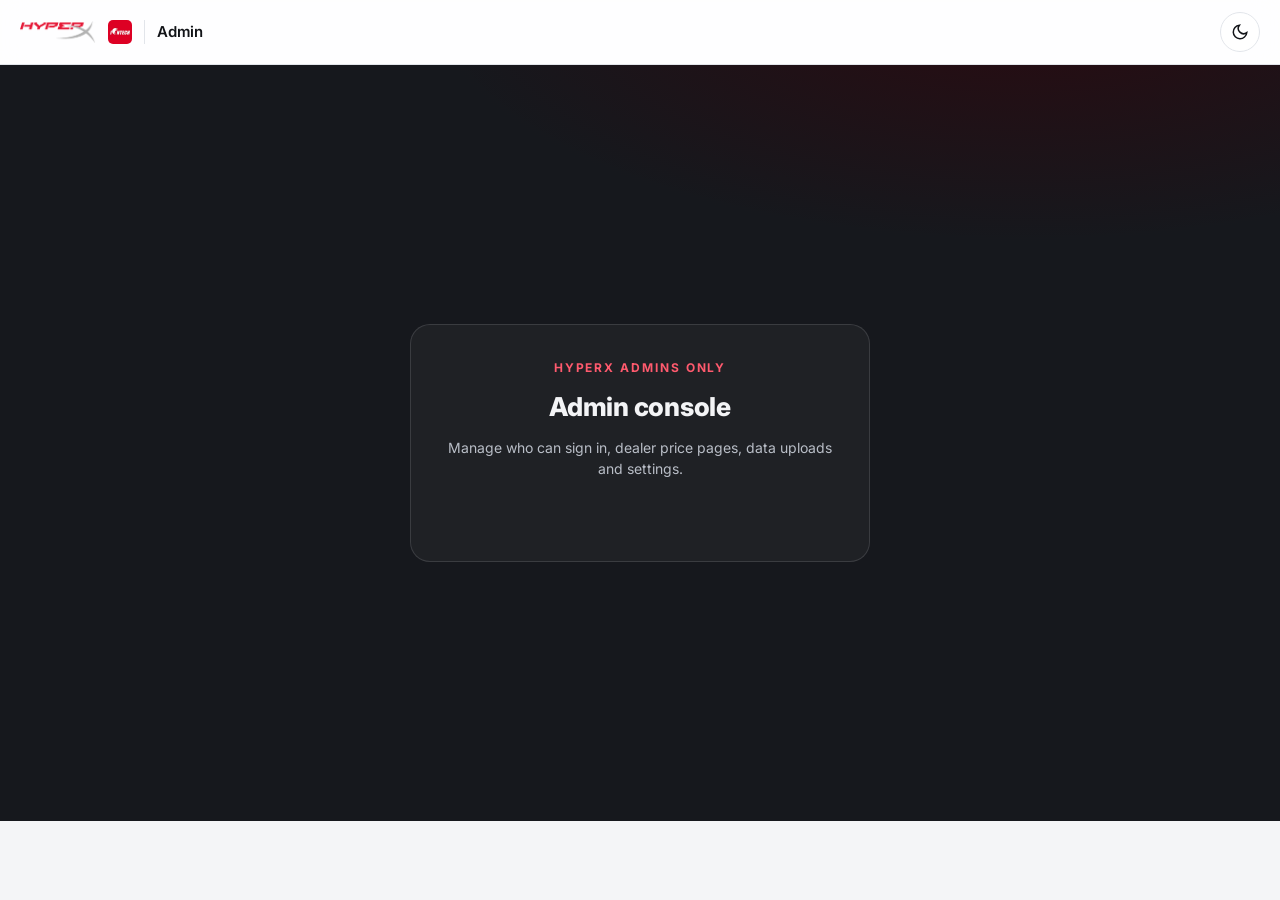
<file: admin.html>
<!DOCTYPE html>
<html lang="en" data-theme="dark">
<head>
<meta charset="utf-8">
<meta name="viewport" content="width=device-width, initial-scale=1, viewport-fit=cover">
<title>Admin · HyperX Pricing · Iontech</title>
<meta name="robots" content="noindex, nofollow">
<meta name="theme-color" content="#0d0e10">
<meta name="color-scheme" content="light dark">
<script>
(function(){var t=null;try{t=localStorage.getItem("hxpl-theme")}catch(e){}
if(t!=="light"&&t!=="dark")t=window.matchMedia&&matchMedia("(prefers-color-scheme: dark)").matches?"dark":"light";
document.documentElement.setAttribute("data-theme",t)})();
</script>
<link rel="preconnect" href="https://fonts.googleapis.com">
<link rel="stylesheet" href="https://fonts.googleapis.com/css2?family=Inter:wght@400;500;600;700;800&display=swap">
<link rel="stylesheet" href="assets/hx-app.css">
<style>
.container,.header-inner{max-width:1500px}
.tabs{display:flex;gap:4px;border-bottom:1px solid var(--line);margin-bottom:16px;overflow-x:auto}
.tabs button{border:0;background:none;padding:11px 14px;font-weight:600;color:var(--muted);border-bottom:2px solid transparent;cursor:pointer;white-space:nowrap;font-size:14px}
.tabs button[aria-selected="true"]{color:var(--ink);border-bottom-color:var(--red-2)}
.tabs .n{font-size:11px;border:1px solid var(--line);border-radius:999px;padding:0 6px;margin-left:5px;color:var(--faint)}
.card{border:1px solid var(--line);border-radius:var(--r);background:var(--surface);box-shadow:var(--shadow);padding:16px 18px;margin-bottom:14px}
.card h2{font-size:16px;font-weight:800;margin-bottom:4px}
.card .sub{color:var(--muted);font-size:13px;margin-bottom:12px}
.row{display:flex;gap:10px;flex-wrap:wrap;align-items:center}
.inp,.txt,select.inp{height:34px;border:1px solid var(--line);border-radius:9px;background:var(--surface-2);padding:0 10px;font-size:13px;min-width:0}
.txt{height:auto;width:100%;padding:8px 10px;font-family:ui-monospace,Consolas,monospace;font-size:12px;resize:vertical}
.inp:focus,.txt:focus{outline:2px solid var(--red-2);border-color:transparent}
.inp.num{width:100px;text-align:right;font-variant-numeric:tabular-nums}
.inp.sm{width:80px}
label.f{display:grid;gap:4px;font-size:12px;font-weight:700;color:var(--muted)}
label.f .inp,label.f .txt{font-weight:500;color:var(--ink)}
.grid2{display:grid;grid-template-columns:repeat(auto-fit,minmax(220px,1fr));gap:12px}
.split{display:grid;grid-template-columns:300px minmax(0,1fr);gap:16px;align-items:start}
.dlist{display:grid;gap:6px;max-height:calc(100vh - 260px);overflow:auto}
.ditem{text-align:left;border:1px solid var(--line);border-radius:10px;background:var(--surface);padding:9px 12px;cursor:pointer;display:grid;gap:2px}
.ditem b{font-size:13.5px}
.ditem span{font-size:12px;color:var(--muted)}
.ditem[aria-current="true"]{border-color:var(--red-2);background:var(--red-soft)}
.ditem.off{opacity:.55}
.star{border:0;background:none;cursor:pointer;font-size:16px;line-height:1;padding:0 2px 0 0;color:var(--faint);vertical-align:-1px}
.star.on{color:#f5b301}.star:hover{color:#f5b301}
.role{height:30px;border:1px solid var(--line);border-radius:8px;background:var(--surface-2);font-weight:600;font-size:12.5px;padding:0 6px}
.lock{font-size:10.5px;font-weight:800;letter-spacing:.06em;text-transform:uppercase;color:var(--faint)}
.x{border:0;background:none;color:var(--faint);cursor:pointer;font-size:18px;line-height:1;padding:2px 6px}
.x:hover{color:var(--out)}
.tbl.dense td{padding:4px 8px}
.msg{font-size:13px;min-height:18px}
.msg.ok{color:var(--ok)}.msg.err{color:var(--out)}
.kv{display:grid;grid-template-columns:auto 1fr;gap:4px 14px;font-size:13px}
.kv dt{color:var(--muted)}.kv dd{margin:0;font-weight:600}
.roles-help{font-size:12.5px;color:var(--muted);display:grid;gap:3px;margin-top:10px}
.add-sku{position:relative}
.add-sku input{width:320px}
.sugg{position:absolute;z-index:20;top:38px;left:0;width:520px;max-height:320px;overflow:auto;background:var(--surface);border:1px solid var(--line);border-radius:10px;box-shadow:0 12px 30px rgba(0,0,0,.25)}
.sugg button{display:flex;gap:10px;width:100%;text-align:left;border:0;background:none;padding:7px 10px;cursor:pointer;font-size:12.5px}
.sugg button:hover,.sugg button.on{background:var(--surface-2)}
.sugg .s{font-weight:700;width:76px;flex:none}
.sugg .m{color:var(--faint);margin-left:auto;white-space:nowrap}
@media (max-width:1000px){.split{grid-template-columns:1fr}.dlist{max-height:none}}
/* assignment / team dialogs */
dialog.hxd{border:1px solid var(--line);border-radius:16px;background:var(--surface);color:var(--ink);padding:0;width:min(760px,94vw);max-height:88vh;box-shadow:0 24px 60px rgba(0,0,0,.35)}
dialog.hxd::backdrop{background:rgba(8,9,12,.55)}
.hxd-h{display:flex;align-items:center;gap:10px;padding:16px 18px;border-bottom:1px solid var(--line)}
.hxd-h h3{margin:0;font-size:16px;flex:1}
.hxd-b{padding:14px 18px;overflow:auto;max-height:calc(88vh - 140px)}
.hxd-f{display:flex;align-items:center;gap:10px;padding:12px 18px;border-top:1px solid var(--line)}
.pick{border:1px solid var(--line);border-radius:12px;max-height:340px;overflow:auto}
.pick label{display:flex;align-items:center;gap:10px;padding:8px 12px;border-bottom:1px solid var(--line-2);cursor:pointer;font-size:13px}
.pick label:last-child{border-bottom:0}
.pick label:hover{background:var(--surface-2)}
.pick label.inh{cursor:default;opacity:.75}
.pick .m{margin-left:auto;font-size:11.5px;color:var(--muted);white-space:nowrap}
.pick input{width:16px;height:16px;accent-color:var(--red)}
.chipset{display:flex;gap:6px;flex-wrap:wrap}
.chipset button{border:1px solid var(--line);background:transparent;color:var(--ink);border-radius:999px;padding:5px 11px;font-size:12px;cursor:pointer}
.chipset button[aria-pressed=true]{background:var(--ink);color:var(--surface);border-color:var(--ink)}
.pend{font-size:12.5px;color:var(--muted)}
.pend b.add{color:var(--ok)} .pend b.rem{color:var(--out)}
.ucnt{font-size:12px;color:var(--muted);white-space:nowrap}
.ubtns{display:flex;gap:6px;margin-top:4px}
.ubtns button{font-size:11.5px;padding:3px 9px}
.teamcard{display:grid;grid-template-columns:1fr auto;gap:4px 12px;padding:10px 12px;border:1px solid var(--line);border-radius:12px;margin-bottom:8px}
.teamcard .t{font-weight:700}.teamcard .s{font-size:12px;color:var(--muted)}
</style>
<script src="https://accounts.google.com/gsi/client" async defer></script>
</head>
<body>
<header class="site-header">
  <div class="header-inner">
    <a class="brand" href="index.html" aria-label="Back to the HyperX pricelist">
      <span class="wm-hx">Hyper<b>X</b></span><span class="wm-ion">IONTECH</span><span class="brand-divider" aria-hidden="true"></span><span class="brand-title">Admin</span>
    </a>
    <span style="flex:1"></span>
    <a class="btn hdr-link" href="editor.html">Pricelist editor</a>
    <a class="btn hdr-link" href="stock.html">Stock commitments</a>
  <a class="btn hdr-link" href="sales.html">Sales view</a>
    <a class="btn hdr-link" href="quote.html">Quotations</a>
    <a class="btn hdr-link" href="dealer.html">Dealer pages</a>
    <div class="user-chip" id="userChip" hidden><img id="userPic" alt="" referrerpolicy="no-referrer"><span class="who"><b id="userName"></b><span>Admin</span></span><button class="btn btn-sm" id="signOut" type="button">Sign out</button></div>
    <button class="icon-btn" id="themeToggle" type="button" aria-label="Switch theme">
      <svg class="i-sun" viewBox="0 0 24 24"><circle cx="12" cy="12" r="4"/><path d="M12 2v2M12 20v2M4.9 4.9l1.4 1.4M17.7 17.7l1.4 1.4M2 12h2M20 12h2M4.9 19.1l1.4-1.4M17.7 6.3l1.4-1.4"/></svg>
      <svg class="i-moon" viewBox="0 0 24 24"><path d="M21 12.8A9 9 0 1 1 11.2 3a7 7 0 0 0 9.8 9.8z"/></svg>
    </button>
  </div>
</header>

<section class="gate" id="gate"><div class="gate-card">
  <p class="eyebrow">HyperX admins only</p><h1>Admin console</h1>
  <p>Manage who can sign in, dealer price pages, data uploads and settings.</p>
  <div id="gsiButton"></div><p class="gate-msg" id="gateMsg" role="status" aria-live="polite"></p>
</div></section>

<main class="container app-main" id="app" hidden>
  <div class="page-head"><div><p class="eyebrow">HyperX · Iontech</p><h1>Admin console</h1><p class="meta" id="meta"></p></div></div>
  <nav class="tabs" role="tablist">
    <button role="tab" data-tab="dealers" aria-selected="true">Dealer pages<span class="n" id="tnD"></span></button>
    <button role="tab" data-tab="requests" aria-selected="false">Access requests<span class="n" id="tnR"></span></button>
    <button role="tab" data-tab="users" aria-selected="false">Users &amp; admins<span class="n" id="tnU"></span></button>
    <a role="tab" href="pipeline.html" class="tablink" style="display:inline-flex;align-items:center;padding:0 14px;color:inherit;text-decoration:none;font-weight:600">Quotation pipeline ↗</a>
    <button role="tab" data-tab="data" aria-selected="false">Data uploads</button>
    <button role="tab" data-tab="settings" aria-selected="false">Settings</button>
    <button role="tab" data-tab="activity" aria-selected="false">Activity</button>
  </nav>

  <!-- ===== Dealers ===== -->
  <section data-panel="dealers">
    <div class="split">
      <div>
        <div class="row" style="margin-bottom:8px"><input class="inp" id="dSearch" placeholder="Search dealers, code, HP lead…" style="flex:1"><button class="btn btn-primary btn-sm" id="dNew" type="button">+ New dealer</button></div>
        <div class="row" style="margin-bottom:8px"><div class="seg" id="dSeg"><button type="button" data-v="fav" aria-pressed="true">★ Favorites</button><button type="button" data-v="priced" aria-pressed="false">With prices</button><button type="button" data-v="all" aria-pressed="false">All</button></div>
          <select class="inp" id="dLead" style="flex:1;min-width:120px"><option value="">Any HP lead</option></select></div>
        <div class="dlist" id="dList"></div>
      </div>
      <div id="dEditor"><div class="card"><p class="sub">Pick a dealer on the left, or create a new one.</p></div></div>
    </div>
  </section>

  <!-- ===== Pipes ===== -->
  <section data-panel="pipes" hidden>
    <div class="card">
      <div class="row" style="justify-content:space-between"><div><h2>Pipes</h2><p class="sub" style="margin:0">Every “Make me a table” from the quote cart by signed-in sales and CSOs (last 120 days).</p></div><button class="btn btn-sm" id="pRefresh" type="button">Refresh</button></div>
      <div class="row" style="margin:12px 0"><input class="inp" id="pQ" placeholder="Search customer, dealer, SKU, person…" style="flex:1;min-width:200px"><select class="inp" id="pWho"><option value="">Everyone</option></select><select class="inp" id="pDays"><option value="7">Last 7 days</option><option value="30" selected>Last 30 days</option><option value="120">Last 120 days</option></select></div>
      <div class="row" id="pSum" style="gap:18px;margin-bottom:10px"></div>
      <div class="tbl-wrap" style="max-height:460px"><table class="tbl dense"><thead><tr><th>ID</th><th>When</th><th>Who</th><th>Customer / account</th><th>Dealer page</th><th>Items</th><th class="r">Units</th><th class="r">Total</th><th>Basis</th></tr></thead><tbody id="pBody"></tbody></table></div>
    </div>
    <div class="card"><h2>Most-quoted SKUs</h2><div class="tbl-wrap" style="max-height:320px"><table class="tbl dense"><thead><tr><th>SKU</th><th>Product</th><th class="r">Tables</th><th class="r">Units quoted</th><th class="r">Value</th><th>Quoted by</th></tr></thead><tbody id="pSku"></tbody></table></div></div>
  </section>

  <!-- ===== Access requests ===== -->
  <section data-panel="requests" hidden>
    <div class="card">
      <h2>Access requests</h2>
      <p class="sub">People who registered at <a href="register.html" target="_blank">register.html</a>. Pick their role and the HP partner pages they should see, then Approve: they're added to Users and to each page's assigned emails in one step. Share the link with new sales and CSOs.</p>
      <div id="rqList"></div>
    </div>
    <div class="card"><h2>Decided</h2><div class="tbl-wrap" style="max-height:300px"><table class="tbl dense"><thead><tr><th>Email</th><th>Name</th><th>Status</th><th>Role</th><th>Dealer pages</th><th>By</th><th>When</th></tr></thead><tbody id="rqDone"></tbody></table></div></div>
  </section>

  <!-- ===== Users ===== -->
  <section data-panel="users" hidden>
    <div class="card">
      <h2>Who can sign in</h2>
      <p class="sub">Only these Google accounts can open the sales, dealer, editor and admin pages. Turn someone off with Active instead of deleting if you may need them again.</p>
      <div class="row" style="margin-bottom:10px">
        <input class="inp" id="uEmail" placeholder="name@gmail.com" style="width:240px" autocomplete="off">
        <input class="inp" id="uName" placeholder="Name" style="width:180px">
        <select class="inp" id="uRole"><option value="sales">Sales</option><option value="cso">Channel sales (CSO)</option><option value="csa">Sales assistant (CSA)</option><option value="sm">Sales manager (SM)</option><option value="csomgr">CSO manager</option><option value="hplead">HP lead</option><option value="dealer">Dealer account</option><option value="admin">Admin</option></select>
        <select class="inp" id="uGroup"></select>
        <select class="inp" id="uGF" title="Show one group"></select>
        <button class="btn btn-sm" id="uAdd" type="button">Add to list</button>
        <span style="flex:1"></span>
        <input class="inp" id="uFilter" placeholder="Filter…" style="width:160px">
        <button class="btn btn-primary btn-sm" id="uSave" type="button" disabled>Save users</button>
      </div>
      <div class="tbl-wrap"><table class="tbl dense"><thead><tr><th>Email</th><th>Name</th><th>Role</th><th>Group</th><th class="c">Active</th><th>Dealer pages</th><th>Last changed</th><th></th></tr></thead><tbody id="uBody"></tbody></table></div>
      <p class="msg" id="uMsg"></p>
      <div class="roles-help">
        <span><b>Admin</b>: everything here, the pricelist editor, every dealer page, cost and margins.</span>
        <span><b>Sales</b>: the sales special-price page, plus any dealer pages they're assigned to. No cost or margin.</span>
        <span><b>Channel sales (CSO)</b>: only the dealer pages they're assigned to. Adding an email to a dealer page adds it here as a CSO automatically.</span>
        <span><b>Sales assistant (CSA)</b>: special prices + only the dealer pages they're assigned to, quotations. <b>HP lead</b>: only dealer pages they're assigned to, view only. <b>Dealer account</b>: only its own dealer page, read-only, stock shown as levels; set it as a viewer on that dealer page.</span>
        <span><b>Sales manager (SM)</b>: special prices + every active dealer page tagged with their Group (set Group on each dealer page), and sees the quotes/pipes of everyone in that Group. Groups: GMA 1 &amp; GMA 2 (Manila), Prov 1 (Luzon), Prov 2 (Visayas), Prov 3 (Mindanao), Corp (corporate accounts).<br><b>CSO manager</b>: the sales special-price page and every active dealer page, view only (no cost, margin or editing). Promote to Admin if they should edit.</span>
        <span>The owner account (<b id="ownerEmail"></b>) always stays an active admin, and you can't remove your own admin access from here.</span>
      </div>
    </div>
    <div class="card">
      <div class="row" style="justify-content:space-between;margin-bottom:8px"><div><h2>Sales teams</h2><p class="sub" style="margin:0">Link CSOs, CSAs and SMs into teams (one person can be in several teams). Everyone in a team can open the team's dealer pages, on top of their own direct assignments. Removing a direct assignment never removes access someone still has through a team.</p></div>
        <button class="btn btn-sm" id="tNew" type="button">+ New team</button></div>
      <div id="tList"></div>
    </div>
  </section>
  <dialog class="hxd" id="dlgAsg" aria-labelledby="dlgAsgT"><div class="hxd-h"><h3 id="dlgAsgT">Manage assigned dealers</h3><button class="x" type="button" data-close aria-label="Close">×</button></div>
    <div class="hxd-b"><div class="row" style="gap:8px;margin-bottom:10px"><input class="inp" id="asgQ" placeholder="Search dealer, code, HP partner ID…" style="flex:1;min-width:200px" autocomplete="off"><select class="inp" id="asgGrp" style="width:auto"></select></div>
      <div class="row" style="gap:8px;margin-bottom:10px"><div class="chipset" id="asgSeg"><button type="button" data-v="all" aria-pressed="true">All</button><button type="button" data-v="on" aria-pressed="false">Assigned</button><button type="button" data-v="off" aria-pressed="false">Unassigned</button></div><span style="flex:1"></span>
        <button class="btn btn-sm" id="asgAll" type="button">Select all shown</button><button class="btn btn-sm" id="asgNone" type="button">Clear shown</button></div>
      <div class="pick" id="asgList"></div><p class="sub" style="font-size:12px;margin:8px 0 0">Dealers shown as <i>via team</i> come from a team and are changed under Sales teams.</p></div>
    <div class="hxd-f"><span class="pend" id="asgPend">No changes</span><span style="flex:1"></span><button class="btn btn-sm" type="button" data-close>Cancel</button><button class="btn btn-primary btn-sm" id="asgSave" type="button" disabled>Save assignments</button></div></dialog>
  <dialog class="hxd" id="dlgTeam" aria-labelledby="dlgTeamT"><div class="hxd-h"><h3 id="dlgTeamT">Sales team</h3><button class="x" type="button" data-close aria-label="Close">×</button></div>
    <div class="hxd-b">
      <div class="grid2" style="display:grid;grid-template-columns:1fr 1fr auto;gap:10px;margin-bottom:12px"><label class="f">Team name<input class="inp" id="tmName" placeholder="e.g. GMA 1 · Heidi + Aleli"></label><label class="f">Team lead<select class="inp" id="tmLead"></select></label><label class="f">Status<select class="inp" id="tmActive"><option value="1">Active</option><option value="0">Inactive</option></select></label></div>
      <div style="display:grid;grid-template-columns:1fr 1fr;gap:14px">
        <div><div class="row" style="gap:6px;margin-bottom:6px"><b style="font-size:13px">People</b><span class="pend" id="tmPc"></span><span style="flex:1"></span><input class="inp sm" id="tmPQ" placeholder="Search…" style="width:130px"></div><div class="pick" id="tmPeople" style="max-height:300px"></div></div>
        <div><div class="row" style="gap:6px;margin-bottom:6px"><b style="font-size:13px">Dealer pages</b><span class="pend" id="tmDc"></span><span style="flex:1"></span><input class="inp sm" id="tmDQ" placeholder="Search…" style="width:130px"></div><div class="pick" id="tmDealers" style="max-height:300px"></div></div>
      </div></div>
    <div class="hxd-f"><button class="btn btn-sm" id="tmDel" type="button" style="color:var(--out)">Delete team</button><span style="flex:1"></span><button class="btn btn-sm" type="button" data-close>Cancel</button><button class="btn btn-primary btn-sm" id="tmSave" type="button">Save team</button></div></dialog>

  <!-- ===== Data ===== -->
  <section data-panel="data" hidden>
    <div class="card">
      <h2>HP sell-out report</h2>
      <p class="sub">Counts rebate units already claimed. Open the KT-HP_SELL_OUT file in Excel, press Ctrl+A, Ctrl+C, then paste here.</p>
      <dl class="kv" id="soStat"></dl>
      <textarea class="txt" id="soText" rows="5" placeholder="Paste the whole report, header row included…" style="margin-top:10px"></textarea>
      <div class="row" style="margin-top:8px">
        <label class="check"><input type="radio" name="soMode" value="replace" checked><span class="box"><svg viewBox="0 0 24 24"><path d="M5 12l5 5 9-10"/></svg></span><span class="label">Replace (report covers the whole program period)</span></label>
        <label class="check"><input type="radio" name="soMode" value="append"><span class="box"><svg viewBox="0 0 24 24"><path d="M5 12l5 5 9-10"/></svg></span><span class="label">Add to existing (skips duplicates)</span></label>
        <span style="flex:1"></span><button class="btn btn-primary btn-sm" id="soGo" type="button">Upload sell-out</button>
      </div>
      <p class="msg" id="soMsg"></p>
    </div>
    <div class="card">
      <h2>SAP stock (on hand)</h2>
      <p class="sub">Used for "units left" on Limited Qty prices. Copy the whole list from SAP (MB52 or similar: Material and Unrestricted columns), paste here. Quantities are summed per SKU across storage locations.</p>
      <div class="row" style="margin-bottom:8px"><label class="btn btn-sm" style="cursor:pointer">Choose SAP inventory file (.xlsx / .csv)<input type="file" id="stFile" accept=".xlsx,.csv,.txt" hidden></label><span class="muted" style="font-size:12.5px">or paste below</span></div>
      <textarea class="txt" id="stText" rows="5" placeholder="Paste the SAP list, header row included…"></textarea>
      <div class="row" style="margin-top:8px">
        <label class="check"><input type="checkbox" id="stZero" checked><span class="box"><svg viewBox="0 0 24 24"><path d="M5 12l5 5 9-10"/></svg></span><span class="label">SKUs missing from the paste have 0 on hand</span></label>
        <span style="flex:1"></span><button class="btn btn-primary btn-sm" id="stGo" type="button">Upload stock</button>
      </div>
      <p class="msg" id="stMsg"></p>
    </div>
    <div class="card">
      <h2>HP OPG (orderable list)</h2>
      <p class="sub">Choose the latest OPG from HP (.xlsx or .csv). SKUs on your pricelist that appear in it get today as their <b>OPG added</b> date (only if blank) — that drives the New tag. Pricelist SKUs <b>missing</b> from the OPG are marked <b>EOL</b> until they show up again. Last upload: <b id="opgNow">—</b>.</p>
      <div class="row"><label class="btn btn-primary btn-sm" style="cursor:pointer">Choose OPG file<input type="file" id="opgFile" accept=".xlsx,.csv,.txt" hidden></label></div>
      <p class="msg" id="opgMsg"></p><div id="opgOut" class="sub" style="white-space:pre-line"></div>
    </div>
    <div class="card">
      <h2>HP incoming (OSS report)</h2>
      <p class="sub">Choose the OSS open-order CSV from HP (osreport_OSSPPS_…csv). HyperX lines for SKUs on the pricelist that are not yet delivered become "Incoming" with HP's scheduled delivery date as ETA. Each upload replaces the previous one. Last upload: <b id="incNow">—</b>.</p>
      <div class="row"><label class="btn btn-primary btn-sm" style="cursor:pointer" id="incLbl">Choose OSS file (.csv)<input type="file" id="incFile" accept=".csv,.txt" hidden></label></div>
      <p class="msg" id="incMsg"></p>
    </div>
    <div class="card">
      <h2>New HP rebate program</h2>
      <p class="sub">Replaces the current program. Paste the SKU lines from the HP program letter (each line needs the part number, max qty and rebate per unit, in that order). The current program: <b id="rbNow"></b>.</p>
      <div class="grid2">
        <label class="f">Deal number<input class="inp" id="rbDeal" placeholder="48552980"></label>
        <label class="f">Program name<input class="inp" id="rbName" placeholder="PH Q227 CPS HyperX Accy ST Program_Iontech"></label>
        <label class="f">Start date<input class="inp" id="rbStart" type="date"></label>
        <label class="f">End date<input class="inp" id="rbEnd" type="date"></label>
      </div>
      <textarea class="txt" id="rbText" rows="5" placeholder="MS BN7S1AA   Earbuds III S (Black)   130   556   Rebate Per Unit…" style="margin-top:10px"></textarea>
      <div class="row" style="margin-top:8px"><span style="flex:1"></span><button class="btn btn-primary btn-sm" id="rbGo" type="button">Replace rebate program</button></div>
      <p class="msg" id="rbMsg"></p>
    </div>
  </section>

  <!-- ===== Settings ===== -->
  <section data-panel="settings" hidden>
    <div class="card">
      <h2>Settings</h2>
      <p class="sub">Margin structures and rounding live in the <a href="editor.html">Pricelist editor</a>.</p>
      <div class="grid2">
        <label class="f">Limited Qty below this margin (without rebate)<span class="row"><input class="inp num" id="sMin" inputmode="decimal"> %</span></label>
        <label class="f">Prices as of<input class="inp" id="sAsOf" type="date"></label>
        <label class="f">"New" window (released or added to OPG within)<span class="row"><input class="inp num" id="sNew" inputmode="numeric"> days</span></label>
      </div>
      <label class="f" style="margin-top:12px">Banner on the sales page<textarea class="txt" id="sSales" rows="2" style="font-family:inherit;font-size:13px"></textarea></label>
      <label class="f" style="margin-top:12px">Banner on dealer pages<textarea class="txt" id="sDealer" rows="2" style="font-family:inherit;font-size:13px"></textarea></label>
      <div class="row" style="margin-top:10px"><span class="msg" id="sMsg"></span><span style="flex:1"></span><button class="btn btn-primary btn-sm" id="sGo" type="button">Save settings</button></div>
    </div>
    <div class="card">
      <h2>Behind the scenes</h2>
      <dl class="kv" id="sInfo"></dl>
    </div>
  </section>

  <!-- ===== Activity ===== -->
  <section data-panel="activity" hidden>
    <div class="card"><h2>Changes</h2><p class="sub">Last 60 saves by admins.</p><div class="tbl-wrap" style="max-height:340px"><table class="tbl dense"><thead><tr><th>When</th><th>Who</th><th>What</th></tr></thead><tbody id="eBody"></tbody></table></div></div>
    <div class="card"><h2>Sign-ins and page views</h2><p class="sub">Last 200 requests, including people who were turned away.</p>
      <div class="row" style="margin-bottom:8px"><input class="inp" id="aFilter" placeholder="Filter by email or action…" style="width:260px"></div>
      <div class="tbl-wrap" style="max-height:460px"><table class="tbl dense"><thead><tr><th>When</th><th>Email</th><th>Role</th><th>Action</th><th>Page</th></tr></thead><tbody id="aBody"></tbody></table></div></div>
  </section>
</main>

<datalist id="leadList"></datalist>
<div class="toast" id="toast" role="status" aria-live="polite"></div>
<script src="assets/pricing-engine.js"></script>
<script src="assets/hx-auth.js?v=20261125"></script>
<script src="assets/hx-shell.js?v=20261125"></script>
<script>HXShell.attach({title:"Admin"})</script>
<script src="assets/hx-xlsx.js?v=20261125"></script>
<script>
(function(){
"use strict";
var $=function(s,r){return (r||document).querySelector(s)}, $$=function(s,r){return Array.prototype.slice.call((r||document).querySelectorAll(s))};
var E=HXPricing, A=null, ME=null, USERS=[], USERS0="", CUR=null, CUR0="", CAT={};
var DIGITS=[{v:2,t:"₱0.01"},{v:1,t:"₱0.10"},{v:0,t:"₱1"},{v:-1,t:"₱10"}];
function esc(s){return String(s==null?"":s).replace(/[&<>"']/g,function(c){return {"&":"&amp;","<":"&lt;",">":"&gt;",'"':"&quot;","'":"&#39;"}[c]})}
function money(n,d){if(n==null||n===""||isNaN(n))return "—";d=d!=null?d:(Math.round(n)!==n?2:0);return Number(n).toLocaleString("en-PH",{minimumFractionDigits:d,maximumFractionDigits:d})}
function pct(x){return x==null||isNaN(x)?"—":(x*100).toFixed(1)+"%"}
function when(s){if(!s)return "";var d=new Date(s);return isNaN(d)?s:d.toLocaleString("en-PH",{month:"short",day:"numeric",hour:"numeric",minute:"2-digit"})}
function fmtDay(s){if(!s)return "";var d=new Date(s+"T00:00:00+08:00");return isNaN(d)?s:d.toLocaleDateString("en-PH",{month:"short",day:"numeric",year:"numeric"})}
function toast(t){var el=$("#toast");el.textContent=t;el.classList.add("show");clearTimeout(toast.t);toast.t=setTimeout(function(){el.classList.remove("show")},2800)}
function msg(id,t,ok){var m=$(id);m.textContent=t||"";m.className="msg "+(t?(ok?"ok":"err"):"")}
function clone(o){return JSON.parse(JSON.stringify(o))}
$("#themeToggle").addEventListener("click",function(){var t=document.documentElement.getAttribute("data-theme")==="dark"?"light":"dark";document.documentElement.setAttribute("data-theme",t);try{localStorage.setItem("hxpl-theme",t)}catch(e){}});

/* ---------- sign-in ---------- */
function gateMsg(t,ok){var m=$("#gateMsg");m.textContent=t||"";m.classList.toggle("ok",!!ok)}
function load(){gateMsg("Checking your access…",true);
  HXAuth.api("admin").then(function(d){if(!d.ok){gateMsg(HXAuth.message(d.error)+(d.email?" ("+d.email+")":""));if(d.error==="not_allowed")HXAuth.signOut();return}
    ME=d.user;accept(d);$("#gate").hidden=true;$("#app").hidden=false;$("#userChip").hidden=false;$("#userName").textContent=ME.name||ME.email;if(ME.picture)$("#userPic").src=ME.picture;else $("#userPic").hidden=true;route();
  }).catch(function(e){gateMsg("Could not reach the pricing server. "+e.message)})}
HXAuth.init($("#gsiButton"),load).catch(function(e){gateMsg(HXAuth.message(e.message==="not_configured"?"not_configured":e.message))});
$("#signOut").addEventListener("click",function(){HXAuth.signOut();location.reload()});
function call(action,payload,okText){return HXAuth.api(action,payload).then(function(d){if(!d.ok){toast(HXAuth.message(d.error)+(d.detail?" — "+d.detail:""));throw new Error(d.error)}accept(d);if(okText)toast(okText);return d})}

function accept(d){
  A=d;CAT={};d.catalog.forEach(function(c){CAT[c.sku]=c});
  USERS=clone(d.users);USERS0=JSON.stringify(USERS);A.teams=d.teams||[];setTimeout(renderTeams,0);
  $("#meta").innerHTML=d.catalog.length+" SKUs · "+d.users.length+" users · "+d.dealers.length+" dealer pages"+(d.deal?" · rebate deal "+esc(d.deal.id)+" to "+esc(fmtDay(d.deal.end)):"")+(d.selloutAsOf?" · sell-out to "+esc(fmtDay(d.selloutAsOf)):"");
  $("#tnD").textContent=d.dealers.length;$("#tnU").textContent=d.users.length;
  var lds={};d.dealers.forEach(function(x){if(x.hpLead)lds[x.hpLead]=1});$("#leadList").innerHTML=Object.keys(lds).sort().map(function(l){return '<option value="'+esc(l)+'">'}).join("");
  renderUsers();renderRequests();renderDealerList();renderData();renderSettings();renderActivity();
  if(CUR&&CUR.id){var fresh=d.dealers.filter(function(x){return x.id===CUR.id})[0];if(fresh&&!dirtyDealer()){CUR=clone(fresh);CUR0=JSON.stringify(CUR)}renderDealerList();renderDealer()}
}

/* ---------- tabs + hash routing (#dealers/D-0001) ---------- */
/* ---------- pipes ---------- */
var PIPES=null;
function loadPipes(){$("#pBody").innerHTML='<tr class="empty-row"><td colspan="9">Loading…</td></tr>';HXAuth.api("pipes",{}).then(function(d){if(!d.ok){toast(HXAuth.message(d.error));return}PIPES=d.pipes||[];
  var who={};PIPES.forEach(function(p){who[p.email]=p.name||p.email});var cur=$("#pWho").value;$("#pWho").innerHTML='<option value="">Everyone</option>'+Object.keys(who).sort().map(function(e){return '<option value="'+esc(e)+'"'+(e===cur?" selected":"")+'>'+esc(who[e])+'</option>'}).join("");renderPipes()})}
function renderPipes(){if(!PIPES)return;var q=$("#pQ").value.toLowerCase(),w=$("#pWho").value,since=Date.now()-(+$("#pDays").value)*864e5;
  var L=PIPES.filter(function(p){return (!w||p.email===w)&&(!p.created||new Date(p.created).getTime()>=since)&&(!q||(p.id+" "+p.customer+" "+p.dealer+" "+p.name+" "+p.email+" "+p.lines.map(function(l){return l.sku+" "+l.desc}).join(" ")).toLowerCase().indexOf(q)>=0)});
  var tot=0,u=0;L.forEach(function(p){tot+=p.total;u+=p.units});
  $("#pSum").innerHTML='<span><b>'+L.length+'</b> tables</span><span><b>'+u.toLocaleString()+'</b> units</span><span><b>₱'+Math.round(tot).toLocaleString()+'</b> quoted</span><span><b>'+Object.keys(L.reduce(function(a,p){a[p.email]=1;return a},{})).length+'</b> people</span>';
  $("#pBody").innerHTML=L.map(function(p){var d=new Date(p.created);return '<tr><td class="sku">'+esc(p.id)+'</td><td style="white-space:nowrap">'+esc(isNaN(d)?"":d.toLocaleString("en-PH",{month:"short",day:"numeric",hour:"numeric",minute:"2-digit"}))+'</td><td>'+esc(p.name||p.email)+'<span class="sub" style="display:block;margin:0">'+esc(p.role)+'</span></td><td>'+esc(p.customer)+(p.note?'<span class="sub" style="display:block;margin:0">'+esc(p.note)+'</span>':"")+'</td><td>'+esc(p.dealer||"—")+'</td><td style="font-size:12px">'+p.lines.map(function(l){return esc(l.sku)+' ×'+l.qty+(l.price!=null?' @ ₱'+Number(l.price).toLocaleString():"")}).join("<br>")+'</td><td class="r">'+p.units+'</td><td class="r"><b>₱'+Math.round(p.total).toLocaleString()+'</b></td><td>'+esc(p.basis)+'</td></tr>'}).join("")||'<tr class="empty-row"><td colspan="9">No tables in this range yet.</td></tr>';
  var by={};L.forEach(function(p){p.lines.forEach(function(l){var o=by[l.sku]=by[l.sku]||{sku:l.sku,desc:l.desc,t:0,u:0,v:0,who:{}};o.t++;o.u+=l.qty;o.v+=(l.price||0)*l.qty;o.who[p.name||p.email]=1})});
  $("#pSku").innerHTML=Object.keys(by).map(function(k){return by[k]}).sort(function(a,b){return b.u-a.u}).slice(0,50).map(function(o){return '<tr><td class="sku">'+esc(o.sku)+'</td><td>'+esc(o.desc)+'</td><td class="r">'+o.t+'</td><td class="r"><b>'+o.u+'</b></td><td class="r">₱'+Math.round(o.v).toLocaleString()+'</td><td>'+esc(Object.keys(o.who).join(", "))+'</td></tr>'}).join("")||'<tr class="empty-row"><td colspan="6">—</td></tr>'}
["#pQ"].forEach(function(i){$(i).addEventListener("input",renderPipes)});["#pWho","#pDays"].forEach(function(i){$(i).addEventListener("change",renderPipes)});$("#pRefresh").addEventListener("click",loadPipes);
function showTab(t){if(t==="pipes"){location.href="pipeline.html";return}$$(".tabs button").forEach(function(b){b.setAttribute("aria-selected",b.dataset.tab===t)});$$("[data-panel]").forEach(function(p){p.hidden=p.dataset.panel!==t})}
$$(".tabs button").forEach(function(b){b.addEventListener("click",function(){history.replaceState(null,"","#"+b.dataset.tab);showTab(b.dataset.tab)})});
function route(){var h=location.hash.replace(/^#/,"").split("/");showTab(["dealers","users","data","settings","activity","requests"].indexOf(h[0])>=0?h[0]:"dealers");if(h[0]==="dealers"&&h[1])editDealer(decodeURIComponent(h[1]))}

/* ================= USERS ================= */
function dealerCount(email){return A.dealers.filter(function(d){return d.emails.indexOf(email)>=0}).map(function(d){return d.name})}
/* ---------- dealer access: direct + teams ---------- */
function teamsOf(email){return (A.teams||[]).filter(function(t){return t.active&&(t.members.indexOf(email)>=0||t.lead===email)})}
function effective(email){var m={};A.dealers.forEach(function(d){if(d.emails.indexOf(email)>=0)m[d.id]="direct"});teamsOf(email).forEach(function(t){t.dealers.forEach(function(id){if(!m[id])m[id]="team:"+t.name})});return m}
function accessCell(u){
  if(/^(admin|csomgr|sales)$/.test(u.role))return '<span class="ucnt">All dealer pages</span>';
  var eff=effective(u.email),dir=0,inh=0;for(var k in eff)eff[k]==="direct"?dir++:inh++;var tm=teamsOf(u.email);
  var smTxt=u.role==="sm"?(u.group?'All '+esc(u.group)+' dealers + ':'<span style="color:var(--lim)">set a group</span> + '):"";
  var saved=!USERS0||JSON.parse(USERS0).some(function(x){return x.email===u.email});
  return '<span class="ucnt">'+smTxt+'<b>'+dir+'</b> direct'+(inh?' · <b>'+inh+'</b> via team':"")+(tm.length?' · '+tm.length+' team'+(tm.length>1?"s":""):"")+'</span>'+
    '<div class="ubtns"><button class="btn btn-sm" type="button" data-asg'+(saved?"":' disabled title="Save users first"')+'>Manage assigned dealers</button><button class="btn btn-sm" type="button" data-team'+(saved?"":' disabled title="Save users first"')+'>Sales team</button></div>'}
var ASG={email:"",orig:{},sel:{},seg:"all"};
function dlg(id){var d=$(id);if(!d.showModal){d.setAttribute("open","");return d}if(!d.open)d.showModal();return d}
$$("dialog.hxd").forEach(function(d){d.addEventListener("click",function(e){if(e.target.hasAttribute("data-close")||e.target===d)d.close()})});
function openAsg(email){ASG={email:email,orig:{},sel:{},seg:"all"};A.dealers.forEach(function(d){if(d.emails.indexOf(email)>=0){ASG.orig[d.id]=1;ASG.sel[d.id]=1}});
  var u=USERS.filter(function(x){return x.email===email})[0]||{};$("#dlgAsgT").textContent="Manage assigned dealers · "+(u.name||email);
  $("#asgQ").value="";$("#asgGrp").innerHTML=grpOpts("","All groups");$$("#asgSeg button").forEach(function(b){b.setAttribute("aria-pressed",b.dataset.v==="all")});renderAsg();dlg("#dlgAsg");setTimeout(function(){$("#asgQ").focus()},50)}
function asgShown(){var q=$("#asgQ").value.trim().toLowerCase(),g=$("#asgGrp").value,eff=effective(ASG.email);
  return A.dealers.filter(function(d){var on=!!ASG.sel[d.id]||(eff[d.id]&&eff[d.id]!=="direct");
    if(ASG.seg==="on"&&!on)return false;if(ASG.seg==="off"&&on)return false;if(g&&d.group!==g)return false;
    return !q||(d.name+" "+d.code+" "+d.partnerId+" "+d.id+" "+d.hpLead).toLowerCase().indexOf(q)>=0}).sort(function(a,b){return (!!ASG.sel[b.id]-!!ASG.sel[a.id])||a.name.localeCompare(b.name)})}
function renderAsg(){var eff=effective(ASG.email),list=asgShown();
  $("#asgList").innerHTML=list.map(function(d){var via=eff[d.id]&&eff[d.id]!=="direct"?eff[d.id].slice(5):"";
    return '<label'+(via&&!ASG.sel[d.id]?' class="inh"':"")+'><input type="checkbox" data-id="'+esc(d.id)+'"'+(ASG.sel[d.id]?" checked":"")+'><span><b>'+esc(d.name)+'</b><br><span class="sub" style="font-size:11.5px">'+esc(d.code||d.id)+(d.group?" · "+esc(d.group):"")+(d.active?"":" · inactive")+'</span></span><span class="m">'+(via?'via team '+esc(via):"")+'</span></label>'}).join("")||'<p class="sub" style="padding:14px">No dealers match.</p>';
  var add=0,rem=0;for(var k in ASG.sel)if(!ASG.orig[k])add++;for(var j in ASG.orig)if(!ASG.sel[j])rem++;
  $("#asgPend").innerHTML=add||rem?'Pending: <b class="add">+'+add+'</b> added · <b class="rem">−'+rem+'</b> removed · '+Object.keys(ASG.sel).length+' direct after saving':Object.keys(ASG.sel).length+' assigned directly · no changes';
  $("#asgSave").disabled=!(add||rem)}
$("#asgQ").addEventListener("input",renderAsg);$("#asgGrp").addEventListener("change",renderAsg);
$("#asgSeg").addEventListener("click",function(e){var b=e.target.closest("button");if(!b)return;ASG.seg=b.dataset.v;$$("#asgSeg button").forEach(function(x){x.setAttribute("aria-pressed",x===b)});renderAsg()});
$("#asgList").addEventListener("change",function(e){var id=e.target.dataset.id;if(!id)return;if(e.target.checked)ASG.sel[id]=1;else delete ASG.sel[id];renderAsg()});
$("#asgAll").addEventListener("click",function(){asgShown().forEach(function(d){ASG.sel[d.id]=1});renderAsg()});
$("#asgNone").addEventListener("click",function(){asgShown().forEach(function(d){delete ASG.sel[d.id]});renderAsg()});
$("#asgSave").addEventListener("click",function(){var add=[],rem=[];for(var k in ASG.sel)if(!ASG.orig[k])add.push(k);for(var j in ASG.orig)if(!ASG.sel[j])rem.push(j);
  var b=this;b.disabled=true;b.textContent="Saving…";
  HXAuth.api("assignDealers",{email:ASG.email,add:add,remove:rem}).then(function(d){if(!d.ok)throw new Error(HXAuth.message(d.error));
    A.dealers.forEach(function(x){if(add.indexOf(x.id)>=0&&x.emails.indexOf(ASG.email)<0)x.emails.push(ASG.email);if(rem.indexOf(x.id)>=0)x.emails=x.emails.filter(function(e){return e!==ASG.email})});
    toast("Saved: +"+add.length+" / −"+rem.length+" dealer pages");$("#dlgAsg").close();renderUsers();if(typeof renderDealerList==="function")renderDealerList()})
  .catch(function(e){toast(e.message||"Save failed — nothing was changed")}).then(function(){b.textContent="Save assignments";b.disabled=false})});
/* ---------- sales teams ---------- */
var TM=null;
function roleName(r){return {admin:"Admin",csomgr:"CSO mgr",sm:"SM",sales:"Sales",csa:"CSA",cso:"CSO",hplead:"HP lead",dealer:"Dealer"}[r]||r}
function renderTeams(){var T=A.teams||[],nameOf={};USERS.forEach(function(u){nameOf[u.email]=u.name||u.email});var dn={};A.dealers.forEach(function(d){dn[d.id]=d.name});
  $("#tList").innerHTML=T.map(function(t){return '<div class="teamcard"><div><span class="t">'+esc(t.name)+'</span>'+(t.active?"":' <span class="lock">inactive</span>')+'<div class="s">'+(t.lead?"Lead: "+esc(nameOf[t.lead]||t.lead)+" · ":"")+t.members.length+' people: '+esc(t.members.map(function(e){return nameOf[e]||e}).join(", ")||"—")+'</div><div class="s">'+t.dealers.length+' dealer pages: '+esc(t.dealers.map(function(i){return dn[i]||i}).slice(0,6).join(", ")+(t.dealers.length>6?"…":""))+'</div></div><div><button class="btn btn-sm" type="button" data-tedit="'+esc(t.id)+'">Edit</button></div></div>'}).join("")||'<p class="sub">No teams yet. Create one to link CSOs, CSAs and SMs who share dealers.</p>'}
function openTeam(t,withEmail){TM=t?JSON.parse(JSON.stringify(t)):{id:"",name:"",lead:withEmail||"",members:withEmail?[withEmail]:[],dealers:[],active:true};
  $("#dlgTeamT").textContent=t?"Edit sales team":"New sales team";$("#tmName").value=TM.name;$("#tmActive").value=TM.active?"1":"0";$("#tmDel").hidden=!t;$("#tmPQ").value="";$("#tmDQ").value="";renderTeamPick();dlg("#dlgTeam");setTimeout(function(){$("#tmName").focus()},50)}
function renderTeamPick(){var saved=JSON.parse(USERS0||"[]").filter(function(u){return u.active&&!/^(admin|dealer)$/.test(u.role)});
  var pq=$("#tmPQ").value.trim().toLowerCase(),dq=$("#tmDQ").value.trim().toLowerCase();
  $("#tmLead").innerHTML='<option value="">— no lead —</option>'+saved.filter(function(u){return TM.members.indexOf(u.email)>=0}).map(function(u){return '<option value="'+esc(u.email)+'"'+(u.email===TM.lead?" selected":"")+'>'+esc(u.name||u.email)+' ('+roleName(u.role)+')</option>'}).join("");
  $("#tmPeople").innerHTML=saved.filter(function(u){return !pq||(u.email+" "+u.name+" "+u.role+" "+(u.group||"")).toLowerCase().indexOf(pq)>=0}).sort(function(a,b){return (TM.members.indexOf(b.email)>=0)-(TM.members.indexOf(a.email)>=0)||(a.name||a.email).localeCompare(b.name||b.email)}).map(function(u){
    return '<label><input type="checkbox" data-pe="'+esc(u.email)+'"'+(TM.members.indexOf(u.email)>=0?" checked":"")+'><span>'+esc(u.name||u.email)+'<br><span class="sub" style="font-size:11px">'+esc(u.email)+'</span></span><span class="m">'+roleName(u.role)+(u.group?" · "+esc(u.group):"")+'</span></label>'}).join("")||'<p class="sub" style="padding:12px">No match (save new users first).</p>';
  $("#tmDealers").innerHTML=A.dealers.filter(function(d){return !dq||(d.name+" "+d.code+" "+d.id).toLowerCase().indexOf(dq)>=0}).sort(function(a,b){return (TM.dealers.indexOf(b.id)>=0)-(TM.dealers.indexOf(a.id)>=0)||a.name.localeCompare(b.name)}).map(function(d){
    return '<label><input type="checkbox" data-de="'+esc(d.id)+'"'+(TM.dealers.indexOf(d.id)>=0?" checked":"")+'><span>'+esc(d.name)+'</span><span class="m">'+esc(d.group||"")+'</span></label>'}).join("");
  $("#tmPc").textContent=TM.members.length+" selected";$("#tmDc").textContent=TM.dealers.length+" selected"}
$("#tmPeople").addEventListener("change",function(e){var em=e.target.dataset.pe;if(!em)return;if(e.target.checked){if(TM.members.indexOf(em)<0)TM.members.push(em)}else{TM.members=TM.members.filter(function(x){return x!==em});if(TM.lead===em)TM.lead=""}renderTeamPick()});
$("#tmDealers").addEventListener("change",function(e){var id=e.target.dataset.de;if(!id)return;if(e.target.checked){if(TM.dealers.indexOf(id)<0)TM.dealers.push(id)}else TM.dealers=TM.dealers.filter(function(x){return x!==id});renderTeamPick()});
$("#tmPQ").addEventListener("input",renderTeamPick);$("#tmDQ").addEventListener("input",renderTeamPick);$("#tmLead").addEventListener("change",function(){TM.lead=this.value});
$("#tNew").addEventListener("click",function(){openTeam(null)});
$("#tList").addEventListener("click",function(e){var b=e.target.closest("[data-tedit]");if(b)openTeam((A.teams||[]).filter(function(t){return t.id===b.dataset.tedit})[0])});
function teamSaved(d,okText){if(!d.ok)throw new Error(HXAuth.message(d.error)+(d.detail?" — "+d.detail:""));A.teams=d.teams;toast(okText);$("#dlgTeam").close();renderTeams();renderUsers()}
$("#tmSave").addEventListener("click",function(){TM.name=$("#tmName").value.trim();TM.active=$("#tmActive").value==="1";if(!TM.name){toast("Give the team a name");return}
  var b=this;b.disabled=true;b.textContent="Saving…";HXAuth.api("saveTeam",{team:TM}).then(function(d){teamSaved(d,"Team saved")}).catch(function(e){toast(e.message)}).then(function(){b.disabled=false;b.textContent="Save team"})});
$("#tmDel").addEventListener("click",function(){if(!TM.id||!confirm("Delete team "+TM.name+"? Members keep their direct dealer assignments."))return;HXAuth.api("deleteTeam",{id:TM.id}).then(function(d){teamSaved(d,"Team deleted")}).catch(function(e){toast(e.message)})});
$("#uBody").addEventListener("click",function(e){var tr=e.target.closest("tr");if(!tr)return;var u=USERS[+tr.dataset.i];
  if(e.target.closest("[data-asg]"))openAsg(u.email);
  else if(e.target.closest("[data-team]")){var tm=teamsOf(u.email);if(tm.length===1)openTeam(tm[0]);else if(!tm.length)openTeam(null,u.email);else{var pick=prompt(u.email+" is in: "+tm.map(function(t,i){return (i+1)+". "+t.name}).join("  ")+"\nType a number to edit, or N for a new team:");if(!pick)return;if(/^n/i.test(pick))openTeam(null,u.email);else if(tm[+pick-1])openTeam(tm[+pick-1])}}});
/* ---------- access requests ---------- */
var RQSEL={};
function rqSuggest(r){var lines=String(r.partners||"").toLowerCase().split(/\n|,|;/).map(function(x){return x.replace(/\(.*?\)/g," ").trim()}).filter(function(x){return x.length>2});
  var codes=(String(r.partners||"").match(/\b[A-Z]-?\d{2,}\b/gi)||[]).map(function(c){return c.toUpperCase()});
  return A.dealers.filter(function(d){var n=(d.name||"").toLowerCase();return codes.indexOf(String(d.code||"").toUpperCase())>=0||lines.some(function(l){return n.indexOf(l)>=0||l.indexOf(n)>=0&&n.length>3})}).map(function(d){return d.id})}
function rqMatch(t){t=String(t||"").toLowerCase();var code=(t.match(/\b[a-z]-?\d{2,}\b/)||[""])[0].toUpperCase(),n=t.replace(/\(.*?\)/g," ").trim();
  var d=A.dealers.filter(function(x){return code&&String(x.code||"").toUpperCase()===code})[0]||A.dealers.filter(function(x){var nm=(x.name||"").toLowerCase();return n.length>2&&(nm.indexOf(n)>=0||(n.indexOf(nm)>=0&&nm.length>3))})[0];return d?d.id:""}
function dealerOpts(sel){return A.dealers.filter(function(d){return d.active}).slice().sort(function(a,b){return (b.favorite?1:0)-(a.favorite?1:0)||a.name.localeCompare(b.name)}).map(function(d){return '<option value="'+esc(d.id)+'"'+(d.id===sel?" selected":"")+'>'+(d.favorite?"★ ":"")+esc(d.name)+'</option>'}).join("")}
function asgBlock(d){if(!d.id)return "";var L=(A.assignments||[]).filter(function(a){return a.dealerId===d.id});
  var em=d.emails.filter(function(e){return !L.some(function(a){return a.email===e})}).map(function(e){return {email:e,accounts:""}});L=L.concat(em);if(!L.length)return "";
  return '<div style="margin-top:12px"><span class="f" style="font-size:11.5px;font-weight:700;color:var(--muted)">Accounts each person manages on this page</span><table class="tbl dense" style="margin-top:4px"><tbody>'+
    L.map(function(a){var u=(A.users||[]).filter(function(x){return x.email===a.email})[0];return '<tr data-asg="'+esc(a.email)+'"><td style="white-space:nowrap">'+esc(u&&u.name||a.email)+'<span class="sub" style="display:block;margin:0">'+esc(a.email)+(u?" · "+esc(u.role):"")+'</span></td><td><textarea class="inp" rows="2" style="width:100%" data-asg-acc>'+esc(a.accounts)+'</textarea></td><td><button class="btn btn-sm" type="button" data-asg-save>Save</button></td></tr>'}).join("")+'</tbody></table></div>'}
document.addEventListener("click",function(e){var b=e.target.closest("[data-asg-save]");if(!b)return;var tr=b.closest("tr");b.disabled=true;
  call("saveAssignment",{email:tr.dataset.asg,dealerId:CUR.id,accounts:tr.querySelector("[data-asg-acc]").value},"Accounts saved").then(function(){editDealer(CUR.id,true)},function(){b.disabled=false})});
function renderRequests(){var R=A.registrations||[],pend=R.filter(function(r){return r.status==="pending"});$("#tnR").textContent=pend.length||"";
  var roles=A.roleNames||{},opt=function(sel){return Object.keys(roles).concat(["admin"]).map(function(k){return '<option value="'+k+'"'+(k===sel?" selected":"")+'>'+esc(roles[k]||"Admin")+'</option>'}).join("")};
  $("#rqList").innerHTML=pend.map(function(r){if(!RQSEL[r.email])RQSEL[r.email]=r.entries&&r.entries.length?[]:rqSuggest(r);var sel=RQSEL[r.email];
    return '<div class="card" style="box-shadow:none;margin:10px 0 0" data-rq="'+esc(r.email)+'"><div class="row" style="justify-content:space-between"><div><b>'+esc(r.name)+'</b> · '+esc(r.email)+(r.mobile?' · '+esc(r.mobile):"")+'<div class="sub" style="margin:2px 0 0">Asked for <b>'+esc(roles[r.role]||r.role)+'</b> · '+esc(fmtDay((r.requestedOn||"").slice(0,10)))+(r.note?' · “'+esc(r.note)+'”':"")+'</div></div>'+
      '<div class="row" style="gap:8px"><label class="f" style="margin:0">Group<select class="inp" data-f="group">'+grpOpts(r.group||"")+'</select></label><label class="f" style="margin:0">Grant role<select class="inp" data-f="role">'+opt(r.role)+'</select></label></div></div>'+
      (r.entries&&r.entries.length?'<table class="tbl dense" style="margin:10px 0"><thead><tr><th>Partner (as typed)</th><th>Accounts they manage</th><th>Dealer page</th></tr></thead><tbody>'+r.entries.map(function(en,k){var m=rqMatch(en.partner);
        return '<tr data-en="'+k+'"><td>'+esc(en.partner)+'</td><td><textarea class="inp" data-f="acc" rows="2" style="width:100%;min-width:200px">'+esc(en.accounts||"")+'</textarea></td><td><select class="inp" data-f="dl" style="max-width:240px"><option value="">— not linked —</option>'+dealerOpts(m)+'</select></td></tr>'}).join("")+'</tbody></table>'
        :'<p class="sub" style="white-space:pre-line;margin:10px 0 6px"><b>Partners they handle:</b> '+esc(r.partners||"—")+'</p>')+
      '<div class="row" style="margin-bottom:6px"><input class="inp" data-f="q" placeholder="'+(r.entries&&r.entries.length?"Extra dealer pages (no accounts)…":"Find dealer pages to assign…")+'" style="flex:1"><span class="sub" style="margin:0"><b data-n>'+sel.length+'</b> extra page(s)</span></div>'+
      '<div data-dl style="max-height:190px;overflow:auto;border:1px solid var(--line);border-radius:10px;padding:6px 10px">'+rqDealers(r.email,"")+'</div>'+
      '<div class="row" style="margin-top:10px"><input class="inp" data-f="note" placeholder="Note (optional)" style="flex:1"><button class="btn btn-sm" data-act="reject" type="button">Reject</button><button class="btn btn-primary btn-sm" data-act="approve" type="button">Approve</button></div></div>'}).join("")||'<p class="sub">No pending requests.</p>';
  $("#rqDone").innerHTML=R.filter(function(r){return r.status!=="pending"}).sort(function(a,b){return String(b.decidedOn).localeCompare(String(a.decidedOn))}).map(function(r){var names=String(r.dealerIds||"").split(/,\s*/).filter(Boolean).map(function(id){var d=A.dealers.filter(function(x){return x.id===id})[0];return d?d.name:id});
    return '<tr><td>'+esc(r.email)+'</td><td>'+esc(r.name)+'</td><td>'+esc(r.status)+'</td><td>'+esc(r.grantedRole)+'</td><td>'+esc(names.join(", "))+'</td><td>'+esc(r.decidedBy)+'</td><td>'+esc(fmtDay((r.decidedOn||"").slice(0,10)))+'</td></tr>'}).join("")||'<tr class="empty-row"><td colspan="7">None yet.</td></tr>'}
function rqDealers(email,q){var sel=RQSEL[email]||[];q=(q||"").toLowerCase();
  var list=A.dealers.filter(function(d){return sel.indexOf(d.id)>=0||!q||(d.name+" "+(d.code||"")+" "+d.id).toLowerCase().indexOf(q)>=0}).sort(function(a,b){return (sel.indexOf(b.id)>=0)-(sel.indexOf(a.id)>=0)||(b.favorite?1:0)-(a.favorite?1:0)||a.name.localeCompare(b.name)}).slice(0,q?60:40);
  return list.map(function(d){return '<label class="check" style="display:flex;margin:3px 0"><input type="checkbox" data-d="'+esc(d.id)+'"'+(sel.indexOf(d.id)>=0?" checked":"")+'><span class="box"><svg viewBox="0 0 24 24"><path d="M5 12l5 5 9-10"/></svg></span><span class="label">'+(d.favorite?"★ ":"")+esc(d.name)+' <span class="sub">'+esc(d.code||d.id)+(d.emails.length?" · "+d.emails.length+" assigned":"")+'</span></span></label>'}).join("")+(q?"":'<p class="sub" style="margin:4px 0">Type to find more dealers. No page yet? Create it under Dealer pages first.</p>')}
$("#rqList").addEventListener("input",function(e){if(e.target.dataset.f!=="q")return;var c=e.target.closest("[data-rq]");c.querySelector("[data-dl]").innerHTML=rqDealers(c.dataset.rq,e.target.value)});
$("#rqList").addEventListener("change",function(e){var id=e.target.dataset.d;if(!id)return;var c=e.target.closest("[data-rq]"),em=c.dataset.rq,sel=RQSEL[em]=RQSEL[em]||[],i=sel.indexOf(id);
  if(e.target.checked&&i<0)sel.push(id);if(!e.target.checked&&i>=0)sel.splice(i,1);c.querySelector("[data-n]").textContent=sel.length});
$("#rqList").addEventListener("click",function(e){var b=e.target.closest("button[data-act]");if(!b)return;var c=b.closest("[data-rq]"),em=c.dataset.rq,dec=b.dataset.act,role=c.querySelector('[data-f="role"]').value;
  if(dec==="reject"&&!confirm("Reject "+em+"?"))return;if(dec==="approve"&&role==="admin"&&!confirm("Give "+em+" full ADMIN access (costs, margins, all settings)?"))return;
  b.disabled=true;call("decideRegistration",{email:em,decision:dec,role:role,group:c.querySelector('[data-f="group"]').value,dealerIds:RQSEL[em]||[],note:c.querySelector('[data-f="note"]').value,
    assign:[].map.call(c.querySelectorAll("tr[data-en]"),function(tr){var r=(A.registrations||[]).filter(function(x){return x.email===em})[0],en=(r&&r.entries||[])[+tr.dataset.en]||{};return {dealerId:tr.querySelector('[data-f="dl"]').value,accounts:tr.querySelector('[data-f="acc"]').value,partner:en.partner}}).filter(function(a){return a.dealerId})}).then(function(){delete RQSEL[em];toast(dec==="approve"?"Approved "+em+" — they can sign in now":"Rejected "+em)},function(){b.disabled=false})});

var GROUPS=["GMA 1","GMA 2","Prov 1","Prov 2","Prov 3","Corp"],GROUPN={"GMA 1":"GMA 1 · Manila","GMA 2":"GMA 2 · Manila","Prov 1":"Prov 1 · Luzon","Prov 2":"Prov 2 · Visayas","Prov 3":"Prov 3 · Mindanao","Corp":"Corp · Corporate"};
function grpOpts(sel,blank){return '<option value="">'+(blank||"— no group —")+'</option>'+GROUPS.map(function(g){return '<option value="'+g+'"'+(g===sel?" selected":"")+'>'+GROUPN[g]+'</option>'}).join("")}
function renderUsers(){
  var f=($("#uFilter").value||"").toLowerCase(),owner=(A.settings.OWNER_EMAIL||"").toLowerCase();$("#ownerEmail").textContent=owner||"not set";
  var gf=$("#uGF").value;if(!$("#uGroup").options.length){$("#uGroup").innerHTML=grpOpts("","Group…");$("#uGF").innerHTML=grpOpts(gf,"All groups")}
  var rows=USERS.map(function(u,i){return {u:u,i:i}}).filter(function(x){return (!f||(x.u.email+" "+x.u.name+" "+x.u.role+" "+(x.u.group||"")).toLowerCase().indexOf(f)>=0)&&(!gf||x.u.group===gf)});
  rows.sort(function(a,b){var r={admin:0,csomgr:1,sm:2,sales:3,cso:4,csa:5,hplead:6,dealer:7},g=function(u){var k=GROUPS.indexOf(u.group||"");return k<0?9:k};return (g(a.u)-g(b.u))||(r[a.u.role]-r[b.u.role])||a.u.email.localeCompare(b.u.email)});
  $("#uBody").innerHTML=rows.map(function(x){var u=x.u,locked=u.email===owner,dl=dealerCount(u.email);
    return '<tr data-i="'+x.i+'"><td class="sku">'+esc(u.email)+(locked?' <span class="lock">owner</span>':"")+(u.email===ME.email?' <span class="lock">you</span>':"")+'</td>'+
      '<td><input class="inp" data-f="name" value="'+esc(u.name)+'" style="width:180px"></td>'+
      '<td><select class="role" data-f="role"'+(locked?" disabled":"")+'>'+[["admin","Admin"],["csomgr","CSO manager"],["sm","Sales manager (SM)"],["sales","Sales"],["csa","Sales assistant (CSA)"],["cso","Channel sales (CSO)"],["hplead","HP lead"],["dealer","Dealer account"]].map(function(r){return '<option value="'+r[0]+'"'+(u.role===r[0]?" selected":"")+'>'+r[1]+'</option>'}).join("")+'</select></td>'+
      '<td><select class="role" data-f="group">'+grpOpts(u.group||"")+'</select></td>'+
      '<td class="c"><input type="checkbox" data-f="active"'+(u.active?" checked":"")+(locked?" disabled":"")+'></td>'+
      '<td>'+accessCell(u)+'</td>'+
      '<td style="font-size:12px;color:var(--faint)">'+esc(when(u.updatedOn))+(u.updatedBy&&u.updatedBy!=="setup"?" · "+esc(u.updatedBy):"")+'</td>'+
      '<td>'+(locked?"":'<button class="x" data-del title="Remove from list" type="button">×</button>')+'</td></tr>'}).join("")||'<tr class="empty-row"><td colspan="8">No users match.</td></tr>';
  $("#uSave").disabled=JSON.stringify(USERS)===USERS0;
}
$("#uFilter").addEventListener("input",renderUsers);$("#uGF").addEventListener("change",renderUsers);
$("#uBody").addEventListener("change",function(e){var tr=e.target.closest("tr");if(!tr)return;var u=USERS[+tr.dataset.i],f=e.target.dataset.f;if(!f)return;u[f]=f==="active"?e.target.checked:e.target.value;renderUsers()});
$("#uBody").addEventListener("click",function(e){if(!e.target.hasAttribute("data-del"))return;var tr=e.target.closest("tr"),u=USERS[+tr.dataset.i];
  var dl=dealerCount(u.email);if(dl.length&&!confirm(u.email+" is assigned to "+dl.join(", ")+". Remove anyway? (They will lose access.)"))return;
  USERS.splice(+tr.dataset.i,1);renderUsers()});
$("#uAdd").addEventListener("click",function(){var e=$("#uEmail").value.trim().toLowerCase();
  if(!/^[^@\s]+@[^@\s]+\.[^@\s]+$/.test(e)){msg("#uMsg","Enter a full email address.");return}
  if(USERS.some(function(u){return u.email===e})){msg("#uMsg",e+" is already on the list.");return}
  USERS.push({email:e,name:$("#uName").value.trim(),role:$("#uRole").value,group:$("#uGroup").value,active:true});$("#uEmail").value="";$("#uName").value="";msg("#uMsg","Added "+e+" — press Save users to apply.",true);renderUsers()});
$("#uSave").addEventListener("click",function(){var b=$("#uSave");b.disabled=true;b.textContent="Saving…";
  call("saveUsers",{users:USERS},"Users saved").then(function(){msg("#uMsg","Saved.",true)},function(){}).then(function(){b.textContent="Save users";renderUsers()})});

/* ================= DEALERS ================= */
var DSEG="fav",BULK={base:"thr",pct:"",round:"0"},PSORT={k:"",d:1},PCOLS=[],PHIDE={};try{PHIDE=JSON.parse(localStorage.getItem("hx-dp-hide")||"{}")||{}}catch(e){PHIDE={}}
var PCOLS_ALL=[["cat","Category"],["rel","Released"],["cost","Inv. cost"],["dp","Base DP"],["thr","Threshold"],["sp","Sales SP"],["mno","Margin w/o rebate"],["mw","Margin w/ rebate"],["tag","Tag"],["cap","Qty cap"],["note","Note"]];
document.addEventListener("click",function(){var x=document.getElementById("pCols");if(x)x.hidden=true});
function bulkPrice(c,base,mp,dg){if(!c)return null;if(base==="margin")return c.cost?E.roundUp(c.cost/(1-mp),dg):null;
  if(base==="mreb"){var ec=c.rebate&&c.rebateLeft>0&&c.ndp!=null?(c.ndp-c.rebate)*A.opts.vat:c.cost;return ec?E.roundUp(ec/(1-mp),dg):null}
  return c[base]!=null?c[base]:null}
function dedupePrices(){var seen={},n=0;CUR.prices=CUR.prices.filter(function(p){if(seen[p.sku]){n++;return false}seen[p.sku]=1;return true});return n}
function renderDealerList(){
  var f=($("#dSearch").value||"").toLowerCase(),lead=$("#dLead").value;
  var leads={};A.dealers.forEach(function(d){if(d.hpLead)leads[d.hpLead]=1});
  $("#dLead").innerHTML='<option value="">Any HP lead / group</option><optgroup label="Sales group">'+GROUPS.map(function(g){return '<option value="g:'+g+'"'+("g:"+g===lead?" selected":"")+'>'+GROUPN[g]+'</option>'}).join("")+'<option value="g:"'+(lead==="g:"?" selected":"")+'>No group yet</option></optgroup><optgroup label="HP lead">'+Object.keys(leads).sort().map(function(l){return '<option'+(l===lead?" selected":"")+'>'+esc(l)+'</option>'}).join("")+'</optgroup>';
  var list=A.dealers.filter(function(d){
    if(f&&(d.name+" "+d.code+" "+d.partnerId+" "+d.hpLead+" "+d.csoManager+" "+d.emails.join(" ")).toLowerCase().indexOf(f)<0)return false;
    if(lead&&d.hpLead!==lead&&!(lead.indexOf("g:")===0&&(d.group||"")===lead.slice(2)))return false;
    if(!f&&!lead&&DSEG==="fav"&&!d.favorite)return false;
    if(DSEG==="priced"&&!d.prices.length)return false;
    return true}).sort(function(a,b){return (b.favorite-a.favorite)||a.name.localeCompare(b.name)});
  $("#dList").innerHTML=list.map(function(d){
    return '<div class="ditem'+(d.active?"":" off")+'" data-id="'+esc(d.id)+'" role="button" tabindex="0"'+(CUR&&CUR.id===d.id?' aria-current="true"':"")+'><b><button type="button" class="star'+(d.favorite?" on":"")+'" data-star="'+esc(d.id)+'" title="'+(d.favorite?"Remove from favorites":"Add to favorites")+'" aria-label="Favorite">'+(d.favorite?"★":"☆")+'</button> '+esc(d.name)+'</b><span>'+esc(d.code||d.id)+(d.group?" · "+esc(d.group):"")+(d.hpLead?" · HP "+esc(d.hpLead):"")+' · '+d.prices.length+' SKUs · '+(d.emails.length||"no")+' viewer'+(d.emails.length===1?"":"s")+(d.validUntil?" · to "+esc(fmtDay(d.validUntil)):"")+(d.active?"":" · inactive")+'</span></div>'}).join("")||'<p class="sub" style="padding:10px">'+(DSEG==="fav"&&!f&&!lead?"No favorites yet — tap ☆ on a dealer to pin it here.":"No dealers match.")+'</p>';
}
$("#dSearch").addEventListener("input",renderDealerList);
$("#dLead").addEventListener("change",renderDealerList);
$$("#dSeg button").forEach(function(b){b.addEventListener("click",function(){DSEG=b.dataset.v;$$("#dSeg button").forEach(function(x){x.setAttribute("aria-pressed",x===b)});renderDealerList()})});
$("#dList").addEventListener("click",function(e){var st=e.target.closest("[data-star]");
  if(st){e.stopPropagation();var d=A.dealers.filter(function(x){return x.id===st.dataset.star})[0];if(!d)return;var to=!d.favorite;st.disabled=true;
    call("setFavorite",{dealerId:d.id,favorite:to},to?"★ "+d.name+" added to favorites":d.name+" removed from favorites").catch(function(){});return}
  var b=e.target.closest(".ditem");if(b){if(dirtyDealer()&&!confirm("Discard unsaved changes to "+CUR.name+"?"))return;editDealer(b.dataset.id)}});
$("#dNew").addEventListener("click",function(){if(dirtyDealer()&&!confirm("Discard unsaved changes?"))return;CUR={id:"",name:"",code:"",partnerId:"",hpLead:"",csoManager:"",group:"",favorite:false,emails:[],validUntil:"",note:"",active:true,prices:[]};CUR0=JSON.stringify(CUR);history.replaceState(null,"","#dealers");renderDealerList();renderDealer();$("#fName").focus()});
function editDealer(id,keepEdits){var d=A.dealers.filter(function(x){return x.id===id})[0];if(!d)return;
  if(!(keepEdits&&CUR&&CUR.id===id&&dirtyDealer())){CUR=clone(d);CUR0=JSON.stringify(CUR)}
  history.replaceState(null,"","#dealers/"+encodeURIComponent(id));showTab("dealers");renderDealerList();renderDealer()}
function dirtyDealer(){return CUR&&JSON.stringify(CUR)!==CUR0}
function link(){return location.href.replace(/admin\.html.*$/,"dealer.html?d="+encodeURIComponent(CUR.id))}

function margins(p){var c=CAT[p.sku];if(!c||!c.cost||!p.price)return {no:null,w:null};
  var useReb=c.rebate&&c.rebateLeft>0;return {no:1-c.cost/p.price,w:1-(useReb?(c.ndp-c.rebate)*A.opts.vat:c.cost)/p.price}}
function renderDealer(){
  if(!CUR){return}
  var dup=dedupePrices();if(dup)setTimeout(function(){toast("Removed "+dup+" duplicate SKU row"+(dup===1?"":"s"))},0);
  var minM=A.opts.minMargin;
  var newer=function(c){return c.release||c.opgAdded||""};
  var COLS=[
    {k:"sku",t:"SKU",must:1,sort:function(p,c){return p.sku},td:function(p,c){return '<td class="sku">'+esc(p.sku)+'</td>'}},
    {k:"desc",t:"Description",must:1,sort:function(p,c){return (c.desc||"").toLowerCase()},td:function(p,c){return '<td class="d" style="max-width:260px;white-space:nowrap;overflow:hidden;text-overflow:ellipsis" title="'+esc(c.desc)+'">'+esc(c.desc||"Unknown SKU")+(c.isNew?' <span class="tag tag-new">New</span>':"")+'</td>'}},
    {k:"cat",t:"Category",sort:function(p,c){return (c.cat||"~").toLowerCase()},td:function(p,c){return '<td style="white-space:nowrap">'+esc(c.cat||"—")+'</td>'}},
    {k:"rel",t:"Released",sort:function(p,c){return newer(c)},td:function(p,c){var d=newer(c);return '<td style="white-space:nowrap;font-size:12px">'+(d?esc(fmtDay(d)):'<span class="sub">—</span>')+'</td>'}},
    {k:"cost",t:"Inv. cost",r:1,sort:function(p,c){return c.cost},td:function(p,c){return '<td class="r">'+money(c.cost,2)+'</td>'}},
    {k:"dp",t:"Base DP",r:1,sort:function(p,c){return c.dp},td:function(p,c){return '<td class="r">'+money(c.dp)+'</td>'}},
    {k:"thr",t:"Threshold",r:1,sort:function(p,c){return c.thr},td:function(p,c){return '<td class="r">'+money(c.thr)+'</td>'}},
    {k:"sp",t:"Sales SP",r:1,sort:function(p,c){return c.sp},td:function(p,c){return '<td class="r">'+money(c.sp)+'</td>'}},
    {k:"price",t:"Dealer price",r:1,must:1,sort:function(p,c){return p.price},td:function(p,c){return '<td class="r"><input class="inp num" data-f="price" inputmode="decimal" value="'+esc(p.price==null?"":p.price)+'"></td>'}},
    {k:"mno",t:"Margin w/o rebate",r:1,sort:function(p,c){return margins(p).no},td:function(p,c,m,lim){return '<td class="r '+(m.no==null?"":m.no<0?"neg":lim?"warn":"okc")+'">'+pct(m.no)+'</td>'}},
    {k:"mw",t:"w/ rebate",r:1,sort:function(p,c){return margins(p).w},td:function(p,c,m,lim,lb){return '<td class="r '+(m.w!=null&&m.w<lb?"neg":"")+'">'+pct(m.w)+'</td>'}},
    {k:"tag",t:"Tag",td:function(p,c,m,lim){return '<td>'+(m.no==null?"":lim?'<span class="tag tag-lim">Limited Qty</span>':'<span class="tag tag-sp">Special</span>')+(c.rebate?'<span class="units">rebate ₱'+money(c.rebate)+' · '+c.rebateLeft+' left</span>':"")+'</td>'}},
    {k:"cap",t:"Qty cap",r:1,td:function(p){return '<td class="r"><input class="inp sm" data-f="qtyCap" inputmode="numeric" value="'+esc(p.qtyCap==null?"":p.qtyCap)+'" placeholder="—"></td>'}},
    {k:"note",t:"Note",td:function(p){return '<td><input class="inp" data-f="note" value="'+esc(p.note||"")+'" style="width:150px"></td>'}}];
  PCOLS=COLS;var vis=COLS.filter(function(c){return c.must||!PHIDE[c.k]});
  var idx=CUR.prices.map(function(p,i){return i}),sc=COLS.filter(function(c){return c.k===PSORT.k})[0];
  if(sc&&sc.sort){var dir=PSORT.d;idx.sort(function(a,b){var pa=CUR.prices[a],pb=CUR.prices[b],x=sc.sort(pa,CAT[pa.sku]||{}),y=sc.sort(pb,CAT[pb.sku]||{});
    var ex=x==null||x==="",ey=y==null||y==="";if(ex!==ey)return ex?1:-1;if(x<y)return -dir;if(x>y)return dir;return (CAT[pa.sku]||{}).desc>(CAT[pb.sku]||{}).desc?1:-1})}
  var lastCat=null,ncol=vis.length+1;
  var priceRows=idx.map(function(i){var p=CUR.prices[i],c=CAT[p.sku]||{},m=margins(p),lb=c.limitBelow!=null?c.limitBelow:minM,lim=m.no!=null&&m.no<lb;
    var head="";if(PSORT.k==="cat"&&c.cat!==lastCat){lastCat=c.cat;var n=CUR.prices.filter(function(q){return (CAT[q.sku]||{}).cat===c.cat}).length;head='<tr class="grp"><td colspan="'+ncol+'" style="background:var(--soft,rgba(127,127,127,.08));font-weight:700;font-size:12px;letter-spacing:.04em;text-transform:uppercase">'+esc(c.cat||"No category")+' <span class="sub" style="font-weight:400;text-transform:none">· '+n+' SKU'+(n===1?"":"s")+'</span></td></tr>'}
    return head+'<tr data-i="'+i+'">'+vis.map(function(col){return col.td(p,c,m,lim,lb)}).join("")+'<td><button class="x" data-del type="button" title="Remove SKU">×</button></td></tr>'}).join("");
  var thead=vis.map(function(c){var on=PSORT.k===c.k;return '<th'+(c.r?' class="r"':"")+(c.sort?' data-psort="'+c.k+'" style="cursor:pointer;user-select:none;white-space:nowrap" title="Sort"':"")+'>'+c.t+(on?(PSORT.d>0?" ▲":" ▼"):"")+'</th>'}).join("")+'<th></th>';
  $("#dEditor").innerHTML=
   '<div class="card"><div class="row" style="justify-content:space-between"><h2>'+(CUR.id?(CUR.favorite?"★ ":"")+esc(CUR.name)+' <span class="lock">'+esc(CUR.id)+'</span>':"New dealer page")+'</h2>'+
     (CUR.id?'<div class="row"><a class="btn btn-sm" href="'+esc(link())+'" target="_blank" rel="noopener">Open page</a><button class="btn btn-sm" id="dCopy" type="button">Copy link</button></div>':"")+'</div>'+
     '<div class="grid2" style="margin-top:10px">'+
       '<label class="f">Dealer / retailer name<input class="inp" id="fName" value="'+esc(CUR.name)+'" placeholder="e.g. PC Express"></label>'+
       '<label class="f">Customer code (SAP)<input class="inp" id="fCode" value="'+esc(CUR.code)+'" placeholder="e.g. M-321"></label>'+
       '<label class="f">Valid until<input class="inp" id="fValid" type="date" value="'+esc(CUR.validUntil)+'"></label>'+
       '<label class="f">HP partner ID<input class="inp" id="fPid" value="'+esc(CUR.partnerId)+'" placeholder="e.g. 2-SISC-23901"></label>'+
       '<label class="f">HP lead (RAM)<input class="inp" id="fLead" value="'+esc(CUR.hpLead)+'" list="leadList" placeholder="e.g. Yvette Dela Paz"></label>'+
       '<label class="f">Sales group<select class="inp" id="fGroup">'+grpOpts(CUR.group||"")+'</select></label>'+
       '<label class="f">CSO manager<input class="inp" id="fMgr" value="'+esc(CUR.csoManager)+'" placeholder="Name or email (to be added)"></label>'+
       '<label class="f">Favorite<select class="inp" id="fFav"><option value="1"'+(CUR.favorite?" selected":"")+'>★ Yes — pin to the top</option><option value="0"'+(CUR.favorite?"":" selected")+'>No</option></select></label>'+
       '<label class="f">Status<select class="inp" id="fActive"><option value="1"'+(CUR.active?" selected":"")+'>Active — viewers can open it</option><option value="0"'+(CUR.active?"":" selected")+'>Inactive — hidden from viewers</option></select></label></div>'+
     '<label class="f" style="margin-top:12px">Who can see this page (Google emails, comma or new line)<textarea class="txt" id="fEmails" rows="2" placeholder="cso.name@gmail.com, other.cso@gmail.com">'+esc(CUR.emails.join(", "))+'</textarea></label>'+asgBlock(CUR)+
     '<p class="sub" style="margin:4px 0 0;font-size:12px">Emails not yet on the user list are added as Channel sales (CSO) when you save. Admins can always see every dealer page.</p>'+
     '<label class="f" style="margin-top:12px">Note shown on the page<input class="inp" id="fNote" value="'+esc(CUR.note)+'" placeholder="e.g. Q4 volume deal · min 10 units per SKU"></label></div>'+
   '<div class="card"><div class="row" style="justify-content:space-between;margin-bottom:10px"><div><h2>Special prices for this dealer</h2><p class="sub" style="margin:0">Type the price you dictate. Under the category&#39;s Limited-below margin ('+pct(minM)+' unless set; monitors 0%) without the rebate shows the dealer a <b>Limited Qty Price</b> with units left (rebate units, stock and your qty cap, whichever is lowest).</p></div></div>'+
     '<div class="row" style="margin-bottom:10px"><div class="add-sku"><input class="inp" id="skuQ" placeholder="Add SKU: type model or SKU…" autocomplete="off"><div class="sugg" id="sugg" hidden></div></div>'+
       '<button class="btn btn-sm" id="addAll" type="button" title="Adds every active SKU not yet on this page, priced with the rule on the right">+ All active SKUs</button>'+
       '<button class="btn btn-sm" id="addLim" type="button" title="Adds every SKU that currently has a rebate-backed Limited Qty sales price">+ All rebate SKUs</button>'+
       '<span style="flex:1"></span><span style="font-size:12.5px;color:var(--muted)">Set all prices to</span>'+
       '<select class="inp" id="bulkBase"><option value="thr">Threshold</option><option value="sp">Sales special price</option><option value="dp">Base DP</option><option value="margin">Margin on cost…</option><option value="mreb">Margin incl. rebate…</option></select>'+
       '<input class="inp sm" id="bulkPct" placeholder="%" inputmode="decimal" hidden><select class="inp" id="bulkRound" hidden>'+DIGITS.map(function(d){return '<option value="'+d.v+'"'+(d.v===0?" selected":"")+'>round up '+d.t+'</option>'}).join("")+'</select>'+
       '<button class="btn btn-sm" id="bulkGo" type="button">Apply</button></div>'+
     '<div class="row" style="margin-bottom:10px;gap:8px"><span style="font-size:12.5px;color:var(--muted)">'+CUR.prices.length+' SKU'+(CUR.prices.length===1?"":"s")+' · sort by</span><select class="inp" id="pSort" style="width:auto">'+[["","As added"],["rel:-1","Newest first"],["rel:1","Oldest first"],["desc:1","Name A→Z"],["desc:-1","Name Z→A"],["cat:1","Category"],["price:-1","Dealer price high→low"],["price:1","Dealer price low→high"],["cost:-1","Inv. cost high→low"],["mno:1","Margin low→high"],["mno:-1","Margin high→low"]].map(function(o){var cur=PSORT.k?PSORT.k+":"+PSORT.d:"";return '<option value="'+o[0]+'"'+(o[0]===cur?" selected":"")+'>'+o[1]+'</option>'}).join("")+'</select>'+
       '<span style="flex:1"></span><div style="position:relative"><button class="btn btn-sm" id="pColsBtn" type="button">Columns ▾</button><div id="pCols" hidden style="position:absolute;right:0;top:110%;z-index:30;background:var(--card,#1b1c20);border:1px solid var(--line);border-radius:12px;padding:8px 12px;box-shadow:0 10px 30px rgba(0,0,0,.35);min-width:200px">'+
       PCOLS_ALL.map(function(c){return '<label class="check" style="display:flex;margin:5px 0"><input type="checkbox" data-pcol="'+c[0]+'"'+(PHIDE[c[0]]?"":" checked")+'><span class="box"><svg viewBox="0 0 24 24"><path d="M5 12l5 5 9-10"/></svg></span><span class="label">'+c[1]+'</span></label>'}).join("")+'<button class="btn btn-sm" id="pColsReset" type="button" style="margin-top:6px;width:100%">Show all</button></div></div></div>'+
     '<div class="tbl-wrap" style="max-height:460px"><table class="tbl dense"><thead><tr>'+thead+'</tr></thead><tbody id="pBody">'+(priceRows||'<tr class="empty-row"><td colspan="'+ncol+'">No SKUs yet. Add them with the search box above.</td></tr>')+'</tbody></table></div>'+
     '<div class="row" style="margin-top:12px"><span class="msg" id="dMsg"></span><span style="flex:1"></span>'+(CUR.id?'<button class="btn btn-sm" id="dRevert" type="button"'+(dirtyDealer()?"":" disabled")+'>Discard changes</button>':"")+'<button class="btn btn-primary" id="dSave" type="button"'+(dirtyDealer()?"":" disabled")+'>'+(CUR.id?"Save dealer page":"Create dealer page")+'</button></div></div>';
  wireDealer();
}
function wireDealer(){
  var bind=function(id,key,fn){$(id).addEventListener("input",function(e){CUR[key]=fn?fn(e.target.value):e.target.value;refreshSave()})};
  bind("#fName","name");bind("#fCode","code");bind("#fPid","partnerId");bind("#fLead","hpLead");bind("#fMgr","csoManager");$("#fGroup").addEventListener("change",function(){CUR.group=this.value;refreshSave()});
  $("#fFav").addEventListener("change",function(e){CUR.favorite=e.target.value==="1";refreshSave()});bind("#fValid","validUntil");bind("#fNote","note");
  bind("#fEmails","emails",function(v){return v.split(/[\s,;]+/).map(function(x){return x.trim().toLowerCase()}).filter(Boolean)});
  $("#fActive").addEventListener("change",function(e){CUR.active=e.target.value==="1";refreshSave()});
  if($("#dCopy"))$("#dCopy").addEventListener("click",function(){navigator.clipboard.writeText(link()).then(function(){toast("Link copied")})});
  if($("#dRevert"))$("#dRevert").addEventListener("click",function(){CUR=JSON.parse(CUR0);renderDealer()});
  $("#pBody").addEventListener("change",function(e){var tr=e.target.closest("tr"),f=e.target.dataset.f;if(!tr||!f)return;var p=CUR.prices[+tr.dataset.i],v=e.target.value.trim();
    if(f==="note")p.note=v;else{var n=v===""?null:Number(v.replace(/[₱,\s]/g,""));if(v!==""&&(isNaN(n)||n<0)){toast("Enter a number");e.target.value=p[f]==null?"":p[f];return}p[f]=f==="qtyCap"&&n!=null?Math.round(n):n}
    renderDealer()});
  $("#pBody").addEventListener("click",function(e){if(!e.target.hasAttribute("data-del"))return;CUR.prices.splice(+e.target.closest("tr").dataset.i,1);renderDealer()});
  $("#addLim").addEventListener("click",function(){var n=0;A.catalog.forEach(function(c){if(c.active&&c.limited&&c.rebate&&c.rebateLeft>0&&!CUR.prices.some(function(p){return p.sku===c.sku})){CUR.prices.push({sku:c.sku,price:c.sp,qtyCap:null,note:""});n++}});toast(n?"Added "+n+" SKUs at the sales special price":"Nothing new to add");renderDealer()});
  var syncBulk=function(){var m=BULK.base==="margin"||BULK.base==="mreb";$("#bulkBase").value=BULK.base;$("#bulkPct").value=BULK.pct;$("#bulkRound").value=BULK.round;$("#bulkPct").hidden=!m;$("#bulkRound").hidden=!m};syncBulk();
  $("#bulkBase").addEventListener("change",function(e){BULK.base=e.target.value;syncBulk()});
  $("#bulkPct").addEventListener("input",function(e){BULK.pct=e.target.value});$("#bulkRound").addEventListener("change",function(e){BULK.round=e.target.value});
  $("#bulkGo").addEventListener("click",function(){if(!CUR.prices.length)return;var base=$("#bulkBase").value,mp=parseFloat($("#bulkPct").value)/100,dg=+$("#bulkRound").value;
    if((base==="margin"||base==="mreb")&&(isNaN(mp)||mp<=-0.5||mp>=0.95)){toast("Enter a margin %, e.g. 4");return}
    CUR.prices.forEach(function(p){var v=bulkPrice(CAT[p.sku],base,mp,dg);if(v!=null)p.price=v});renderDealer()});
  $("#addAll").addEventListener("click",function(){var base=$("#bulkBase").value,mp=parseFloat($("#bulkPct").value)/100,dg=+$("#bulkRound").value;
    if((base==="margin"||base==="mreb")&&(isNaN(mp)||mp<=-0.5||mp>=0.95)){toast("Set the margin % first, e.g. 4");return}
    var have={};CUR.prices.forEach(function(p){have[p.sku]=1});var n=0;
    A.catalog.forEach(function(c){if(!c.active||have[c.sku])return;var v=bulkPrice(c,base,mp,dg);if(v==null)v=c.thr;CUR.prices.push({sku:c.sku,price:v,qtyCap:null,note:""});have[c.sku]=1;n++});
    toast(n?"Added "+n+" SKUs ("+$("#bulkBase").selectedOptions[0].textContent.replace("…","")+(base==="margin"||base==="mreb"?" "+$("#bulkPct").value+"%":"")+") — existing prices kept":"Every active SKU is already listed");renderDealer()});
  $("#pSort").addEventListener("change",function(e){var v=e.target.value.split(":");PSORT={k:v[0]||"",d:+v[1]||1};renderDealer()});
  $$("[data-psort]").forEach(function(th){th.addEventListener("click",function(){var k=th.dataset.psort;PSORT=PSORT.k===k?{k:k,d:-PSORT.d}:{k:k,d:/price|cost|dp|thr|sp|rel/.test(k)?-1:1};renderDealer()})});
  $("#pColsBtn").addEventListener("click",function(e){e.stopPropagation();$("#pCols").hidden=!$("#pCols").hidden});
  $("#pCols").addEventListener("click",function(e){e.stopPropagation()});
  $("#pCols").addEventListener("change",function(e){var k=e.target.dataset.pcol;if(!k)return;if(e.target.checked)delete PHIDE[k];else PHIDE[k]=1;try{localStorage.setItem("hx-dp-hide",JSON.stringify(PHIDE))}catch(x){}renderDealer();$("#pCols").hidden=false});
  $("#pColsReset").addEventListener("click",function(){PHIDE={};try{localStorage.removeItem("hx-dp-hide")}catch(x){}renderDealer();$("#pCols").hidden=false});
  var q=$("#skuQ"),sg=$("#sugg"),hits=[],on=0;
  function sugg(){var v=q.value.trim().toLowerCase();if(!v){sg.hidden=true;return}
    hits=A.catalog.filter(function(c){return c.active&&!CUR.prices.some(function(p){return p.sku===c.sku})&&(c.sku+" "+c.desc+" "+c.cat).toLowerCase().indexOf(v)>=0}).slice(0,12);on=0;
    sg.innerHTML=hits.map(function(c,i){return '<button type="button" data-sku="'+esc(c.sku)+'"'+(i===0?' class="on"':"")+'><span class="s">'+esc(c.sku)+'</span><span>'+esc(c.desc)+'</span><span class="m">Thr ₱'+money(c.thr)+'</span></button>'}).join("")||'<p class="sub" style="padding:8px 10px;margin:0">No match</p>';sg.hidden=false}
  function add(sku){var c=CAT[sku];if(!c)return;if(CUR.prices.some(function(p){return p.sku===sku})){toast(sku+" is already on this page");q.value="";sg.hidden=true;var tr=null;CUR.prices.forEach(function(p,i){if(p.sku===sku)tr=document.querySelector('#pBody tr[data-i="'+i+'"]')});if(tr){tr.scrollIntoView({block:"center"});var inp=tr.querySelector("[data-f=price]");if(inp){inp.focus();inp.select()}}return}CUR.prices.push({sku:sku,price:c.thr,qtyCap:null,note:""});renderDealer();$("#skuQ").focus()}
  q.addEventListener("input",sugg);
  q.addEventListener("keydown",function(e){if(sg.hidden)return;if(e.key==="ArrowDown"||e.key==="ArrowUp"){e.preventDefault();on=Math.max(0,Math.min(hits.length-1,on+(e.key==="ArrowDown"?1:-1)));$$("button",sg).forEach(function(b,i){b.classList.toggle("on",i===on)})}
    else if(e.key==="Enter"&&hits[on]){e.preventDefault();add(hits[on].sku)}else if(e.key==="Escape")sg.hidden=true});
  sg.addEventListener("click",function(e){var b=e.target.closest("button[data-sku]");if(b)add(b.dataset.sku)});
  q.addEventListener("blur",function(){setTimeout(function(){sg.hidden=true},150)});
  $("#dSave").addEventListener("click",saveDealer);
}
function refreshSave(){var d=dirtyDealer();$("#dSave").disabled=!d;if($("#dRevert"))$("#dRevert").disabled=!d}
function saveDealer(){
  if(!CUR.name.trim()){msg("#dMsg","Give the dealer a name.");return}
  var bad=CUR.emails.filter(function(e){return !/^[^@\s]+@[^@\s]+\.[^@\s]+$/.test(e)});if(bad.length){msg("#dMsg","Check these emails: "+bad.join(", "));return}
  var missing=CUR.prices.filter(function(p){return p.price==null||p.price<=0});if(missing.length){msg("#dMsg","Set a price for "+missing.map(function(p){return p.sku}).join(", ")+" or remove it.");return}
  var b=$("#dSave");b.disabled=true;b.textContent="Saving…";
  call("saveDealer",{dealer:{id:CUR.id,name:CUR.name,code:CUR.code,partnerId:CUR.partnerId,hpLead:CUR.hpLead,csoManager:CUR.csoManager,group:CUR.group||"",favorite:CUR.favorite,emails:CUR.emails,validUntil:CUR.validUntil,note:CUR.note,active:CUR.active},prices:CUR.prices}).then(function(d){
    CUR=null;editDealer(d.savedDealer);toast("Saved "+d.savedDealer+(d.addedUsers&&d.addedUsers.length?" · added "+d.addedUsers.join(", ")+" as CSO":""));
  },function(){b.disabled=false;b.textContent="Save dealer page"});
}

/* ================= DATA ================= */
function renderData(){
  $("#soStat").innerHTML="<dt>Rows on file</dt><dd>"+A.sellout.rows+"</dd><dt>Latest sell-out date counted</dt><dd>"+esc(fmtDay(A.selloutAsOf)||"—")+"</dd>";
  $("#rbNow").textContent=A.deal?A.deal.id+" · "+A.rebate+" SKUs · "+fmtDay(A.deal.start)+" – "+fmtDay(A.deal.end):"none";
  $("#incNow").textContent=(A.settings&&A.settings.INCOMING_AS_OF)||"not uploaded yet";$("#opgNow").textContent=(A.settings&&A.settings.OPG_AS_OF)||"not uploaded yet";
}
function upload(btn,action,payload,msgId,done){var b=$(btn);b.disabled=true;var t=b.textContent;b.textContent="Uploading…";
  call(action,payload).then(function(d){msg(msgId,done(d.uploaded||{}),true)},function(){msg(msgId,"Upload failed — see the message above.")}).then(function(){b.disabled=false;b.textContent=t})}
$("#soGo").addEventListener("click",function(){var t=$("#soText").value;if(!t.trim()){msg("#soMsg","Paste the report first.");return}
  upload("#soGo","uploadSellout",{text:t,mode:$("input[name=soMode]:checked").value},"#soMsg",function(u){$("#soText").value="";return "Saved "+u.rows+" rows"+(u.skipped?" ("+u.skipped+" duplicates skipped)":"")+". Rebate units left are updated."})});
$("#stGo").addEventListener("click",function(){var t=$("#stText").value;if(!t.trim()){msg("#stMsg","Paste the SAP list first.");return}
  upload("#stGo","uploadStock",{text:t,zeroMissing:$("#stZero").checked},"#stMsg",function(u){$("#stText").value="";return u.matched+" SAP lines matched, "+u.changed+" SKUs changed."+(u.unknown&&u.unknown.length?" Not in the pricelist: "+u.unknown.slice(0,8).join(", ")+(u.unknown.length>8?"…":""):"")})});
/* OPG: collect every HP product number in the file (5 characters + A? suffix, e.g. 4P5M9AA, BN7S3AA#ABA) */
function opgSkus(rows){var seen={},out=[];rows.forEach(function(r){r.forEach(function(c){String(c==null?"":c).toUpperCase().split(/[^0-9A-Z#]+/).forEach(function(t){var b=t.split("#")[0];if(/^[0-9A-Z]{5}A[A-Z]$/.test(b)&&/\d/.test(b)&&!seen[b]){seen[b]=1;out.push(b)}})})});return out}
$("#opgFile").addEventListener("change",function(e){var f=e.target.files[0];if(!f)return;e.target.value="";msg("#opgMsg","Reading "+f.name+"…",true);$("#opgOut").textContent="";
  var send=function(skus){if(skus.length<5){msg("#opgMsg","Found only "+skus.length+" HP SKUs in that file — is it the OPG?");return}
    if(!confirm("Found "+skus.length+" HP SKUs in "+f.name+". Pricelist SKUs not in this file will be marked EOL. Continue?"))return;
    msg("#opgMsg","Saving…",true);call("uploadOpg",{skus:skus}).then(function(d){var o=d.opg||{};$("#opgNow").textContent=(d.settings&&d.settings.OPG_AS_OF)||"just now";
      msg("#opgMsg","Done: "+o.total+" SKUs in the OPG.",true);
      $("#opgOut").textContent=(o.added.length?"New OPG date today: "+o.added.join(", ")+"\n":"")+(o.eol.length?"Now EOL (not in this OPG): "+o.eol.join(", ")+"\n":"")+(o.back.length?"Back from EOL: "+o.back.join(", ")+"\n":"")+
        (o.notListed.length?o.notListed.length+(o.notListed.length>=200?"+":"")+" OPG SKUs aren't on your pricelist yet (add them in the Sheet with NDP/SRP to price them)":"")||"No changes."})};
  if(/\.xlsx$/i.test(f.name)){HXXlsx.load().then(function(){return f.arrayBuffer()}).then(function(buf){var wb=new ExcelJS.Workbook();return wb.xlsx.load(buf).then(function(){var rows=[];
    wb.worksheets.forEach(function(ws){ws.eachRow({includeEmpty:false},function(r){var v=[];r.eachCell(function(c){var x=c.value;if(x&&typeof x==="object")x=x.result!=null?x.result:x.text!=null?x.text:(x.richText?x.richText.map(function(t){return t.text}).join(""):"");v.push(x)});rows.push(v)})});send(opgSkus(rows))})}).catch(function(err){msg("#opgMsg","Could not read the file: "+err.message)})}
  else{var rd=new FileReader();rd.onload=function(){send(opgSkus(String(rd.result).split(/\r?\n/).map(function(l){return [l]})))};rd.readAsText(f)}});
$("#incFile").addEventListener("change",function(e){var f=e.target.files[0];if(!f)return;var rd=new FileReader();
  rd.onload=function(){msg("#incMsg","Uploading "+f.name+"…",true);call("uploadIncoming",{text:rd.result}).then(function(d){var u=d.uploaded||{};$("#incNow").textContent=(d.settings&&d.settings.INCOMING_AS_OF)||"just now";
    msg("#incMsg","Saved "+u.lines+" open HyperX lines · "+u.skus+" SKUs · "+(u.units||0).toLocaleString()+" units incoming."+(u.delivered?" "+u.delivered+" delivered lines skipped.":""),true)},function(){msg("#incMsg","Upload failed — see the message above.")});e.target.value=""};rd.readAsText(f)});
/* SAP inventory file → same paste format the stock upload reads (Material / Material Description / Unrestricted) */
$("#stFile").addEventListener("change",function(e){var f=e.target.files[0];if(!f)return;e.target.value="";
  var toTsv=function(rows){var h=(rows[0]||[]).map(function(x){return String(x==null?"":x)});
    if(h.some(function(x){return /unrestr/i.test(x)}))return rows.map(function(r){return r.join("\t")}).join("\n");
    /* header-less SAP layout: B = material, C = description, I = unrestricted */
    return "Material\tMaterial Description\tUnrestricted\n"+rows.filter(function(r){return r[1]}).map(function(r){return [r[1],r[2]||"",r[8]||0].join("\t")}).join("\n")};
  var go=function(t){$("#stText").value=t;msg("#stMsg","Loaded "+f.name+" — check the box below, then Upload stock.",true)};
  if(/\.xlsx$/i.test(f.name)){HXXlsx.load().then(function(){return f.arrayBuffer()}).then(function(buf){var wb=new ExcelJS.Workbook();return wb.xlsx.load(buf).then(function(){var ws=wb.worksheets[0],rows=[];
    ws.eachRow({includeEmpty:false},function(r){var v=[];for(var k=1;k<=Math.max(ws.columnCount,9);k++){var c=r.getCell(k).value;if(c&&typeof c==="object")c=c.result!=null?c.result:c.text!=null?c.text:"";v.push(c==null?"":c)}rows.push(v)});go(toTsv(rows))})}).catch(function(err){msg("#stMsg","Could not read the file: "+err.message)})}
  else{var rd=new FileReader();rd.onload=function(){go(toTsv(String(rd.result).split(/\r?\n/).filter(Boolean).map(function(l){return l.split(l.indexOf("\t")>=0?"\t":",")})))};rd.readAsText(f)}});
$("#rbGo").addEventListener("click",function(){var p={deal:$("#rbDeal").value.trim(),program:$("#rbName").value.trim(),start:$("#rbStart").value,end:$("#rbEnd").value,text:$("#rbText").value};
  if(!p.deal||!p.start||!p.end||!p.text.trim()){msg("#rbMsg","Fill in the deal number, dates and SKU lines.");return}
  if(!confirm("Replace rebate program "+(A.deal?A.deal.id:"")+" with "+p.deal+"? Limited Qty prices will be recalculated."))return;
  upload("#rbGo","uploadRebate",p,"#rbMsg",function(u){return "Loaded "+u.rows+" SKUs for deal "+p.deal+"."})});

/* ================= SETTINGS ================= */
function renderSettings(){var s=A.settings;$("#sMin").value=+(E.pct(s.MIN_MARGIN)*100).toFixed(3);$("#sAsOf").value=String(s.PRICES_AS_OF||"").slice(0,10);$("#sNew").value=s.NEW_DAYS||90;$("#sSales").value=s.SALES_NOTE||"";$("#sDealer").value=s.DEALER_NOTE||"";
  $("#sInfo").innerHTML="<dt>Owner account</dt><dd>"+esc(s.OWNER_EMAIL||"—")+"</dd><dt>Google sign-in client</dt><dd>"+(s.CLIENT_ID_SET?"Set":"Missing — add CLIENT_ID in the Sheet's Settings tab")+"</dd><dt>VAT</dt><dd>"+A.opts.vat+"</dd><dt>Data lives in</dt><dd>The private Google Sheet “HyperX Sales Pricing” (owner’s Drive). Every save is logged.</dd>"}
$("#sGo").addEventListener("click",function(){var m=parseFloat($("#sMin").value);if(isNaN(m)||m<0||m>50){msg("#sMsg","Margin must be 0–50%.");return}
  var nd=parseInt($("#sNew").value,10);if(isNaN(nd)||nd<1||nd>730){msg("#sMsg","New window must be 1–730 days.");return}
  call("saveSettings",{settings:{MIN_MARGIN:m/100,NEW_DAYS:nd,PRICES_AS_OF:$("#sAsOf").value,SALES_NOTE:$("#sSales").value.trim(),DEALER_NOTE:$("#sDealer").value.trim()}},"Settings saved").then(function(){msg("#sMsg","Saved.",true)},function(){})});

/* ================= ACTIVITY ================= */
function renderActivity(){
  $("#eBody").innerHTML=A.edits.map(function(r){return "<tr><td style='white-space:nowrap'>"+esc(when(r[0]))+"</td><td>"+esc(r[1])+"</td><td>"+esc(r[2])+"</td></tr>"}).join("")||'<tr class="empty-row"><td colspan="3">No changes yet.</td></tr>';
  var f=($("#aFilter").value||"").toLowerCase();
  $("#aBody").innerHTML=A.access.filter(function(r){return !f||r.join(" ").toLowerCase().indexOf(f)>=0}).map(function(r){var bad=/rejected|not on allowlist|denied/.test(r[4]);
    return "<tr><td style='white-space:nowrap'>"+esc(when(r[0]))+"</td><td>"+esc(r[1])+"</td><td>"+esc(r[3])+"</td><td"+(bad?" class='neg'":"")+">"+esc(r[4])+"</td><td>"+esc(r[5])+"</td></tr>"}).join("")||'<tr class="empty-row"><td colspan="5">Nothing yet.</td></tr>';
}
$("#aFilter").addEventListener("input",renderActivity);
window.addEventListener("beforeunload",function(e){if((CUR&&dirtyDealer())||(A&&JSON.stringify(USERS)!==USERS0)){e.preventDefault();e.returnValue=""}});
window.addEventListener("hashchange",function(){if(A)route()});
})();
</script>
</body>
</html>
</file>
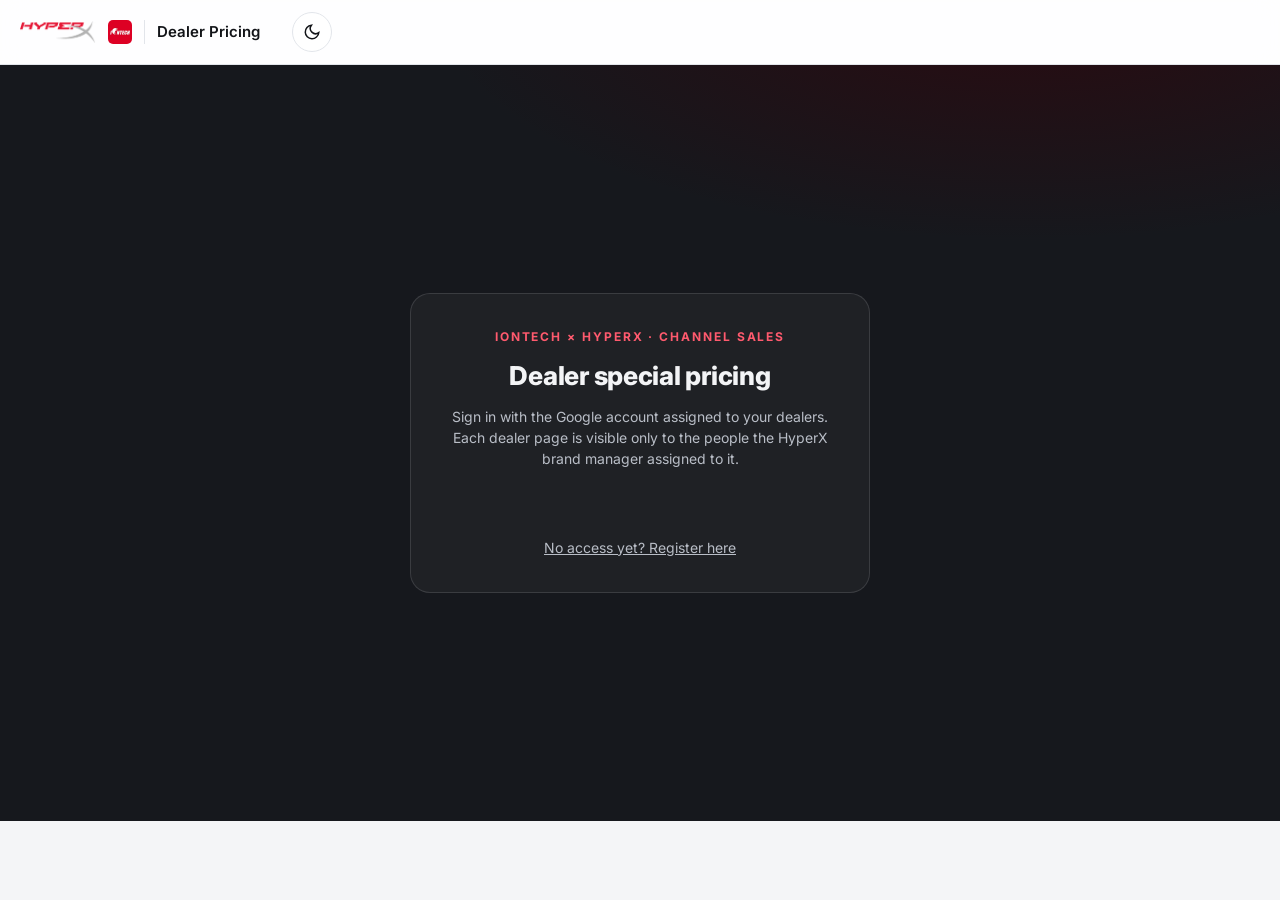
<file: dealer.html>
<!DOCTYPE html>
<html lang="en" data-theme="dark">
<head>
<meta charset="utf-8">
<meta name="viewport" content="width=device-width, initial-scale=1, viewport-fit=cover">
<title>Dealer Pricing · HyperX · Iontech</title>
<meta name="robots" content="noindex, nofollow">
<meta name="theme-color" content="#0d0e10">
<meta name="color-scheme" content="light dark">
<script>
(function(){var t=null;try{t=localStorage.getItem("hxpl-theme")}catch(e){}
if(t!=="light"&&t!=="dark")t=window.matchMedia&&matchMedia("(prefers-color-scheme: dark)").matches?"dark":"light";
document.documentElement.setAttribute("data-theme",t)})();
</script>
<link rel="preconnect" href="https://fonts.googleapis.com">
<link rel="stylesheet" href="https://fonts.googleapis.com/css2?family=Inter:wght@400;500;600;700;800&display=swap">
<link rel="stylesheet" href="assets/hx-app.css">
<style>
.dealer-grid{display:grid;grid-template-columns:repeat(auto-fill,minmax(260px,1fr));gap:12px}
.dealer-card{display:grid;gap:4px;padding:16px 18px;border:1px solid var(--line);border-radius:var(--r);background:var(--surface);text-decoration:none;box-shadow:var(--shadow)}
.dealer-card:hover{border-color:var(--red-2)}
.dealer-card b{font-size:15.5px}
.dealer-card span{color:var(--muted);font-size:12.5px}
.dealer-card.fav{border-color:color-mix(in srgb,#f5b301 55%,var(--line))}
.grp-h{font-size:12px;font-weight:800;letter-spacing:.1em;text-transform:uppercase;color:var(--muted);margin:18px 0 8px}
.dhead{display:flex;gap:16px;flex-wrap:wrap;align-items:flex-end;margin-bottom:12px}
.dhead h1{font-size:26px;font-weight:800}
.dmeta{display:flex;gap:8px;flex-wrap:wrap;margin-top:6px}
.pill{font-size:12px;border:1px solid var(--line);background:var(--surface);border-radius:999px;padding:3px 10px;color:var(--muted)}
.pill b{color:var(--ink)}
.pill.bad{border-color:var(--out);color:var(--out);background:var(--out-bg)}
/* inline price editing */
.editbar{display:flex;gap:10px;flex-wrap:wrap;align-items:center;border:1px solid var(--red-2);border-radius:var(--r);background:var(--surface);padding:10px 14px;margin-bottom:12px}
.editbar .inp,.ed{height:32px;border:1px solid var(--line);border-radius:8px;background:var(--surface-2);padding:0 8px;font-size:13px;color:var(--ink)}
.ed.num{width:104px;text-align:right;font-weight:700}.ed.cap{width:70px;text-align:right}.ed.note{width:150px}
tr.dirty td{background:color-mix(in srgb,var(--lim-bg) 70%,transparent)}
.ed.bad{border-color:var(--out);color:var(--out)}
.rv{border:0;background:none;color:var(--faint);cursor:pointer;font-size:15px;padding:0 4px}.rv:hover{color:var(--red-2)}
.editbar .grow{flex:1}.editbar b.n{color:var(--red-2)}
</style>
<script src="https://accounts.google.com/gsi/client" async defer></script>
</head>
<body>
<header class="site-header">
  <div class="header-inner">
    <a class="brand" href="index.html" aria-label="Back to the HyperX pricelist">
      <span class="wm-hx">Hyper<b>X</b></span>
      <span class="wm-ion">IONTECH</span>
      <span class="brand-divider" aria-hidden="true"></span>
      <span class="brand-title">Dealer Pricing</span>
    </a>
    <div class="search" role="search" id="searchBox" hidden>
      <svg viewBox="0 0 24 24" aria-hidden="true"><circle cx="11" cy="11" r="7"/><path d="m20 20-3.5-3.5"/></svg>
      <input id="q" type="search" placeholder="Search model, SKU…" autocomplete="off" spellcheck="false" aria-label="Search">
    </div>
    <a class="btn hdr-link" href="stock.html">Stock commitments</a>
  <a class="btn hdr-link" href="sales.html" id="salesLink" hidden>Sales prices</a>
    <a class="btn hdr-link" href="admin.html" id="adminLink" hidden>Admin</a>
    <div class="user-chip" id="userChip" hidden>
      <img id="userPic" alt="" referrerpolicy="no-referrer">
      <span class="who"><b id="userName"></b><span id="userRole"></span></span>
      <button class="btn btn-sm" id="signOut" type="button">Sign out</button>
    </div>
    <button class="icon-btn" id="themeToggle" type="button" aria-label="Switch theme">
      <svg class="i-sun" viewBox="0 0 24 24"><circle cx="12" cy="12" r="4"/><path d="M12 2v2M12 20v2M4.9 4.9l1.4 1.4M17.7 17.7l1.4 1.4M2 12h2M20 12h2M4.9 19.1l1.4-1.4M17.7 6.3l1.4-1.4"/></svg>
      <svg class="i-moon" viewBox="0 0 24 24"><path d="M21 12.8A9 9 0 1 1 11.2 3a7 7 0 0 0 9.8 9.8z"/></svg>
    </button>
  </div>
</header>

<section class="gate" id="gate">
  <div class="gate-card">
    <p class="eyebrow">Iontech × HyperX · Channel sales</p>
    <h1>Dealer special pricing</h1>
    <p>Sign in with the Google account assigned to your dealers. Each dealer page is visible only to the people the HyperX brand manager assigned to it.</p>
    <div id="gsiButton"></div>
    <p class="gate-msg" id="gateMsg" role="status" aria-live="polite"></p><p class="gate-msg" style="margin-top:6px"><a href="register.html">No access yet? Register here</a></p>
  </div>
</section>

<main class="container app-main" id="pick" hidden>
  <div class="page-head"><div><p class="eyebrow">Your dealers</p><h1>Choose a dealer</h1><p class="meta" id="pickMeta"></p></div></div>
  <div class="toolbar"><div class="toolbar-left"><div class="field"><svg viewBox="0 0 24 24"><circle cx="11" cy="11" r="7"/><path d="m20 20-3.5-3.5"/></svg><input id="pickQ" type="search" placeholder="Search dealer, code, HP lead…"></div>
    <select class="sel" id="pickLead"><option value="">Any HP lead</option></select>
    <label class="check"><input type="checkbox" id="pickPriced"><span class="box"><svg viewBox="0 0 24 24"><path d="M5 12l5 5 9-10"/></svg></span><span class="label">Only dealers with prices</span></label></div></div>
  <div id="dealerGroups"></div>
</main>

<main class="container app-main" id="app" hidden>
  <div class="dhead">
    <div>
      <p class="eyebrow" style="font-size:12px;font-weight:700;letter-spacing:.14em;text-transform:uppercase;color:var(--red-2)">Dealer special pricing</p>
      <h1 id="dName"></h1>
      <div class="dmeta" id="dMeta"></div>
    </div>
    <span class="spacer" style="flex:1"></span>
    <a class="btn" href="dealer.html" id="allDealersBtn">All dealers</a>
    <select class="sel" id="dealerSwitch" aria-label="Switch dealer" hidden></select>
    <a class="btn btn-primary" id="quoteBtn" href="quote.html" hidden>New quotation</a>
    <button class="btn" type="button" id="editBtn" hidden><svg viewBox="0 0 24 24"><path d="M4 20h4L19 9l-4-4L4 16z"/></svg>Edit prices</button>
    <button class="btn" type="button" id="xlsxBtn"><svg viewBox="0 0 24 24"><path d="M12 3v12M7 10l5 5 5-5M5 21h14"/></svg>Excel price list</button>
    <button class="btn" type="button" id="copyBtn"><svg viewBox="0 0 24 24"><rect x="9" y="9" width="11" height="11" rx="2"/><path d="M5 15V5a1 1 0 0 1 1-1h10"/></svg>Copy as table</button>
    <button class="btn" type="button" id="csvBtn"><svg viewBox="0 0 24 24"><path d="M12 3v12M7 10l5 5 5-5M5 21h14"/></svg>CSV</button>
  </div>
  <p class="notice" id="expired" hidden style="background:var(--out-bg);border-color:var(--out)"><svg viewBox="0 0 24 24" style="stroke:var(--out)"><circle cx="12" cy="12" r="9"/><path d="M12 7v5M12 16h.01"/></svg><span>These prices are past their valid-until date. Check with the HyperX brand manager before quoting.</span></p>
  <p class="notice"><svg viewBox="0 0 24 24"><path d="M12 9v4M12 17h.01"/><path d="M10.3 3.9 1.8 18a2 2 0 0 0 1.7 3h17a2 2 0 0 0 1.7-3L13.7 3.9a2 2 0 0 0-3.4 0z"/></svg><span id="noteText"></span></p>
  <div class="toolbar">
    <div class="toolbar-left">
      <div class="seg" role="group" aria-label="Price type" id="segTier">
        <button type="button" data-v="all" aria-pressed="true">All<span class="n" id="nAll"></span></button>
        <button type="button" data-v="limited" aria-pressed="false">Limited Qty<span class="n" id="nLim"></span></button>
        <button type="button" data-v="special" aria-pressed="false">Special<span class="n" id="nSp"></span></button>
        <button type="button" data-v="base" aria-pressed="false">Base DP<span class="n" id="nBase"></span></button>
      </div>
      <select class="sel" id="cat" aria-label="Category"><option value="">All categories</option></select>
    </div>
    <div class="toolbar-right">
      <label class="check" id="marginWrap" hidden><input type="checkbox" id="showMargins"><span class="box"><svg viewBox="0 0 24 24"><path d="M5 12l5 5 9-10"/></svg></span><span class="label">Show cost &amp; margins</span></label>
      <a class="btn btn-sm" id="editDealer" href="#" hidden>Edit this dealer</a>
      <p class="result-count" id="count"></p>
    </div>
  </div>
  <div class="editbar" id="editBar" hidden>
    <b>Editing prices</b>
    <span class="muted" style="font-size:12.5px">Set</span>
    <select class="inp" id="bkScope"><option value="shown">SKUs shown</option><option value="all">all SKUs</option></select>
    <span class="muted" style="font-size:12.5px">to</span>
    <select class="inp" id="bkBase"><option value="dp">Base DP</option><option value="srp">SRP</option><option value="cur">current price</option></select>
    <span class="muted" style="font-size:12.5px">minus</span>
    <input class="inp" id="bkPct" type="number" step="0.5" value="0" style="width:70px;text-align:right"><span class="muted">%</span>
    <select class="inp" id="bkRound"><option value="1">round to ₱1</option><option value="10">round to ₱10</option><option value="50">round to ₱50</option><option value="0">no rounding</option></select>
    <button class="btn btn-sm" id="bkApply" type="button">Apply</button>
    <button class="btn btn-sm" id="bkRevert" type="button" title="Clear special prices so these SKUs follow Base DP again">Back to Base DP</button>
    <span class="grow"></span>
    <span id="edCount" style="font-size:13px"></span>
    <button class="btn btn-sm" id="edDiscard" type="button">Discard</button>
    <button class="btn btn-primary btn-sm" id="edSave" type="button" disabled>Save changes</button>
  </div>
  <div class="tbl-wrap"><table class="tbl"><thead><tr id="thead"></tr></thead><tbody id="tbody"></tbody></table></div>
  <p class="foot-note">Prices in Philippine Peso (₱), VAT-inclusive. <b>Limited Qty Price</b> holds only for the units shown or while stocks last. Confidential to this dealer: do not share with other dealers.</p>
</main>

<div class="toast" id="toast" role="status" aria-live="polite"></div>
<script src="assets/hx-auth.js?v=20261125"></script>
<script src="assets/hx-shell.js?v=20261125"></script>
<script>HXShell.attach({title:"Dealer pages"})</script>
<script src="assets/hx-xlsx.js?v=20261125"></script>
<script src="assets/hx-cart.js?v=20261125"></script>
<script>
(function(){
"use strict";
var $=function(s){return document.querySelector(s)}, $$=function(s){return Array.prototype.slice.call(document.querySelectorAll(s))};
var CAT_ORDER=["PC Headset","Console","Mobile Audio","Microphone","Mouse","Keyboard","Accessory","Monitor"];
var D=null, ME=null, CAN={}, LIST=[], CATALOG={}, st={tier:"all",cat:"",q:"",margins:false}, EDIT=false, ED={};
function esc(s){return String(s==null?"":s).replace(/[&<>"']/g,function(c){return {"&":"&amp;","<":"&lt;",">":"&gt;",'"':"&quot;","'":"&#39;"}[c]})}
function peso(n,dec){if(n==null||n===""||isNaN(n))return "—";var d=dec!=null?dec:(Math.round(n)!==n?2:0);return "₱"+Number(n).toLocaleString("en-PH",{minimumFractionDigits:d,maximumFractionDigits:d})}
function pct(x){return x==null||isNaN(x)?"—":(x*100).toFixed(1)+"%"}
function fmtDay(s){if(!s)return "";var d=new Date(s+"T00:00:00+08:00");return isNaN(d)?s:d.toLocaleDateString("en-PH",{month:"short",day:"numeric",year:"numeric"})}
function toast(t){var el=$("#toast");el.textContent=t;el.classList.add("show");clearTimeout(toast.t);toast.t=setTimeout(function(){el.classList.remove("show")},2200)}
$("#themeToggle").addEventListener("click",function(){var t=document.documentElement.getAttribute("data-theme")==="dark"?"light":"dark";document.documentElement.setAttribute("data-theme",t);try{localStorage.setItem("hxpl-theme",t)}catch(e){}});
fetch("data/products.json",{cache:"no-store"}).then(function(r){return r.json()}).then(function(d){(d.products||[]).forEach(function(p){(p.variants||[]).forEach(function(v){if(!v.sku)return;CATALOG[String(v.sku).split("#")[0].trim().toUpperCase()]={name:p.name,label:v.label,img:(v.gallery||[])[0]||p.image||""}})});if(D)render()}).catch(function(){});
function title(i){var c=CATALOG[i.sku];return c?c.name+(c.label?" · "+c.label:""):i.desc}

function gateMsg(t,ok){var m=$("#gateMsg");m.textContent=t||"";m.classList.toggle("ok",!!ok)}
function show(which){["gate","pick","app"].forEach(function(id){$("#"+id).hidden=id!==which});var signed=which!=="gate";$("#userChip").hidden=!signed;$("#searchBox").hidden=which!=="app"}
function setUser(d){ME=d.user;CAN=d.can||{};$("#userName").textContent=ME.name||ME.email;$("#userRole").textContent={admin:"Admin",sales:"Sales",cso:"Channel sales",csomgr:"CSO manager",sm:"Sales manager",csa:"Sales assistant",hplead:"HP lead",dealer:"Dealer"}[ME.role]||ME.role;if(ME.group)$("#userRole").textContent+=" · "+ME.group;
  if(ME.picture)$("#userPic").src=ME.picture;else $("#userPic").hidden=true;$("#salesLink").hidden=!CAN.sales;$("#adminLink").hidden=!CAN.admin;$("#marginWrap").hidden=!CAN.admin}
function wanted(){var m=location.search.match(/[?&]d=([^&]+)/);return m?decodeURIComponent(m[1]):""}

function start(){
  gateMsg("Checking your access…",true);
  HXAuth.api("whoami").then(function(d){
    if(!d.ok){gateMsg(HXAuth.message(d.error)+(d.email?" ("+d.email+")":""));if(d.error==="not_allowed")HXAuth.signOut();show("gate");return}
    setUser(d);LIST=d.dealers||[];
    var w=wanted();
    if(w)return openDealer(w);
    if(LIST.length===1)return openDealer(LIST[0].id);
    renderPick();
  }).catch(function(e){gateMsg("Could not reach the pricing server. "+e.message);show("gate")});
}
function renderPick(){
  show("pick");
  $("#pickMeta").textContent=LIST.length?(CAN.allDealers?LIST.length+" dealer pages":LIST.length+" dealer page"+(LIST.length===1?"":"s")+" assigned to "+ME.email):"No dealer pages are assigned to "+ME.email+" yet. Ask the HyperX brand manager to add you.";
  var leads={};LIST.forEach(function(d){if(d.hpLead)leads[d.hpLead]=1});var cur=$("#pickLead").value;
  $("#pickLead").innerHTML='<option value="">Any HP lead</option>'+Object.keys(leads).sort().map(function(l){return '<option'+(l===cur?" selected":"")+'>'+esc(l)+'</option>'}).join("");
  $("#pickLead").hidden=!Object.keys(leads).length;
  var q=($("#pickQ").value||"").toLowerCase(),lead=$("#pickLead").value,priced=$("#pickPriced").checked;
  var list=LIST.filter(function(d){return (!q||(d.name+" "+d.code+" "+(d.hpLead||"")+" "+(d.partnerId||"")).toLowerCase().indexOf(q)>=0)&&(!lead||d.hpLead===lead)&&(!priced||d.skus>0)});
  var card=function(d){return '<a class="dealer-card'+(d.favorite?" fav":"")+'" href="?d='+encodeURIComponent(d.id)+'"><b>'+(d.favorite?"★ ":"")+esc(d.name)+'</b><span>'+esc(d.code||d.id)+(d.hpLead?" · HP lead "+esc(d.hpLead):"")+' · '+(d.skus||0)+' SKU'+(d.skus===1?"":"s")+(d.validUntil?" · valid until "+esc(fmtDay(d.validUntil)):"")+(d.active===false?" · inactive":"")+'</span></a>'};
  var fav=list.filter(function(d){return d.favorite}),rest=list.filter(function(d){return !d.favorite});
  $("#dealerGroups").innerHTML=(fav.length?'<p class="grp-h">★ Favorites</p><div class="dealer-grid">'+fav.map(card).join("")+'</div>':"")+(rest.length?'<p class="grp-h">'+(fav.length?"Other dealers":"Dealers")+'</p><div class="dealer-grid">'+rest.map(card).join("")+'</div>':"")||'<p class="sub">No dealers match.</p>';
}
["#pickQ","#pickLead","#pickPriced"].forEach(function(id){$(id).addEventListener(id==="#pickQ"?"input":"change",renderPick)});
function openDealer(id){
  HXAuth.api("dealer",{dealerId:id}).then(function(d){
    if(!d.ok){if(d.error==="dealer_not_allowed"){LIST=d.dealers||LIST;toast("You don't have access to that dealer page");history.replaceState(null,"","dealer.html");renderPick();return}
      gateMsg(HXAuth.message(d.error));show("gate");return}
    setUser(d);D=d;LIST=d.dealers||LIST;
    if(wanted()!==id)history.replaceState(null,"","?d="+encodeURIComponent(id));
    show("app");head();render();
  }).catch(function(e){toast("Could not load: "+e.message)});
}
function head(){
  var x=D.dealer;$("#dName").textContent=x.name;document.title=x.name+" · Dealer Pricing · HyperX";
  $("#dMeta").innerHTML=(x.favorite?'<span class="pill" style="color:#f5b301">★ Favorite</span>':"")+(x.hpLead?'<span class="pill">HP lead <b>'+esc(x.hpLead)+'</b></span>':"")+(x.csoManager?'<span class="pill">CSO manager <b>'+esc(x.csoManager)+'</b></span>':"")+(x.code?'<span class="pill">Customer <b>'+esc(x.code)+'</b></span>':"")+(x.validUntil?'<span class="pill'+(x.expired?" bad":"")+'">Valid until <b>'+esc(fmtDay(x.validUntil))+'</b></span>':"")+(D.asOf?'<span class="pill">Costing as of <b>'+esc(fmtDay(D.asOf))+'</b></span>':"")+(x.active===false?'<span class="pill bad">Inactive</span>':"")+(x.note?'<span class="pill">'+esc(x.note)+'</span>':"")+(CAN.admin&&x.emails?'<span class="pill">Visible to <b>'+esc(x.emails.join(", ")||"admins only")+'</b></span>':"")
    +(x.myAccounts?'<span class="pill">Your accounts <b>'+esc(x.myAccounts)+'</b></span>':"")
    +(CAN.admin&&x.assignments&&x.assignments.length?x.assignments.filter(function(a){return a.accounts}).map(function(a){return '<span class="pill">'+esc(a.email.split("@")[0])+' · <b>'+esc(a.accounts)+'</b></span>'}).join(""):"");
  $("#expired").hidden=!x.expired;$("#noteText").textContent=D.note||"Confidential dealer pricing.";
  $("#allDealersBtn").hidden=LIST.length<2;$("#dealerSwitch").hidden=LIST.length<2;$("#dealerSwitch").innerHTML=LIST.map(function(d){return '<option value="'+esc(d.id)+'"'+(d.id===x.id?" selected":"")+'>'+(d.favorite?"★ ":"")+esc(d.name)+'</option>'}).join("");
  $("#quoteBtn").hidden=!x.canQuote;$("#quoteBtn").href="quote.html?d="+encodeURIComponent(x.id);
  $("#editDealer").hidden=!CAN.admin;$("#editBtn").hidden=!CAN.admin;$("#editDealer").href="admin.html#dealers/"+encodeURIComponent(x.id);
  var cats={};D.items.forEach(function(i){cats[i.cat]=1});$("#cat").innerHTML='<option value="">All categories</option>'+sortCats(Object.keys(cats)).map(function(c){return "<option>"+esc(c)+"</option>"}).join("");
}
$("#dealerSwitch").addEventListener("change",function(e){openDealer(e.target.value)});
function sortCats(a){return a.sort(function(x,y){var i=CAT_ORDER.indexOf(x),j=CAT_ORDER.indexOf(y);return (i<0?99:i)-(j<0?99:j)||x.localeCompare(y)})}
$$("#segTier button").forEach(function(b){b.addEventListener("click",function(){st.tier=b.dataset.v;$$("#segTier button").forEach(function(x){x.setAttribute("aria-pressed",x===b)});render()})});
$("#cat").addEventListener("change",function(e){st.cat=e.target.value;render()});
$("#q").addEventListener("input",function(e){st.q=e.target.value.trim().toLowerCase();render()});
$("#showMargins").addEventListener("change",function(e){st.margins=e.target.checked;render()});
function rows(){return D.items.filter(function(i){if(st.tier!=="all"&&i.tier!==st.tier)return false;if(st.cat&&i.cat!==st.cat)return false;
  if(st.q){var h=(i.sku+" "+i.desc+" "+title(i)).toLowerCase();if(!st.q.split(/\s+/).every(function(w){return h.indexOf(w)>=0}))return false}return true})}
var LVL={ok:"On hand",limited:"Limited",very:"Very limited",out:"Out of stock",incoming:"Incoming",unknown:"Check stock"};
function tierCell(i){
  var lv='<span class="units">'+(LVL[i.level]||"")+'</span>';
  if(i.tier==="base")return '<span class="tag tag-muted">Base DP</span>'+lv;
  if(ME&&ME.role==="dealer")return '<span class="tag '+(i.tier==="limited"?"tag-lim":"tag-sp")+'">'+(i.tier==="limited"?"Limited Qty Price":"Special price")+'</span>'+lv;
  if(i.tier!=="limited")return '<span class="tag tag-sp">Special price</span>'+(i.unitsLeft!=null?'<span class="units">Up to <b>'+i.unitsLeft+'</b> units</span>':lv);
  if(i.unitsLeft===0)return '<span class="tag tag-out">Limited Qty · none left</span><span class="units">Confirm with PM before quoting</span>';
  return '<span class="tag tag-lim">Limited Qty Price</span><span class="units">'+(i.unitsLeft!=null?"<b>"+i.unitsLeft+"</b> unit"+(i.unitsLeft===1?"":"s")+" left · ":"")+'while stocks last</span>';
}
function render(){
  if(!D)return;var adm=CAN.admin&&st.margins;
  var CQ=D.dealer&&D.dealer.canQuote&&window.HXCart;
  var cols=['<th>Product</th>','<th>SKU</th>','<th class="c">Type</th>','<th class="r">SRP</th>','<th class="r">Base DP</th>','<th class="r">Dealer price</th>','<th>Price type</th>','<th>Note</th>'].concat(CQ?['<th></th>']:[]);
  if(EDIT){adm=false;cols=['<th>Product</th>','<th>SKU</th>','<th class="r">SRP</th>','<th class="r">Base DP</th>','<th class="r">Dealer price</th>','<th class="r">Qty cap</th>','<th>Note</th>','<th class="r">Cost</th>','<th class="r">Margin</th>','<th>Result</th>']}
  else if(adm)cols.push('<th class="r">Invoice cost</th>','<th class="r">Margin w/o rebate</th>','<th class="r">Margin w/ rebate</th>');
  $("#thead").innerHTML=cols.join("");
  var list=rows();$("#nAll").textContent=D.items.length;$("#nLim").textContent=D.items.filter(function(i){return i.tier==="limited"}).length;$("#nSp").textContent=D.items.filter(function(i){return i.tier==="special"}).length;$("#nBase").textContent=D.items.filter(function(i){return i.tier==="base"}).length;
  $("#count").innerHTML="<strong>"+list.length+"</strong> SKU"+(list.length===1?"":"s");
  var by={};list.forEach(function(i){(by[i.cat]=by[i.cat]||[]).push(i)});var html="";
  sortCats(Object.keys(by)).forEach(function(c){var g=by[c];html+='<tr class="grp"><td colspan="'+cols.length+'">'+esc(c)+'<span class="n">'+g.length+'</span></td></tr>';
    g.sort(function(a,b){return title(a).localeCompare(title(b))}).forEach(function(i){
      if(EDIT){html+=edRow(i);return}
      html+='<tr><td class="desc">'+esc(title(i))+(CATALOG[i.sku]?'<small>'+esc(i.desc)+'</small>':"")+'</td><td class="sku">'+esc(i.sku)+'</td><td class="c">'+(i.isNew?'<span class="tag tag-new">New</span>':'<span class="tag tag-muted">Existing</span>')+'</td>'+
        '<td class="r">'+peso(i.srp)+'</td><td class="r">'+peso(i.dp)+'</td><td class="r sp-val">'+peso(i.price)+'</td><td>'+tierCell(i)+(i.eol?'<span class="tag tag-out">EOL</span>':"")+(i.exclusive?'<span class="units">Exclusive to this dealer</span>':"")+'</td><td>'+esc(i.note||"")+'</td>'+(CQ?'<td>'+HXCart.btn({sku:i.sku,desc:title(i),price:i.price,srp:i.srp,reg:i.dp,cat:i.cat})+'</td>':"")+
        (adm?'<td class="r">'+peso(i.cost,2)+'</td><td class="r '+(i.marginNoRebate<0?"neg":i.marginNoRebate<(i.limitBelow!=null?i.limitBelow:D.minMargin)?"warn":"okc")+'">'+pct(i.marginNoRebate)+'</td><td class="r '+(i.belowWithRebate?"neg":"")+'">'+pct(i.marginWithRebate)+'</td>':"")+'</tr>'})});
  $("#tbody").innerHTML=html||'<tr class="empty-row"><td colspan="'+cols.length+'">'+(D.items.length?"No SKUs match these filters.":"No special prices have been set for this dealer yet.")+'</td></tr>';
  if(CQ){var ctx="dealer:"+D.dealer.id;if(render.ctx!==ctx){if(!render.ctx)HXCart.init({context:ctx,basis:"Dealer price",dealer:function(){return D&&D.dealer?{id:D.dealer.id,name:D.dealer.name}:null},canLog:function(){return true},page:"dealer",user:function(){return ME||null}});else HXCart.setContext(ctx);render.ctx=ctx}HXCart.mark()}
}
/* ---------- inline editing (admin) ---------- */
function val(i){var e=ED[i.sku];return {price:e&&"price" in e?e.price:(i.override?i.price:""),cap:e&&"cap" in e?e.cap:(i.qtyCap==null?"":i.qtyCap),note:e&&"note" in e?e.note:(i.note||"")}}
function eff(i){var v=val(i),p=v.price===""?i.dp:+v.price;return p}
function edRow(i){var v=val(i),p=eff(i),m=i.cost&&p?1-i.cost/p:null,lim=i.limitBelow!=null?i.limitBelow:D.minMargin,dirty=!!ED[i.sku];
  var res=v.price===""?'<span class="tag tag-muted">Base DP</span>':(m!=null&&m<lim?'<span class="tag tag-lim">Limited Qty</span>':'<span class="tag tag-sp">Special</span>');
  return '<tr data-sku="'+esc(i.sku)+'"'+(dirty?' class="dirty"':'')+'><td class="desc">'+esc(title(i))+(i.isNew?' <span class="tag tag-new">New</span>':'')+'<small>'+esc(i.desc)+'</small></td><td class="sku">'+esc(i.sku)+'</td><td class="r">'+peso(i.srp)+'</td><td class="r">'+peso(i.dp)+'</td>'+
    '<td class="r"><input class="ed num'+(v.price!==""&&!(+v.price>0)?' bad':'')+'" data-f="price" inputmode="decimal" placeholder="'+(i.dp!=null?Math.round(i.dp):"")+'" value="'+esc(v.price)+'">'+(v.price!==""?'<button class="rv" data-rv title="Back to Base DP">↺</button>':'')+'</td>'+
    '<td class="r"><input class="ed cap" data-f="cap" inputmode="numeric" value="'+esc(v.cap)+'"></td><td><input class="ed note" data-f="note" maxlength="200" value="'+esc(v.note)+'"></td>'+
    '<td class="r">'+peso(i.cost,2)+'</td><td class="r '+(m==null?"":m<0?"neg":m<lim?"warn":"okc")+'">'+pct(m)+'</td><td>'+res+'</td></tr>'}
function dirtyN(){return Object.keys(ED).length}
function edUI(){var n=dirtyN();$("#edCount").innerHTML=n?'<b class="n">'+n+'</b> unsaved change'+(n===1?"":"s"):"No changes yet";$("#edSave").disabled=!n}
function setEd(sku,f,v){var i=D.items.filter(function(x){return x.sku===sku})[0];if(!i)return;var e=ED[sku]||{};e[f]=v;ED[sku]=e;
  var cur={price:i.override?String(i.price):"",cap:i.qtyCap==null?"":String(i.qtyCap),note:i.note||""},nv=val(i);
  if(String(nv.price)===cur.price&&String(nv.cap)===cur.cap&&nv.note===cur.note)delete ED[sku]}
function setEdit(on){if(!on&&dirtyN()&&!confirm("Discard "+dirtyN()+" unsaved price change(s)?"))return;EDIT=on;if(!on)ED={};$("#editBar").hidden=!on;$("#editBtn").innerHTML=on?"Done editing":'<svg viewBox="0 0 24 24"><path d="M4 20h4L19 9l-4-4L4 16z"/></svg>Edit prices';$("#marginWrap").hidden=on||!CAN.admin;edUI();render()}
$("#editBtn").addEventListener("click",function(){setEdit(!EDIT)});
$("#tbody").addEventListener("change",function(e){var t=e.target;if(!t.dataset.f)return;var sku=t.closest("tr").dataset.sku,v=t.value.trim().replace(/[₱,\s]/g,"");
  if(t.dataset.f==="note")v=t.value.trim();setEd(sku,t.dataset.f,v);edUI();setTimeout(function(){updRow(sku)},0)});
function updRow(sku){var tr=document.querySelector('tr[data-sku="'+sku+'"]'),i=D.items.filter(function(x){return x.sku===sku})[0];if(!tr||!i)return;
  var ae=document.activeElement,f=ae&&tr.contains(ae)?ae.dataset.f:null;var tmp=document.createElement("tbody");tmp.innerHTML=edRow(i);tr.replaceWith(tmp.firstChild);
  if(f){var el=document.querySelector('tr[data-sku="'+sku+'"] input[data-f="'+f+'"]');if(el)el.focus()}}
$("#tbody").addEventListener("keydown",function(e){if(e.key!=="Enter"||!e.target.dataset.f)return;e.preventDefault();var f=e.target.dataset.f,tr=e.target.closest("tr"),nx=tr.nextElementSibling;
  while(nx&&!nx.dataset.sku)nx=nx.nextElementSibling;e.target.blur();var sku=nx&&nx.dataset.sku;setTimeout(function(){if(sku){var el=document.querySelector('tr[data-sku="'+sku+'"] input[data-f="'+f+'"]');if(el){el.focus();el.select()}}},0)});
$("#tbody").addEventListener("click",function(e){if(!e.target.hasAttribute("data-rv"))return;var k=e.target.closest("tr").dataset.sku;setEd(k,"price","");edUI();updRow(k)});
function scope(){return $("#bkScope").value==="all"?D.items:rows()}
$("#bkApply").addEventListener("click",function(){var pc=+$("#bkPct").value||0,rd=+$("#bkRound").value,base=$("#bkBase").value,n=0;
  scope().forEach(function(i){var b=base==="srp"?i.srp:base==="cur"?eff(i):i.dp;if(!(b>0))return;var p=b*(1-pc/100);p=rd?Math.round(p/rd)*rd:Math.round(p*100)/100;setEd(i.sku,"price",String(p));n++});
  edUI();render();toast("Set "+n+" price"+(n===1?"":"s")+". Review, then Save changes.")});
$("#bkRevert").addEventListener("click",function(){var l=scope().filter(function(i){return val(i).price!==""});if(!l.length){toast("Nothing to revert");return}
  if(!confirm("Clear special prices on "+l.length+" SKU(s) so they follow Base DP?"))return;l.forEach(function(i){setEd(i.sku,"price","")});edUI();render()});
$("#edDiscard").addEventListener("click",function(){if(dirtyN()&&!confirm("Discard all unsaved changes?"))return;ED={};edUI();render()});
$("#edSave").addEventListener("click",function(){var bad=Object.keys(ED).filter(function(k){var p=ED[k].price;return p!=null&&p!==""&&!(+p>0)});if(bad.length){toast("Fix the price for "+bad.join(", "));return}
  var ch=Object.keys(ED).map(function(k){var i=D.items.filter(function(x){return x.sku===k})[0],v=val(i);return {sku:k,price:v.price===""?null:+v.price,qtyCap:v.cap===""?null:+v.cap,note:v.note}});
  var b=$("#edSave");b.disabled=true;b.textContent="Saving…";
  HXAuth.api("saveDealerPrices",{dealerId:D.dealer.id,changes:ch}).then(function(d){b.textContent="Save changes";if(!d.ok){toast(HXAuth.message(d.error)+(d.detail?" — "+d.detail:""));edUI();return}
    D.items=d.items;D.dealer=d.dealer||D.dealer;ED={};edUI();render();toast("Saved "+d.saved+" change"+(d.saved===1?"":"s")+" for "+D.dealer.name)}).catch(function(e){b.textContent="Save changes";edUI();toast("Not saved: "+e.message+". Your edits are still here — try again.")})});
window.addEventListener("beforeunload",function(e){if(EDIT&&dirtyN()){e.preventDefault();e.returnValue=""}});

/* ---------- styled Excel price list ---------- */
$("#xlsxBtn").addEventListener("click",function(){if(!D)return;var b=$("#xlsxBtn"),lbl=b.innerHTML;b.disabled=true;b.textContent="Building…";
  var list=rows(),x=D.dealer,fl=[st.tier!=="all"?{limited:"Limited Qty",special:"Special",base:"Base DP"}[st.tier]+" only":"",st.cat,st.q?"\u201c"+st.q+"\u201d":""].filter(Boolean).join(" · ");
  var asOf=new Date().toLocaleDateString("en-PH",{month:"long",day:"numeric",year:"numeric"});
  HXXlsx.pricelist({title:"HyperX Special Price List — "+x.name,dealer:x.name,asOf:asOf,
    subtitle:"As of "+asOf+(x.validUntil?" · valid until "+fmtDay(x.validUntil):"")+" · PHP, VAT-inclusive"+(fl?" · "+fl:""),catOrder:CAT_ORDER,
    items:list.map(function(i){var c=CATALOG[i.sku]||{};return {sku:i.sku,cat:i.cat,series:c.name||"",desc:c.name?title(i):i.desc,srp:i.srp,price:i.price,tier:i.tier,isNew:i.isNew,unitsLeft:i.unitsLeft,note:i.note,img:c.img||""}}),
    notes:["Prices in Philippine Peso, VAT-inclusive. Dealer Price applies to "+x.name+" only — confidential, do not share with other dealers.","LIMITED QTY PRICE holds only for the units shown or while stocks last. Stock and prices are subject to change without prior notice; confirm availability before ordering."]
  }).then(function(blob){var a=document.createElement("a");a.href=URL.createObjectURL(blob);a.download=(x.name||"dealer").replace(/[^\w]+/g,"-")+"-HyperX-Price-List.xlsx";a.click();toast("Excel price list downloaded")})
  .catch(function(e){toast("Excel export failed: "+e.message)}).then(function(){b.disabled=false;b.innerHTML=lbl})});

var HDR=["SKU","SKU Desc","SRP","Regular DP","SP","Price type","Qty"];
function exportRows(){return rows().map(function(i){return [i.sku,title(i),i.srp,i.dp,i.price,i.tier==="limited"?"Limited Qty":"Special",i.unitsLeft==null?"":i.unitsLeft]})}
$("#copyBtn").addEventListener("click",function(){var t=[HDR].concat(exportRows()).map(function(r){return r.join("\t")}).join("\n");
  (navigator.clipboard?navigator.clipboard.writeText(t):Promise.reject()).then(function(){toast("Copied "+exportRows().length+" rows")},function(){toast("Copy failed")})});
$("#csvBtn").addEventListener("click",function(){var q=function(x){x=String(x==null?"":x);return /[",\n]/.test(x)?'"'+x.replace(/"/g,'""')+'"':x};
  var csv="﻿"+[HDR].concat(exportRows()).map(function(r){return r.map(q).join(",")}).join("\r\n");var a=document.createElement("a");a.href=URL.createObjectURL(new Blob([csv],{type:"text/csv"}));a.download=(D.dealer.name||"dealer").replace(/[^\w]+/g,"-")+"-HyperX-prices.csv";a.click()});
$("#signOut").addEventListener("click",function(){HXAuth.signOut();D=null;gateMsg("Signed out.",true);show("gate")});
HXAuth.init($("#gsiButton"),start).catch(function(e){gateMsg(HXAuth.message(e.message==="not_configured"?"not_configured":e.message))});
})();
</script>
</body>
</html>
</file>
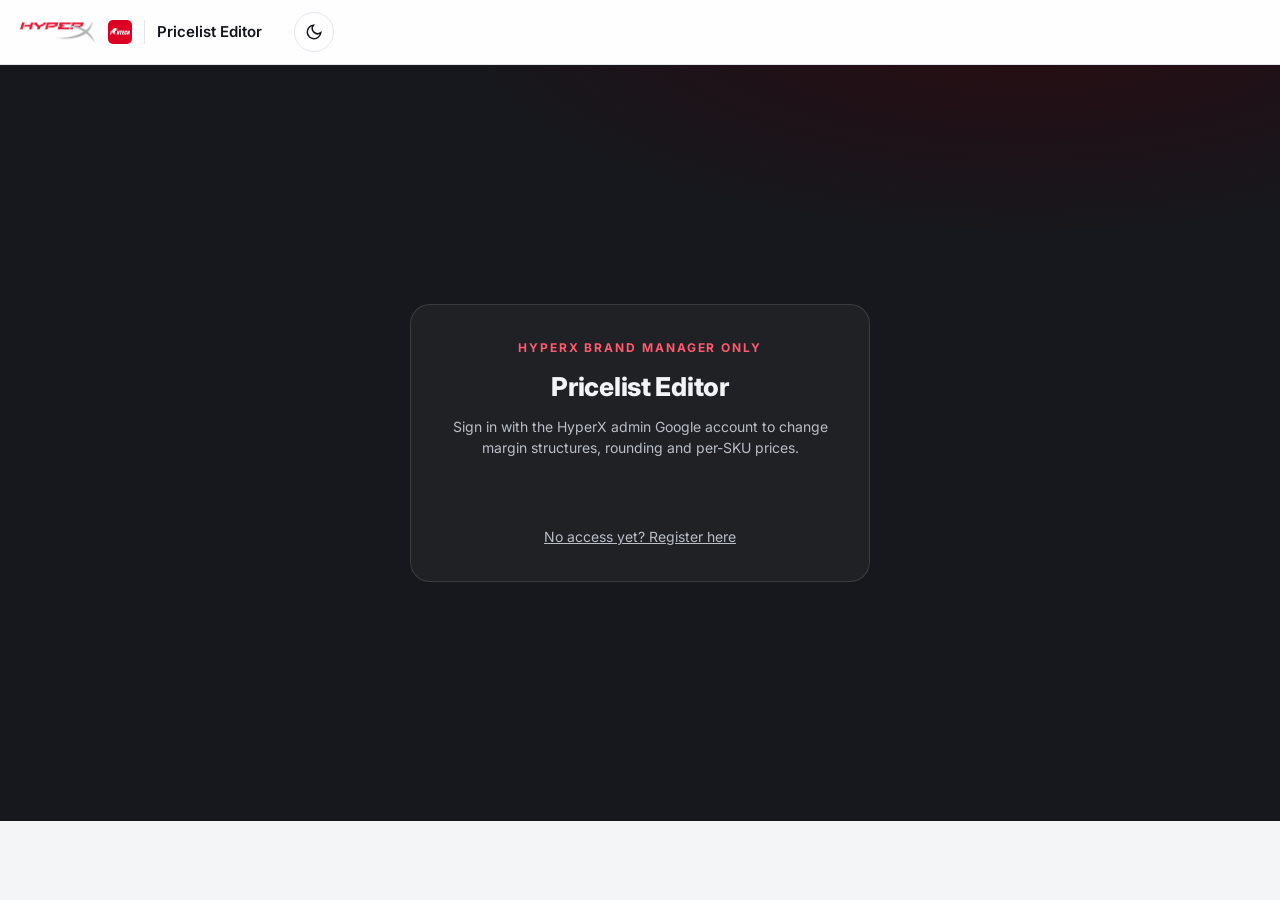
<file: editor.html>
<!DOCTYPE html>
<html lang="en" data-theme="dark">
<head>
<meta charset="utf-8">
<meta name="viewport" content="width=device-width, initial-scale=1, viewport-fit=cover">
<title>Pricelist Editor · HyperX · Iontech</title>
<meta name="robots" content="noindex, nofollow">
<meta name="theme-color" content="#0d0e10">
<meta name="color-scheme" content="light dark">
<script>
(function(){var t=null;try{t=localStorage.getItem("hxpl-theme")}catch(e){}
if(t!=="light"&&t!=="dark")t=window.matchMedia&&matchMedia("(prefers-color-scheme: dark)").matches?"dark":"light";
document.documentElement.setAttribute("data-theme",t)})();
</script>
<link rel="preconnect" href="https://fonts.googleapis.com">
<link rel="stylesheet" href="https://fonts.googleapis.com/css2?family=Inter:wght@400;500;600;700;800&display=swap">
<link rel="stylesheet" href="assets/hx-app.css">
<style>
.container{max-width:1600px}
.header-inner{max-width:1600px}
.ed-actions{display:flex;gap:8px;align-items:center;flex-wrap:wrap}
.dirty{font-size:12.5px;font-weight:700;color:var(--lim);background:var(--lim-bg);border-radius:999px;padding:4px 11px}
.panel{border:1px solid var(--line);border-radius:var(--r);background:var(--surface);margin-bottom:14px;box-shadow:var(--shadow)}
.panel>summary{list-style:none;cursor:pointer;display:flex;align-items:center;gap:10px;padding:12px 16px;font-weight:800}
.panel>summary::-webkit-details-marker{display:none}
.panel>summary .hint{font-weight:500;color:var(--muted);font-size:12.5px}
.panel>summary .chev{margin-left:auto;transition:transform .15s;width:16px;height:16px;stroke:currentColor;fill:none;stroke-width:2}
.panel[open]>summary .chev{transform:rotate(180deg)}
.rules{width:100%;border-collapse:collapse;font-size:13px}
.rules th{font-size:10.5px;letter-spacing:.08em;text-transform:uppercase;color:var(--faint);font-weight:700;padding:6px 8px;text-align:center;border-bottom:1px solid var(--line);white-space:nowrap}
.rules th.l,.rules td.l{text-align:left}
.rules th.segh{color:var(--ink);font-size:11px;border-bottom:2px solid var(--line)}
.rules th.segh.new{border-bottom-color:var(--red-2)}
.rules td{padding:5px 8px;border-bottom:1px solid var(--line-2);text-align:center}
.rules td.cat{font-weight:700;white-space:nowrap}
.rules td.n{color:var(--faint);font-size:12px}
.rules tr.all td{background:var(--surface-2)}
.rules .ck{width:28px}.rules tr.off td{opacity:.55}
th[data-sort]{cursor:pointer;user-select:none}th[data-sort]:hover{color:var(--ink)}th[data-sort].on{color:var(--red-2)}th[data-sort].on::after{content:" ▼";font-size:9px}th[data-sort].on.asc::after{content:" ▲"}
.exb{border:1px dashed var(--line);border-radius:6px;background:transparent;font-size:11.5px;padding:3px 7px;cursor:pointer;color:var(--muted);white-space:nowrap;max-width:150px;overflow:hidden;text-overflow:ellipsis}
.exb.set{border-style:solid;border-color:var(--red-2);color:var(--ink);font-weight:700}
.expop{position:fixed;z-index:80;width:300px;max-height:380px;display:flex;flex-direction:column;background:var(--surface);border:1px solid var(--line);border-radius:12px;box-shadow:0 18px 44px rgba(0,0,0,.3);padding:10px}
.expop .lst{overflow:auto;flex:1;margin:8px 0}.expop label{display:flex;gap:7px;align-items:center;font-size:12.5px;padding:3px 2px;cursor:pointer}
.opg{font-size:11px;font-weight:700;border-radius:999px;padding:1px 8px;white-space:nowrap}.opg.eol{color:var(--out);background:var(--out-bg)}.opg.in{color:var(--faint)}
.rules .sep{border-left:1px solid var(--line)}
.pin{width:64px;height:30px;border:1px solid var(--line);border-radius:8px;background:var(--surface-2);text-align:right;padding:0 6px;font-variant-numeric:tabular-nums;font-weight:700}
.pin:focus{outline:2px solid var(--red-2);outline-offset:0;border-color:transparent}
.pin.chg{border-color:var(--lim);background:var(--lim-bg)}
.rsel{height:30px;border:1px solid var(--line);border-radius:8px;background:var(--surface-2);padding:0 4px;font-size:12px;font-weight:600}
.rsel.chg{border-color:var(--lim);background:var(--lim-bg)}
.pctwrap{display:inline-flex;align-items:center;gap:3px}
.pctwrap i{font-style:normal;color:var(--faint);font-size:12px}
.rules-foot{display:flex;gap:12px;flex-wrap:wrap;align-items:center;padding:10px 16px 14px;color:var(--muted);font-size:12.5px}
/* condensed grid */
.tbl.dense{font-size:12.5px}
.tbl.dense td{padding:4px 8px}
.tbl.dense th{padding:7px 8px}
.tbl.dense tr.sub td{background:var(--surface-2);font-size:11px;font-weight:700;letter-spacing:.06em;text-transform:uppercase;color:var(--muted);padding:6px 10px}
.tbl.dense .sku{font-size:12px}
.tbl.dense td.d{max-width:280px;white-space:nowrap;overflow:hidden;text-overflow:ellipsis}
.oin{width:84px;height:26px;border:1px dashed var(--line);border-radius:6px;background:transparent;text-align:right;padding:0 5px;font-variant-numeric:tabular-nums;font-size:12px}
.oin:focus{outline:2px solid var(--red-2);border-style:solid}
.oin.set{border-style:solid;border-color:var(--inc);background:var(--inc-bg);font-weight:700}
.nchk{width:16px;height:16px;accent-color:var(--red)}
.delta{display:block;font-size:10.5px;font-weight:700}
.delta.up{color:var(--out)}.delta.dn{color:var(--ok)}
tr.changed td{background:color-mix(in srgb,var(--lim-bg) 60%,transparent)}
tr.inactive td{opacity:.45}
.mini{font-size:11px;color:var(--faint);display:block}
.legend{display:flex;gap:14px;flex-wrap:wrap;color:var(--muted);font-size:12px;margin:8px 0 0}
.legend span{display:inline-flex;align-items:center;gap:6px}
.legend i{width:12px;height:12px;border-radius:3px;display:inline-block}
</style>
<script src="https://accounts.google.com/gsi/client" async defer></script>
</head>
<body>
<header class="site-header">
  <div class="header-inner">
    <a class="brand" href="index.html" aria-label="Back to the HyperX pricelist">
      <span class="wm-hx">Hyper<b>X</b></span>
      <span class="wm-ion">IONTECH</span>
      <span class="brand-divider" aria-hidden="true"></span>
      <span class="brand-title">Pricelist Editor</span>
    </a>
    <div class="search" role="search" id="searchBox" hidden>
      <svg viewBox="0 0 24 24" aria-hidden="true"><circle cx="11" cy="11" r="7"/><path d="m20 20-3.5-3.5"/></svg>
      <input id="q" type="search" placeholder="Search SKU or description…" autocomplete="off" spellcheck="false" aria-label="Search">
    </div>
    <a class="btn hdr-link" href="admin.html">Admin</a>
    <a class="btn hdr-link" href="sales.html">Sales view</a>
    <div class="user-chip" id="userChip" hidden>
      <img id="userPic" alt="" referrerpolicy="no-referrer">
      <span class="who"><b id="userName"></b><span>Admin</span></span>
      <button class="btn btn-sm" id="signOut" type="button">Sign out</button>
    </div>
    <button class="icon-btn" id="themeToggle" type="button" aria-label="Switch theme">
      <svg class="i-sun" viewBox="0 0 24 24"><circle cx="12" cy="12" r="4"/><path d="M12 2v2M12 20v2M4.9 4.9l1.4 1.4M17.7 17.7l1.4 1.4M2 12h2M20 12h2M4.9 19.1l1.4-1.4M17.7 6.3l1.4-1.4"/></svg>
      <svg class="i-moon" viewBox="0 0 24 24"><path d="M21 12.8A9 9 0 1 1 11.2 3a7 7 0 0 0 9.8 9.8z"/></svg>
    </button>
  </div>
</header>

<section class="gate" id="gate">
  <div class="gate-card">
    <p class="eyebrow">HyperX brand manager only</p>
    <h1>Pricelist Editor</h1>
    <p>Sign in with the HyperX admin Google account to change margin structures, rounding and per-SKU prices.</p>
    <div id="gsiButton"></div>
    <p class="gate-msg" id="gateMsg" role="status" aria-live="polite"></p><p class="gate-msg" style="margin-top:6px"><a href="register.html">No access yet? Register here</a></p>
  </div>
</section>

<main class="container app-main" id="app" hidden>
  <div class="page-head">
    <div>
      <p class="eyebrow">KT-HP · Threshold costing</p>
      <h1>Pricelist Editor</h1>
      <p class="meta" id="meta"></p>
    </div>
    <span class="spacer"></span>
    <div class="ed-actions">
      <span class="dirty" id="dirty" hidden></span>
      <button class="btn" type="button" id="discardBtn" disabled>Discard</button>
      <button class="btn" type="button" id="csvBtn"><svg viewBox="0 0 24 24"><path d="M12 3v12M7 10l5 5 5-5M5 21h14"/></svg>Export CSV</button>
      <button class="btn btn-primary" type="button" id="saveBtn" disabled>Save to Sheet</button>
    </div>
  </div>

  <details class="panel" id="rulesPanel" open>
    <summary>Margin structure by category <span class="hint">price = invoice cost ÷ (1 − margin) · Base DP rounds to the nearest step, Threshold rounds <b>up</b></span><svg class="chev" viewBox="0 0 24 24"><path d="m6 9 6 6 6-6"/></svg></summary>
    <div style="overflow:auto;padding:0 8px">
      <table class="rules">
        <thead>
          <tr><th class="ck" rowspan="2" title="Tick the categories that 'Set ticked categories' should change"><input type="checkbox" id="ckAll" aria-label="Tick all categories"></th><th class="l" rowspan="2">Category</th><th rowspan="2">SKUs</th>
            <th class="segh sep" colspan="5">Existing products</th><th class="segh new sep" colspan="5">New products</th></tr>
          <tr><th class="sep">Base DP</th><th title="Base DP rounds to the nearest step">DP round</th><th>Threshold</th><th title="Threshold rounds UP to the step">Thr. round ↑</th><th title="Special prices under this margin (without rebate) are tagged Limited Qty. Blank = the global setting.">Limited below</th>
              <th class="sep">Base DP</th><th>DP round</th><th>Threshold</th><th>Thr. round ↑</th><th>Limited below</th></tr>
        </thead>
        <tbody id="rulesBody"></tbody>
      </table>
    </div>
    <div class="rules-foot">
      <span>Rounding steps: <b>₱0.01</b> · <b>₱0.10</b> · <b>₱1</b> · <b>₱10</b> (Excel ROUND / ROUNDUP with 2, 1, 0, −1). Base DP uses nearest; Threshold rounds up.</span>
      <span>Special price for rebate SKUs = ROUNDUP((NDP − rebate) × 1.12 ÷ (1 − threshold margin)) while rebate units are left. Under the category's <b>Limited below</b> margin without the rebate (blank = <b id="minM">5%</b>) → <b>Limited Qty Price</b>.</span>
      <span><b>New</b> = Auto by date: released or added to the OPG within the last <b id="newDays">90</b> days (change in Admin → Settings). Pick New or Existing on a SKU to override. The OPG date fills itself when you upload the HP OPG (Admin → Data uploads); SKUs missing from the latest OPG show <b>EOL</b> until they come back.</span>
    </div>
  </details>

  <div class="toolbar">
    <div class="toolbar-left">
      <select class="sel" id="cat" aria-label="Category"><option value="">All categories</option></select>
      <div class="seg" role="group" aria-label="New or existing" id="segNew">
        <button type="button" data-v="all" aria-pressed="true">All<span class="n" id="nAll"></span></button>
        <button type="button" data-v="new" aria-pressed="false">New<span class="n" id="nNew"></span></button>
        <button type="button" data-v="existing" aria-pressed="false">Existing<span class="n" id="nEx"></span></button>
      </div>
      <div class="seg" role="group" aria-label="Show" id="segShow">
        <button type="button" data-v="all" aria-pressed="true">Everything</button>
        <button type="button" data-v="limited" aria-pressed="false">Limited Qty</button>
        <button type="button" data-v="override" aria-pressed="false">Overrides</button>
        <button type="button" data-v="changed" aria-pressed="false">Changed</button>
      </div>
    </div>
    <div class="toolbar-right">
      <label class="check"><input type="checkbox" id="showInactive"><span class="box"><svg viewBox="0 0 24 24"><path d="M5 12l5 5 9-10"/></svg></span><span class="label">Show inactive</span></label>
      <p class="result-count" id="count"></p>
    </div>
  </div>

  <div class="tbl-wrap" style="max-height:calc(100vh - 230px)">
    <table class="tbl dense">
      <thead><tr>
        <th data-sort="sku">SKU</th><th data-sort="desc">Description</th><th title="Auto = New when released or added to the OPG within the window">New?</th><th>Released</th><th title="Set automatically when you upload the HP OPG in Admin → Data uploads. Missing from the latest OPG = EOL.">OPG</th>
        <th class="r" data-sort="ndp" title="Click to sort high → low, again for low → high">NDP</th><th class="r" data-sort="cost">Inv. cost</th><th class="r" data-sort="srp">SRP</th>
        <th class="r" data-sort="dp">Base DP</th><th class="r" title="Type a price to fix Base DP for this SKU; clear it to go back to the rule">DP override</th><th class="r" data-sort="dpm">DP %</th>
        <th class="r" data-sort="thr">Threshold</th><th class="r" title="Type a price to fix the Threshold for this SKU">Thr. override</th><th class="r" data-sort="thm">Thr. %</th>
        <th class="r" data-sort="rebate">Rebate</th><th class="r" data-sort="sp">Special price</th><th class="r" data-sort="mno">Margin w/o rebate</th><th>Sales tag</th><th class="r" data-sort="onHand">On hand</th><th title="Dealer-exclusive SKU: only these HP partners' pages show it">Exclusive to</th><th class="c">Active</th>
      </tr></thead>
      <tbody id="tbody"><tr><td class="loading" colspan="20">Loading…</td></tr></tbody>
    </table>
  </div>
  <div class="legend">
    <span><i style="background:var(--lim-bg);border:1px solid var(--lim)"></i>Unsaved change</span>
    <span><i style="background:var(--inc-bg);border:1px solid var(--inc)"></i>Manual override (ignores the margin rule)</span>
    <span><b class="delta up" style="display:inline">+₱</b>/<b class="delta dn" style="display:inline">−₱</b> difference from the saved price</span>
  </div>
  <p class="foot-note">Changes apply to the Sheet when you press <b>Save to Sheet</b>; the sales page picks them up on its next load. The public pricelist (index.html) still reads its own data files — publish DP changes there separately.</p>
</main>

<div class="toast" id="toast" role="status" aria-live="polite"></div>

<script src="assets/pricing-engine.js"></script>
<script src="assets/hx-auth.js?v=20261125"></script>
<script src="assets/hx-shell.js?v=20261125"></script>
<script>HXShell.attach({title:"Price list editor"})</script>
<script>
(function(){
"use strict";
var $=function(s){return document.querySelector(s)}, $$=function(s,r){return Array.prototype.slice.call((r||document).querySelectorAll(s))};
var E=HXPricing;
var CAT_ORDER=["PC Headset","Console","Mobile Audio","Microphone","Mouse","Keyboard","Accessory","Monitor"];
var DIGITS=[{v:2,t:"₱0.01"},{v:1,t:"₱0.10"},{v:0,t:"₱1"},{v:-1,t:"₱10"}];
var SRV=null, RULES=[], ITEMS=[], BASE={}, ME=null, st={cat:"",nw:"all",show:"all",q:"",inactive:false,sort:null,asc:false};
/* categories ticked for "Set ticked categories" — monitors have their own margin structure, so they start unticked */
var CK={};try{CK=JSON.parse(localStorage.getItem("hx-editor-ck")||"null")||{}}catch(e){CK={}}
function saveCk(){try{localStorage.setItem("hx-editor-ck",JSON.stringify(CK))}catch(e){}}
function ckDefaults(){cats().forEach(function(c){if(!(c in CK))CK[c]=c!=="Monitor"})}
var DEALERS=[],DNAME={};

function esc(s){return String(s==null?"":s).replace(/[&<>"']/g,function(c){return {"&":"&amp;","<":"&lt;",">":"&gt;",'"':"&quot;","'":"&#39;"}[c]})}
function money(n,dec){if(n==null||n===""||isNaN(n))return "—";var d=dec==null?(Math.round(n)!==n?2:0):dec;return Number(n).toLocaleString("en-PH",{minimumFractionDigits:d,maximumFractionDigits:d})}
function pct(x){return x==null||isNaN(x)?"—":(x*100).toFixed(1)+"%"}
function clone(o){return JSON.parse(JSON.stringify(o))}
function toast(t){var el=$("#toast");el.textContent=t;el.classList.add("show");clearTimeout(toast.t);toast.t=setTimeout(function(){el.classList.remove("show")},2600)}
function fmtDay(s){if(!s)return "";var d=new Date(s+"T00:00:00+08:00");return isNaN(d)?s:d.toLocaleDateString("en-PH",{month:"short",day:"numeric",year:"numeric"})}
$("#themeToggle").addEventListener("click",function(){var t=document.documentElement.getAttribute("data-theme")==="dark"?"light":"dark";document.documentElement.setAttribute("data-theme",t);try{localStorage.setItem("hxpl-theme",t)}catch(e){}});

/* ---------- sign-in + load ---------- */
function gateMsg(t,ok){var m=$("#gateMsg");m.textContent=t||"";m.classList.toggle("ok",!!ok)}
function load(){
  gateMsg("Checking your access…",true);
  HXAuth.api("editor").then(function(d){
    if(!d.ok){gateMsg(HXAuth.message(d.error)+(d.email?" ("+d.email+")":""));if(d.error==="not_allowed")HXAuth.signOut();showGate();return}
    ME=d.user;accept(d);showApp();
  }).catch(function(e){gateMsg("Could not reach the pricing server. "+e.message);showGate()});
}
function accept(d){
  DEALERS=d.dealers||[];DNAME={};DEALERS.forEach(function(x){DNAME[x.id]=x.name});
  SRV=d;RULES=clone(d.rules);ITEMS=d.items.map(function(i){i=clone(i);i.active=i.active!==false;resolveNew(i);return i});
  BASE={rules:clone(RULES),items:{}};ITEMS.forEach(function(i){BASE.items[i.sku]=clone(i)});
  BASE.priced=priceAll(BASE.rules,ITEMS.map(function(i){return BASE.items[i.sku]}));
  buildRules();render();
}
function showGate(){$("#gate").hidden=false;$("#app").hidden=true;$("#userChip").hidden=true;$("#searchBox").hidden=true}
function showApp(){$("#gate").hidden=true;$("#app").hidden=false;$("#userChip").hidden=false;$("#searchBox").hidden=false;
  $("#userName").textContent=ME.name||ME.email;if(ME.picture)$("#userPic").src=ME.picture;else $("#userPic").hidden=true;
  var d=SRV.deal;$("#meta").innerHTML=ITEMS.length+" SKUs · VAT "+SRV.opts.vat+" · prices as of <b>"+esc(fmtDay(SRV.asOf)||"—")+"</b>"+(d?" · rebate deal "+esc(d.id)+" ("+esc(fmtDay(d.start))+" – "+esc(fmtDay(d.end))+")":"")+(SRV.selloutAsOf?" · sell-out to "+esc(fmtDay(SRV.selloutAsOf)):"");
  $("#minM").textContent=pct(E.pct(SRV.opts.minMargin));$("#newDays").textContent=SRV.opts.newDays||90;
  $("#cat").innerHTML='<option value="">All categories</option>'+cats().map(function(c){return "<option>"+esc(c)+"</option>"}).join("");
}
$("#signOut").addEventListener("click",function(){if(dirtyCount()&&!confirmLeave())return;HXAuth.signOut();gateMsg("Signed out.",true);showGate()});
HXAuth.init($("#gsiButton"),load).catch(function(e){gateMsg(HXAuth.message(e.message==="not_configured"?"not_configured":e.message))});

/* ---------- pricing ---------- */
function resolveNew(i){i.isNew=E.resolveNew(i.newMode==="Auto"?"":i.newMode,i.release,i.opgAdded,SRV.opts.today,SRV.opts.newDays);return i}
function priceAll(rules,items){var m={};items.forEach(function(i){m[i.sku]=E.priceItem(i,rules,SRV.rebate[i.sku],SRV.opts)});return m}
function cats(){var s={};ITEMS.forEach(function(i){s[i.cat]=1});RULES.forEach(function(r){if(r.cat!=="*")s[r.cat]=1});
  return Object.keys(s).sort(function(a,b){var x=CAT_ORDER.indexOf(a),y=CAT_ORDER.indexOf(b);return (x<0?99:x)-(y<0?99:y)||a.localeCompare(b)})}
function rule(cat,seg){var r=RULES.filter(function(r){return r.cat===cat&&r.seg===seg})[0];
  if(!r){var f=E.findRule(RULES,cat,seg);r={cat:cat,seg:seg,dpMargin:f.dpMargin,dpDigits:f.dpDigits,thrMargin:f.thrMargin,thrDigits:f.thrDigits};RULES.push(r)}return r}
function baseRule(cat,seg){return BASE.rules.filter(function(r){return r.cat===cat&&r.seg===seg})[0]||null}

/* ---------- margin matrix ---------- */
function pctIn(cat,seg,key){var r=rule(cat,seg),b=baseRule(cat,seg),blank=r[key]==null||r[key]==="";
  var chg=b&&(String(b[key]==null?"":b[key])!==String(r[key]==null?"":r[key]));
  return '<span class="pctwrap"><input class="pin'+(chg?" chg":"")+'" inputmode="decimal" data-cat="'+esc(cat)+'" data-seg="'+seg+'" data-k="'+key+'" value="'+(blank?"":+(r[key]*100).toFixed(3))+'"'+(key==="limitBelow"?' placeholder="'+(+(E.pct(SRV.opts.minMargin)*100).toFixed(2))+'"':"")+' aria-label="'+esc(cat+" "+seg+" "+key)+'"><i>%</i></span>'}
function digIn(cat,seg,key){var r=rule(cat,seg),b=baseRule(cat,seg),chg=b&&b[key]!==r[key];
  return '<select class="rsel'+(chg?" chg":"")+'" data-cat="'+esc(cat)+'" data-seg="'+seg+'" data-k="'+key+'">'+DIGITS.map(function(d){return '<option value="'+d.v+'"'+(+r[key]===d.v?" selected":"")+'>'+d.t+'</option>'}).join("")+'</select>'}
function buildRules(){ckDefaults();
  var cnt={};ITEMS.forEach(function(i){var k=i.cat+"|"+(i.isNew?"New":"Existing");cnt[k]=(cnt[k]||0)+1;cnt[i.cat]=(cnt[i.cat]||0)+1});
  var html=cats().map(function(c){
    return '<tr class="'+(CK[c]?"":"off")+'"><td class="ck"><input type="checkbox" data-ck="'+esc(c)+'"'+(CK[c]?" checked":"")+' aria-label="Include '+esc(c)+' in Set ticked categories"></td><td class="cat l">'+esc(c)+'</td><td class="n">'+(cnt[c]||0)+' <span title="Existing / New">('+(cnt[c+"|Existing"]||0)+'/'+(cnt[c+"|New"]||0)+')</span></td>'+
      '<td class="sep">'+pctIn(c,"Existing","dpMargin")+'</td><td>'+digIn(c,"Existing","dpDigits")+'</td><td>'+pctIn(c,"Existing","thrMargin")+'</td><td>'+digIn(c,"Existing","thrDigits")+'</td><td>'+pctIn(c,"Existing","limitBelow")+'</td>'+
      '<td class="sep">'+pctIn(c,"New","dpMargin")+'</td><td>'+digIn(c,"New","dpDigits")+'</td><td>'+pctIn(c,"New","thrMargin")+'</td><td>'+digIn(c,"New","thrDigits")+'</td><td>'+pctIn(c,"New","limitBelow")+'</td></tr>'}).join("");
  var tick=cats().filter(function(c){return CK[c]});
  html+='<tr class="all"><td class="ck"></td><td class="cat l">Set ticked categories<span class="mini" style="display:block;font-weight:500">'+(tick.length?esc(tick.join(", ")):"none ticked")+'</span></td><td class="n"></td>'+
    ["Existing","New"].map(function(s){return '<td class="sep"><span class="pctwrap"><input class="pin" data-all="'+s+'" data-k="dpMargin" placeholder="—"><i>%</i></span></td><td><select class="rsel" data-all="'+s+'" data-k="dpDigits"><option value="">—</option>'+DIGITS.map(function(d){return '<option value="'+d.v+'">'+d.t+'</option>'}).join("")+'</select></td><td><span class="pctwrap"><input class="pin" data-all="'+s+'" data-k="thrMargin" placeholder="—"><i>%</i></span></td><td><select class="rsel" data-all="'+s+'" data-k="thrDigits"><option value="">—</option>'+DIGITS.map(function(d){return '<option value="'+d.v+'">'+d.t+'</option>'}).join("")+'</select></td><td></td>'}).join("")+'</tr>';
  $("#rulesBody").innerHTML=html;
}
$("#rulesBody").addEventListener("change",function(e){
  var el=e.target,k=el.dataset.k;
  if(el.dataset.ck){CK[el.dataset.ck]=el.checked;saveCk();buildRules();return}
  if(!k)return;
  var isPct=/Margin$|limitBelow/.test(k),val=isPct?parseFloat(el.value)/100:parseInt(el.value,10);
  if(k==="limitBelow"&&el.value.trim()===""&&!el.dataset.all){rule(el.dataset.cat,el.dataset.seg)[k]=null;buildRules();render();return}
  if(el.value===""||isNaN(val))return;
  if(isPct&&(val<-0.5||val>=0.95)){toast("Margin must be between −50% and 94.99%");buildRules();return}
  if(el.dataset.all){var tk=cats().filter(function(c){return CK[c]});if(!tk.length){toast("Tick at least one category first");buildRules();return}tk.forEach(function(c){rule(c,el.dataset.all)[k]=val});toast("Applied to "+tk.join(", "));}
  else rule(el.dataset.cat,el.dataset.seg)[k]=val;
  buildRules();render();
});

document.addEventListener("change",function(e){if(e.target.id!=="ckAll")return;cats().forEach(function(c){CK[c]=e.target.checked&&(c!=="Monitor"||confirm("Include Monitor too? Monitors use their own margin structure."))});saveCk();buildRules()});

/* ---------- condensed grid ---------- */
function wireSeg(id,key){$$("#"+id+" button").forEach(function(b){b.addEventListener("click",function(){st[key]=b.dataset.v;$$("#"+id+" button").forEach(function(x){x.setAttribute("aria-pressed",x===b)});render()})})}
wireSeg("segNew","nw");wireSeg("segShow","show");
$("#cat").addEventListener("change",function(e){st.cat=e.target.value;render()});
$("#q").addEventListener("input",function(e){st.q=e.target.value.trim().toLowerCase();render()});
$("#showInactive").addEventListener("change",function(e){st.inactive=e.target.checked;render()});

function itemChanged(i){var b=BASE.items[i.sku];return !!b&&(b.newMode!==i.newMode||String(b.release||"")!==String(i.release||"")||String(b.opgAdded||"")!==String(i.opgAdded||"")||String(b.dpOverride==null?"":b.dpOverride)!==String(i.dpOverride==null?"":i.dpOverride)||String(b.thrOverride==null?"":b.thrOverride)!==String(i.thrOverride==null?"":i.thrOverride)||b.active!==i.active||(b.exclusive||[]).join(",")!==(i.exclusive||[]).join(","))}
function rulesChanged(){return RULES.filter(function(r){var b=baseRule(r.cat,r.seg);return !b||["dpMargin","dpDigits","thrMargin","thrDigits"].some(function(k){return Math.abs((+b[k]||0)-(+r[k]||0))>1e-9})||String(b.limitBelow==null?"":b.limitBelow)!==String(r.limitBelow==null?"":r.limitBelow)})}
function dirtyCount(){return rulesChanged().length+ITEMS.filter(itemChanged).length}
function deltaTag(now,was){if(now==null||was==null)return "";var d=Math.round((now-was)*100)/100;if(!d)return "";return '<span class="delta '+(d>0?"up":"dn")+'">'+(d>0?"+":"−")+"₱"+money(Math.abs(d))+'</span>'}

/* ---------- column sort: first click high → low, second low → high, third back to A–Z ---------- */
function sortVal(k,i,p){switch(k){case "sku":return i.sku;case "desc":return i.desc;case "ndp":return p.ndp;case "cost":return p.cost;case "srp":return p.srp;case "dp":return p.dp;case "dpm":return p.dpMarginActual;
  case "thr":return p.thr;case "thm":return p.cost&&p.thr?1-p.cost/p.thr:null;case "rebate":return p.rebate||0;case "sp":return p.sp;case "mno":return p.marginNoRebate;case "onHand":return p.onHand==null?null:+p.onHand}}
function sorter(P){var k=st.sort;if(!k)return function(a,b){return a.desc.localeCompare(b.desc)};var dir=st.asc?1:-1;
  return function(a,b){var x=sortVal(k,a,P[a.sku]),y=sortVal(k,b,P[b.sku]);if(x==null&&y==null)return 0;if(x==null)return 1;if(y==null)return -1;
    return (typeof x==="string"?x.localeCompare(y):(x-y))*dir||a.desc.localeCompare(b.desc)}}
document.addEventListener("click",function(e){var th=e.target.closest("th[data-sort]");if(!th)return;var k=th.dataset.sort;
  if(st.sort!==k){st.sort=k;st.asc=(k==="sku"||k==="desc")}else if(!st.asc&&k!=="sku"&&k!=="desc"){st.asc=true}else{st.sort=null;st.asc=false}render()});

/* ---------- dealer exclusives ---------- */
function exBtn(i){var ex=i.exclusive||[];return '<button type="button" class="exb'+(ex.length?" set":"")+'" data-ex="'+esc(i.sku)+'" title="'+esc(ex.length?ex.map(function(id){return DNAME[id]||id}).join(", "):"Available to all dealers")+'">'+(ex.length?(ex.length===1?esc(DNAME[ex[0]]||ex[0]):ex.length+" dealers"):"All dealers")+' ▾</button>'}
var EXP=null;
function closeEx(){if(EXP){EXP.remove();EXP=null}}
document.addEventListener("click",function(e){var b=e.target.closest("button[data-ex]");
  if(!b){if(EXP&&!e.target.closest(".expop"))closeEx();return}
  closeEx();var it=ITEMS.filter(function(x){return x.sku===b.dataset.ex})[0];if(!it)return;var sel=(it.exclusive||[]).slice(),r=b.getBoundingClientRect();
  EXP=document.createElement("div");EXP.className="expop";EXP.style.top=Math.min(window.innerHeight-390,r.bottom+4)+"px";EXP.style.left=Math.max(8,Math.min(window.innerWidth-310,r.right-300))+"px";
  EXP.innerHTML='<b style="font-size:13px">'+esc(it.sku)+' exclusive to…</b><span class="mini">No dealer ticked = every dealer sees it. Ticked = only those partners\u2019 pages (and the public site hides its DP).</span><input class="sel" placeholder="Search HP partners…" style="margin-top:8px"><div class="lst"></div><div class="row" style="display:flex;gap:6px;justify-content:flex-end"><button type="button" class="btn btn-sm" data-x="clear">All dealers</button><button type="button" class="btn btn-primary btn-sm" data-x="ok">Done</button></div>';
  document.body.appendChild(EXP);var q=EXP.querySelector("input"),lst=EXP.querySelector(".lst");
  function draw(){var t=q.value.toLowerCase();lst.innerHTML=DEALERS.filter(function(d){return sel.indexOf(d.id)>=0||!t||(d.name+" "+(d.code||"")).toLowerCase().indexOf(t)>=0}).sort(function(a,b){return (sel.indexOf(b.id)>=0)-(sel.indexOf(a.id)>=0)}).slice(0,80).map(function(d){return '<label><input type="checkbox" data-d="'+esc(d.id)+'"'+(sel.indexOf(d.id)>=0?" checked":"")+'>'+(d.favorite?"★ ":"")+esc(d.name)+'</label>'}).join("")||'<span class="mini">No match</span>'}
  draw();q.focus();q.addEventListener("input",draw);
  lst.addEventListener("change",function(ev){var id=ev.target.dataset.d,k=sel.indexOf(id);if(ev.target.checked&&k<0)sel.push(id);if(!ev.target.checked&&k>=0)sel.splice(k,1)});
  EXP.addEventListener("click",function(ev){var x=ev.target.dataset.x;if(!x)return;it.exclusive=x==="clear"?[]:sel;closeEx();render()})});

function render(){
  if(!SRV)return;
  var P=priceAll(RULES,ITEMS), B=BASE.priced;
  var nAll=0,nNew=0;ITEMS.forEach(function(i){if(!i.active&&!st.inactive)return;nAll++;if(i.isNew)nNew++});
  $("#nAll").textContent=nAll;$("#nNew").textContent=nNew;$("#nEx").textContent=nAll-nNew;
  var list=ITEMS.filter(function(i){var p=P[i.sku];
    if(!i.active&&!st.inactive)return false;
    if(st.cat&&i.cat!==st.cat)return false;
    if(st.nw==="new"&&!i.isNew)return false;if(st.nw==="existing"&&i.isNew)return false;
    if(st.show==="limited"&&!p.limited)return false;
    if(st.show==="override"&&!(p.dpOverridden||p.thrOverridden))return false;
    if(st.show==="changed"&&!(itemChanged(i)||Math.abs((p.sp||0)-(B[i.sku].sp||0))>.001||Math.abs((p.dp||0)-(B[i.sku].dp||0))>.001))return false;
    if(st.q&&(i.sku+" "+i.desc).toLowerCase().indexOf(st.q)<0)return false;
    return true});
  $("#count").innerHTML="<strong>"+list.length+"</strong> of "+ITEMS.length+" SKUs";
  var html="";
  cats().forEach(function(c){
    var g=list.filter(function(i){return i.cat===c});if(!g.length)return;
    html+='<tr class="grp"><td colspan="21">'+esc(c)+'<span class="n">'+g.length+' SKUs</span></td></tr>';
    [["New",true],["Existing",false]].forEach(function(sg){
      var s=g.filter(function(i){return i.isNew===sg[1]});if(!s.length)return;
      var r=rule(c,sg[0]);
      html+='<tr class="sub"><td colspan="21">'+sg[0]+' · '+s.length+' · DP '+pct(r.dpMargin)+' (round '+DIGITS.filter(function(d){return d.v===+r.dpDigits})[0].t+') · Threshold '+pct(r.thrMargin)+' (round '+DIGITS.filter(function(d){return d.v===+r.thrDigits})[0].t+')</td></tr>';
      s.sort(sorter(P)).forEach(function(i){
        var p=P[i.sku],b=B[i.sku],chg=itemChanged(i);
        var tag=p.limited?(p.unitsLeft===0?'<span class="tag tag-out">Limited · 0 left</span>':'<span class="tag tag-lim">Limited'+(p.unitsLeft!=null?" · "+p.unitsLeft:"")+'</span>'+(p.noRebateCover?'<span class="mini">no rebate cover</span>':"")):'<span class="tag tag-sp">Special</span>';
        var mcls=p.marginNoRebate==null?"":p.marginNoRebate<0?"neg":p.marginNoRebate<p.limitBelow?"warn":"okc";
        html+='<tr data-sku="'+esc(i.sku)+'" class="'+(chg?"changed ":"")+(i.active?"":"inactive")+'">'+
          '<td class="sku">'+esc(i.sku)+'</td><td class="d" title="'+esc(i.desc)+'">'+esc(i.desc)+'</td>'+
          '<td><select class="rsel" data-f="newMode" aria-label="New or existing">'+[["Auto","Auto · "+(i.isNew?"New":"Existing")],["Y","New"],["N","Existing"]].map(function(o){return '<option value="'+o[0]+'"'+(i.newMode===o[0]?" selected":"")+'>'+o[1]+'</option>'}).join("")+'</select></td>'+
          '<td><input type="date" class="oin" style="width:128px;text-align:left" data-f="release" value="'+esc(i.release||"")+'"></td>'+
          '<td>'+(i.eol?'<span class="opg eol" title="Not in the latest HP OPG">EOL</span>':i.opgAdded?'<span class="opg in" title="Added to the OPG">'+esc(i.opgAdded)+'</span>':'<span class="opg in">—</span>')+'</td>'+
          '<td class="r">'+money(p.ndp,2)+'</td><td class="r">'+money(p.cost,2)+'</td><td class="r">'+money(p.srp)+'</td>'+
          '<td class="r"><b>'+money(p.dp)+'</b>'+deltaTag(p.dp,b.dp)+'</td>'+
          '<td class="r"><input class="oin'+(p.dpOverridden?" set":"")+'" data-f="dpOverride" inputmode="decimal" value="'+esc(i.dpOverride==null?"":i.dpOverride)+'" placeholder="'+money(p.dpCalc)+'"></td>'+
          '<td class="r">'+pct(p.dpMarginActual)+'</td>'+
          '<td class="r"><b>'+money(p.thr)+'</b>'+deltaTag(p.thr,b.thr)+'</td>'+
          '<td class="r"><input class="oin'+(p.thrOverridden?" set":"")+'" data-f="thrOverride" inputmode="decimal" value="'+esc(i.thrOverride==null?"":i.thrOverride)+'" placeholder="'+money(p.thrCalc)+'"></td>'+
          '<td class="r">'+pct(p.cost&&p.thr?1-p.cost/p.thr:null)+'</td>'+
          '<td class="r">'+(p.rebate?money(p.rebate)+'<span class="mini">'+p.rebateLeft+' of '+p.rebateMax+' left</span>':"—")+'</td>'+
          '<td class="r sp-val">'+money(p.sp)+deltaTag(p.sp,b.sp)+'</td>'+
          '<td class="r '+mcls+'">'+pct(p.marginNoRebate)+'</td><td>'+tag+'</td>'+
          '<td class="r">'+(p.onHand==null?"—":money(p.onHand))+'</td>'+
          '<td>'+exBtn(i)+'</td>'+
          '<td class="c"><input type="checkbox" class="nchk" data-f="active"'+(i.active?" checked":"")+' aria-label="Active"></td></tr>'})})});
  $("#tbody").innerHTML=html||'<tr class="empty-row"><td colspan="21">Nothing matches these filters.</td></tr>';
  $$("th[data-sort]").forEach(function(th){th.classList.toggle("on",th.dataset.sort===st.sort);th.classList.toggle("asc",th.dataset.sort===st.sort&&st.asc)});
  var n=dirtyCount();$("#dirty").hidden=!n;$("#dirty").textContent=n+" unsaved change"+(n===1?"":"s");$("#saveBtn").disabled=!n;$("#discardBtn").disabled=!n;
}
$("#tbody").addEventListener("change",function(e){
  var el=e.target,f=el.dataset.f;if(!f)return;var tr=el.closest("tr"),sku=tr&&tr.dataset.sku;
  var it=ITEMS.filter(function(i){return i.sku===sku})[0];if(!it)return;
  if(f==="active")it[f]=el.checked;
  else if(f==="newMode"||f==="release"||f==="opgAdded"){it[f]=el.value;resolveNew(it)}
  else{var v=el.value.trim().replace(/[₱,\s]/g,"");if(v!==""&&(isNaN(+v)||+v<=0)){toast("Enter a price in pesos, or leave it blank");el.value=it[f]||"";return}it[f]=v===""?"":+v}
  if(f==="newMode"||f==="release"||f==="opgAdded")buildRules();
  render();
});

/* ---------- save / discard / export ---------- */
$("#saveBtn").addEventListener("click",function(){
  var rc=rulesChanged(),ic=ITEMS.filter(itemChanged).map(function(i){return {sku:i.sku,newMode:i.newMode,release:i.release||"",opgAdded:i.opgAdded||"",dpOverride:i.dpOverride,thrOverride:i.thrOverride,active:i.active,exclusive:i.exclusive||[]}});
  if(!rc.length&&!ic.length)return;
  var btn=$("#saveBtn");btn.disabled=true;btn.textContent="Saving…";
  HXAuth.api("save",{rules:rc,items:ic,pricesAsOf:new Date().toLocaleDateString("en-CA",{timeZone:"Asia/Manila"})}).then(function(d){
    btn.textContent="Save to Sheet";
    if(!d.ok){toast(HXAuth.message(d.error)+(d.detail?" "+d.detail:""));render();return}
    accept(d);showApp();toast("Saved: "+rc.length+" margin rule"+(rc.length===1?"":"s")+", "+ic.length+" SKU"+(ic.length===1?"":"s"));
  }).catch(function(e){btn.textContent="Save to Sheet";toast("Save failed: "+e.message);render()});
});
$("#discardBtn").addEventListener("click",function(){if(!confirmLeave())return;accept(SRV);showApp();toast("Changes discarded")});
function confirmLeave(){return window.confirm("Discard "+dirtyCount()+" unsaved change(s)?")}
window.addEventListener("beforeunload",function(e){if(SRV&&dirtyCount()){e.preventDefault();e.returnValue=""}});
$("#csvBtn").addEventListener("click",function(){
  var P=priceAll(RULES,ITEMS);
  var H=["Category","Segment","SKU","Description","NDP","Invoice cost","SRP","Base DP","DP margin","Threshold","Threshold margin","Rebate/unit","Rebate units left","Special price","Margin w/o rebate","Margin w/ rebate","Sales tag","Units left","On hand","Active"];
  var q=function(x){x=String(x==null?"":x);return /[",\n]/.test(x)?'"'+x.replace(/"/g,'""')+'"':x};
  var r4=function(x){return x==null?"":Math.round(x*10000)/10000};
  var rows=ITEMS.map(function(i){var p=P[i.sku];return [i.cat,p.segment,i.sku,i.desc,p.ndp,r4(p.cost),p.srp,p.dp,r4(p.dpMarginActual),p.thr,r4(p.cost&&p.thr?1-p.cost/p.thr:null),p.rebate||"",p.rebateLeft==null?"":p.rebateLeft,p.sp,r4(p.marginNoRebate),r4(p.marginWithRebate),p.limited?"Limited Qty":"Special",p.unitsLeft==null?"":p.unitsLeft,p.onHand==null?"":p.onHand,i.active?"Y":"N"]});
  var csv="﻿"+[H].concat(rows).map(function(r){return r.map(q).join(",")}).join("\r\n");
  var a=document.createElement("a");a.href=URL.createObjectURL(new Blob([csv],{type:"text/csv"}));a.download="HyperX-pricelist-editor-"+new Date().toISOString().slice(0,10)+".csv";a.click();setTimeout(function(){URL.revokeObjectURL(a.href)},500);
});
})();
</script>
</body>
</html>
</file>
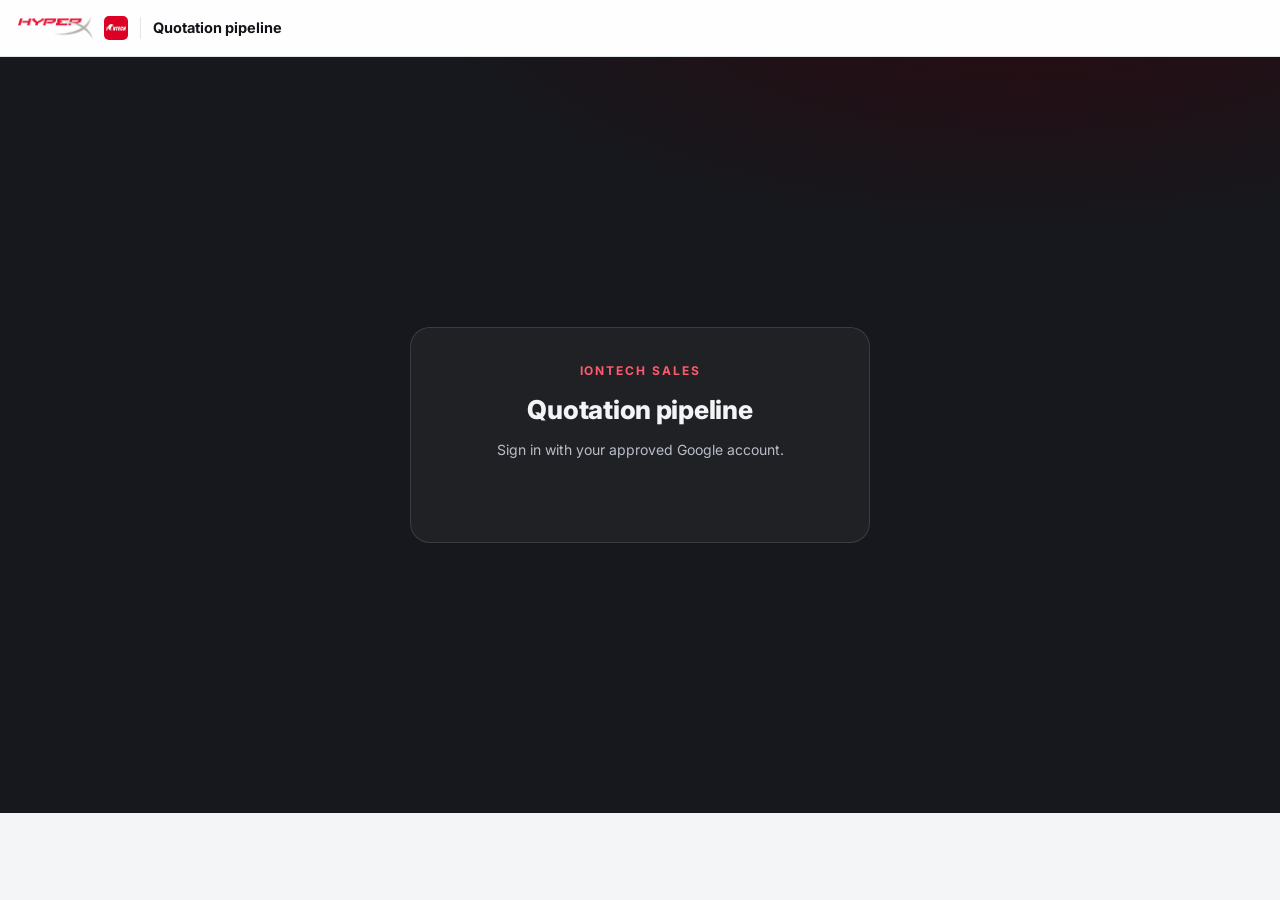
<file: pipeline.html>
<!DOCTYPE html>
<html lang="en" data-theme="dark">
<head>
<meta charset="utf-8">
<meta name="viewport" content="width=device-width, initial-scale=1, viewport-fit=cover">
<title>Quotation pipeline · HyperX · Iontech</title>
<meta name="robots" content="noindex, nofollow">
<meta name="color-scheme" content="light dark">
<script>(function(){var t=null;try{t=localStorage.getItem("hxpl-theme")}catch(e){}if(t!=="light"&&t!=="dark")t=matchMedia("(prefers-color-scheme: dark)").matches?"dark":"light";document.documentElement.setAttribute("data-theme",t)})();</script>
<link rel="preconnect" href="https://script.google.com">
<link rel="stylesheet" href="https://fonts.googleapis.com/css2?family=Inter:wght@400;500;600;700;800&display=swap">
<link rel="stylesheet" href="assets/hx-app.css">
<style>
.card{border:1px solid var(--line);border-radius:var(--r);background:var(--surface);box-shadow:var(--shadow);padding:14px 16px;margin-bottom:14px}
.card h2{font-size:15px;font-weight:800;margin:0 0 8px}
.inp{height:34px;border:1px solid var(--line);border-radius:9px;background:var(--surface-2);color:var(--ink);padding:0 10px;font-size:13px}
.kpis{display:grid;grid-template-columns:repeat(auto-fit,minmax(150px,1fr));gap:10px;margin-bottom:14px}
.kpi{border:1px solid var(--line);border-radius:12px;background:var(--surface);padding:10px 12px;min-height:66px}
.kpi span{display:block;font-size:11px;font-weight:700;letter-spacing:.06em;text-transform:uppercase;color:var(--faint)}
.kpi b{display:block;font-size:20px;font-weight:800;margin-top:4px}.kpi small{color:var(--muted);font-size:11.5px}
.kpi.sk b{background:var(--surface-2);border-radius:6px;color:transparent;width:70%}
.charts{display:grid;grid-template-columns:2fr 1fr 1fr 1fr;gap:10px;margin-bottom:14px}
.chart{border:1px solid var(--line);border-radius:12px;background:var(--surface);padding:10px 12px;min-width:0}
.chart h3{font-size:12px;font-weight:700;color:var(--muted);margin:0 0 8px}
.bars{display:flex;align-items:flex-end;gap:2px;height:90px}.bars i{flex:0 1 22px;background:var(--red);opacity:.85;border-radius:2px 2px 0 0;min-height:1px}
.toplist{font-size:12.5px;display:grid;gap:4px}.toplist div{display:flex;gap:8px}.toplist span{flex:1;overflow:hidden;text-overflow:ellipsis;white-space:nowrap}.toplist b{font-variant-numeric:tabular-nums}
.filters{display:grid;grid-template-columns:repeat(auto-fit,minmax(150px,1fr));gap:8px}
.filters label{display:grid;gap:3px;font-size:11px;font-weight:700;color:var(--muted)}
.tbar{display:flex;gap:8px;align-items:center;flex-wrap:wrap;margin-bottom:10px}
.tbl{width:100%;border-collapse:collapse;font-size:13px}.tbl th{position:sticky;top:0;background:var(--surface);text-align:left;font-size:11px;letter-spacing:.06em;text-transform:uppercase;color:var(--faint);padding:8px;border-bottom:1px solid var(--line);white-space:nowrap;cursor:pointer;user-select:none}
.tbl td{padding:8px;border-bottom:1px solid var(--line-2);vertical-align:top}.tbl tr.row{cursor:pointer}.tbl tr.row:hover td{background:var(--surface-2)}
.tbl .r{text-align:right;font-variant-numeric:tabular-nums}.tbl .sub{font-size:11.5px;color:var(--muted)}
.st{display:inline-block;border-radius:999px;padding:2px 9px;font-size:11.5px;font-weight:700;border:1px solid var(--line);white-space:nowrap}
.st.Draft{color:var(--muted)}.st.Quoted{color:#7aa7ff;border-color:rgba(122,167,255,.4)}.st.Follow-up,.st.Negotiation{color:#f5b041;border-color:rgba(245,176,65,.4)}.st.Won{color:#3ecf8e;border-color:rgba(62,207,142,.45)}.st.Lost,.st.Cancelled{color:#ff6b6b;border-color:rgba(255,107,107,.4)}
.chip{display:inline-block;font-size:11px;border:1px solid var(--line);border-radius:6px;padding:1px 6px;margin:0 3px 3px 0;color:var(--muted)}
.pager{display:flex;align-items:center;gap:8px;justify-content:flex-end;margin-top:10px;font-size:12.5px;color:var(--muted)}
.btn[disabled]{opacity:.45;cursor:default}
.side{position:fixed;top:0;right:0;bottom:0;width:min(560px,100vw);background:var(--surface);border-left:1px solid var(--line);box-shadow:-20px 0 50px rgba(0,0,0,.35);z-index:80;display:flex;flex-direction:column}
.side[hidden]{display:none}.side .hd{display:flex;align-items:center;gap:10px;padding:14px 18px;border-bottom:1px solid var(--line)}.side .hd h3{margin:0;font-size:16px;flex:1}.side .bd{flex:1;overflow:auto;padding:14px 18px}
.tl{border-left:2px solid var(--line);margin-left:6px;padding-left:14px;display:grid;gap:10px}.tl div{position:relative;font-size:12.5px}.tl div:before{content:"";position:absolute;left:-20px;top:4px;width:10px;height:10px;border-radius:50%;background:var(--red)}
.colpop{position:absolute;right:0;top:110%;z-index:30;background:var(--surface);border:1px solid var(--line);border-radius:12px;padding:8px 12px;box-shadow:0 10px 30px rgba(0,0,0,.35);min-width:190px}
.colpop label{display:flex;gap:8px;align-items:center;font-size:13px;padding:3px 0}
.msg{font-size:12.5px;color:var(--muted)}
@media(max-width:1000px){.charts{grid-template-columns:1fr 1fr}}
@media(max-width:640px){.charts{grid-template-columns:1fr}}
</style>
<script src="https://accounts.google.com/gsi/client" async defer></script>
</head>
<body>
<header id="hxShell" class="hxs"></header>
<section class="gate" id="gate"><div class="gate-card"><p class="eyebrow">Iontech sales</p><h1>Quotation pipeline</h1><p>Sign in with your approved Google account.</p><div id="gsiButton"></div><p class="gate-msg" id="gateMsg"></p></div></section>

<main class="container app-main" id="app" hidden>
  <div class="tbar" style="margin:14px 0 10px"><div><p class="eyebrow" style="margin:0">Quotation activity</p><h1 style="margin:2px 0 0;font-size:24px">Pipeline</h1><p class="msg" id="scope" style="margin:2px 0 0"></p></div></div>
  <div class="kpis" id="kpis"></div>
  <div class="charts" id="charts"></div>

  <div class="card">
    <div class="tbar"><input class="inp" id="q" placeholder="Search ID, person, customer, dealer, SKU…" style="flex:1;min-width:220px" aria-label="Search quotations">
      <select class="inp" id="fStatus" aria-label="Status"></select>
      <button class="btn btn-sm" id="moreF" type="button" aria-expanded="false">More filters</button><button class="btn btn-sm" id="clearF" type="button">Clear</button>
      <span style="flex:1"></span>
      <div style="position:relative"><button class="btn btn-sm" id="colBtn" type="button" aria-expanded="false">Columns ▾</button><div class="colpop" id="colPop" hidden></div></div>
      <button class="btn btn-sm" id="csv" type="button" hidden>Export CSV</button>
    </div>
    <div class="filters" id="adv" hidden>
      <label>From<input class="inp" type="date" id="fFrom"></label><label>To<input class="inp" type="date" id="fTo"></label>
      <label>Quoted by<select class="inp" id="fUser"></select></label><label>Role<select class="inp" id="fRole"><option value="">Any role</option><option value="cso">CSO</option><option value="csa">CSA</option><option value="sm">SM</option><option value="sales">Sales</option><option value="csomgr">CSO manager</option><option value="admin">Admin</option><option value="guest">Guest</option></select></label>
      <label>Team<select class="inp" id="fTeam"></select></label><label>Group<select class="inp" id="fGroup"><option value="">Any group</option><option>GMA 1</option><option>GMA 2</option><option>Prov 1</option><option>Prov 2</option><option>Prov 3</option><option>Corp</option></select></label>
      <label>Dealer<select class="inp" id="fDealer"></select></label><label>Type<select class="inp" id="fType"><option value="">Any type</option><option value="standard">Standard</option><option value="special">Special price</option><option value="guest">Guest</option></select></label>
      <label>Export<select class="inp" id="fExport"><option value="">Any export</option><option value="table">Email table</option><option value="text">Viber text</option><option value="image">Image</option><option value="xlsx">Excel</option><option value="pdf">PDF</option><option value="special">Special Price template</option></select></label>
      <label>Who<select class="inp" id="fWho"><option value="">Everyone</option><option value="auth">Signed-in staff</option><option value="guest">Guests</option></select></label>
      <label>SKU<input class="inp" id="fSku" placeholder="e.g. 727A8AA"></label><label>Category<input class="inp" id="fCat" placeholder="e.g. headsets"></label>
      <label>Value from<input class="inp" id="fMin" inputmode="numeric" placeholder="₱"></label><label>Value to<input class="inp" id="fMax" inputmode="numeric" placeholder="₱"></label>
    </div>
  </div>

  <div class="card" style="padding:0;overflow:auto"><table class="tbl"><thead id="thead"></thead><tbody id="tbody"></tbody></table></div>
  <div class="pager"><span id="pinfo"></span><button class="btn btn-sm" id="prev" type="button">‹ Prev</button><button class="btn btn-sm" id="next" type="button">Next ›</button></div>
  <p class="msg" style="margin:14px 0 30px">Quoted value counts each quotation once, however many times it was exported. Open pipeline = not Won, Lost or Cancelled. Confirmed sales = quotations marked Won. Times are Philippine time.</p>
</main>

<aside class="side" id="side" hidden aria-label="Quotation details"><div class="hd"><h3 id="sTitle">Quotation</h3><button class="btn btn-sm" type="button" id="sClose" aria-label="Close">×</button></div><div class="bd" id="sBody"></div></aside>
<div class="toast" id="toast" role="status" aria-live="polite"></div>

<script src="assets/hx-auth.js?v=20261125"></script>
<script src="assets/hx-shell.js?v=20261125"></script>
<script>
var $=function(s,r){return (r||document).querySelector(s)},$$=function(s,r){return [].slice.call((r||document).querySelectorAll(s))};
function esc(s){return String(s==null?"":s).replace(/[&<>"']/g,function(c){return{"&":"&amp;","<":"&lt;",">":"&gt;",'"':"&quot;","'":"&#39;"}[c]})}
function peso(n){return n==null||isNaN(n)?"—":"₱"+Number(n).toLocaleString("en-PH",{maximumFractionDigits:0})}
function when(iso){if(!iso)return "";var d=new Date(iso);return d.toLocaleString("en-PH",{timeZone:"Asia/Manila",month:"short",day:"numeric",hour:"numeric",minute:"2-digit"})}
function toast(t){var e=$("#toast");e.textContent=t;e.classList.add("show");clearTimeout(toast.t);toast.t=setTimeout(function(){e.classList.remove("show")},2600)}
HXShell.mount({title:"Quotation pipeline",page:"pipeline"});
var ME=null,ST={page:1,size:25,sort:"last",dir:"desc",f:{}},STAT=[],ACT={},FAC={people:{},dealers:{},teams:[]},LIST=[],SEQ=0;
var COLS=[["id","Quotation"],["created","Date & time"],["name","Quoted by"],["items","Products"],["total","Value"],["dealer","Dealer / customer"],["status","Status"],["last","Last activity"],["exports","Exports"]],HIDE={};
function pkey(){return "hx-pipe-filters:"+(HXAuth.email()||"")}
function loadPrefs(){try{var p=JSON.parse(localStorage.getItem(pkey())||"null");if(p){ST.f=p.f||{};ST.sort=p.sort||"last";ST.dir=p.dir||"desc";HIDE=p.hide||{}}}catch(e){}}
function savePrefs(){try{localStorage.setItem(pkey(),JSON.stringify({f:ST.f,sort:ST.sort,dir:ST.dir,hide:HIDE}))}catch(e){}}
var FMAP={q:"#q",status:"#fStatus",from:"#fFrom",to:"#fTo",user:"#fUser",role:"#fRole",team:"#fTeam",group:"#fGroup",dealer:"#fDealer",type:"#fType",exportType:"#fExport",who:"#fWho",sku:"#fSku",cat:"#fCat",minVal:"#fMin",maxVal:"#fMax"};
function readF(){var f={};for(var k in FMAP){var v=$(FMAP[k]).value.trim();if(v)f[k]=v}ST.f=f;ST.page=1;savePrefs()}
function writeF(){for(var k in FMAP){var el=$(FMAP[k]);if(el.tagName!=="SELECT"||[].some.call(el.options,function(o){return o.value===(ST.f[k]||"")}))el.value=ST.f[k]||""}}
function facets(){
  var opt=function(sel,first,map){var cur=ST.f[sel.dataset.k]||"";sel.innerHTML='<option value="">'+first+'</option>'+map.map(function(x){return '<option value="'+esc(x[0])+'"'+(x[0]===cur?" selected":"")+'>'+esc(x[1])+'</option>'}).join("")};
  $("#fUser").dataset.k="user";$("#fDealer").dataset.k="dealer";$("#fTeam").dataset.k="team";$("#fStatus").dataset.k="status";
  opt($("#fUser"),"Anyone",Object.keys(FAC.people).map(function(e){return [e,FAC.people[e]]}).sort(function(a,b){return a[1].localeCompare(b[1])}).concat([["guest","Guests"]]));
  opt($("#fDealer"),"Any dealer",Object.keys(FAC.dealers).map(function(i){return [i,FAC.dealers[i]]}).sort(function(a,b){return a[1].localeCompare(b[1])}));
  opt($("#fTeam"),"Any team",FAC.teams.map(function(t){return [t,t]}));
  opt($("#fStatus"),"All statuses",(STAT.length?STAT:["Draft","Quoted","Follow-up","Negotiation","Won","Lost","Cancelled"]).map(function(s){return [s,s]}));
}
function head(){$("#thead").innerHTML="<tr>"+COLS.filter(function(c){return !HIDE[c[0]]}).map(function(c){return '<th data-sort="'+c[0]+'" class="'+(c[0]==="total"||c[0]==="items"?"r":"")+'" aria-sort="'+(ST.sort===c[0]?(ST.dir==="asc"?"ascending":"descending"):"none")+'">'+c[1]+(ST.sort===c[0]?(ST.dir==="asc"?" ▲":" ▼"):"")+'</th>'}).join("")+"</tr>";
  $("#colPop").innerHTML=COLS.map(function(c){return '<label><input type="checkbox" data-col="'+c[0]+'"'+(HIDE[c[0]]?"":" checked")+(c[0]==="id"?" disabled":"")+'> '+c[1]+'</label>'}).join("")}
function cellOf(k,p){
  if(k==="id")return '<b>'+esc(p.id)+'</b>'+(p.type==="special"?'<div class="sub">Special price</div>':"");
  if(k==="created")return esc(when(p.created));
  if(k==="name")return esc(p.guest?"Guest":p.name||p.email)+'<div class="sub">'+esc(p.guest?"public price list":p.role+(p.team?" · "+p.team:p.group?" · "+p.group:""))+'</div>';
  if(k==="items")return p.items+' item'+(p.items===1?"":"s")+'<div class="sub">'+esc(p.preview)+(p.items>3?"…":"")+'</div>';
  if(k==="total")return '<b>'+peso(p.total)+'</b><div class="sub">'+p.units+' units</div>';
  if(k==="dealer")return esc(p.dealer||"—")+(p.customer&&p.customer!==p.dealer?'<div class="sub">'+esc(p.customer)+'</div>':"");
  if(k==="status")return '<span class="st '+esc(p.status)+'">'+esc(p.status)+'</span>';
  if(k==="last")return esc(when(p.last));
  if(k==="exports")return p.exports.map(function(x){return '<span class="chip">'+esc(x)+'</span>'}).join("");
}
function rows(){var vis=COLS.filter(function(c){return !HIDE[c[0]]});
  $("#tbody").innerHTML=LIST.map(function(p){return '<tr class="row" data-id="'+esc(p.id)+'" tabindex="0">'+vis.map(function(c){return '<td class="'+(c[0]==="total"||c[0]==="items"?"r":"")+'">'+cellOf(c[0],p)+'</td>'}).join("")+'</tr>'}).join("")||'<tr><td colspan="'+vis.length+'" class="msg" style="padding:24px">No quotations match these filters.</td></tr>'}
function skeleton(){$("#tbody").innerHTML=new Array(6).join('<tr><td colspan="9"><div style="height:16px;background:var(--surface-2);border-radius:6px;width:'+(40+Math.random()*50)+'%"></div></td></tr>')}
/* table and stats load independently; a newer request always wins over a slower older one */
function loadTable(){var my=++SEQ;skeleton();
  HXAuth.api("pipes",{filters:ST.f,page:ST.page,size:ST.size,sort:ST.sort,dir:ST.dir}).then(function(d){if(my!==SEQ)return;if(!d.ok){toast(HXAuth.message(d.error));return}
    LIST=d.rows;STAT=d.statuses||STAT;ACT=d.actions||ACT;FAC=d.facets||FAC;facets();head();rows();
    var from=d.total?(d.page-1)*d.size+1:0,to=Math.min(d.total,d.page*d.size);$("#pinfo").textContent=from+"–"+to+" of "+d.total;$("#prev").disabled=d.page<=1;$("#next").disabled=to>=d.total;$("#csv").hidden=!d.canExport})}
var SSEQ=0;
function loadStats(){var my=++SSEQ;$("#kpis").innerHTML=new Array(9).join('<div class="kpi sk"><span>&nbsp;</span><b>0</b></div>');
  HXAuth.api("pipeStats",{filters:ST.f}).then(function(d){if(my!==SSEQ||!d.ok)return;var s=d.stats;
    var k=function(l,v,sub){return '<div class="kpi"><span>'+l+'</span><b>'+v+'</b>'+(sub?'<small>'+sub+'</small>':"")+'</div>'};
    $("#kpis").innerHTML=k("Quotations",s.quotes,s.auth+" staff · "+s.guest+" guest")+k("Exported",s.exported,"unique quotations")+k("Quoted value",peso(s.quoted),"each quotation once")+k("Average",peso(s.avg))+
      k("Open pipeline",peso(s.open),"not won/lost/cancelled")+k("Confirmed (Won)",peso(s.wonValue),s.wonCount+" won · "+s.lostCount+" lost")+k("Conversion",s.conversion==null?"—":Math.round(s.conversion*100)+"%",s.conversion==null?"needs 5+ won/lost outcomes":"won ÷ (won + lost)")+k("Special price",s.special,"quotations");
    var days=Object.keys(s.byDay).sort().slice(-30),mx=Math.max.apply(null,days.map(function(x){return s.byDay[x].n}).concat([1]));
    var top=function(t,arr,f){return '<div class="chart"><h3>'+t+'</h3><div class="toplist">'+(arr.map(function(r){return '<div><span title="'+esc(r.desc||r.key)+'">'+esc(r.key)+'</span><b>'+f(r)+'</b></div>'}).join("")||'<span class="msg">No data yet</span>')+'</div></div>'};
    $("#charts").innerHTML='<div class="chart"><h3>Quotations per day (last 30 days with activity)</h3><div class="bars">'+days.map(function(x){return '<i style="height:'+Math.round(s.byDay[x].n/mx*100)+'%" title="'+x+': '+s.byDay[x].n+' · '+peso(s.byDay[x].v)+'"></i>'}).join("")+'</div></div>'+
      top("By sales rep",s.byRep.slice(0,6),function(r){return r.n+" · "+peso(r.v)})+top("Most quoted products",s.bySku.slice(0,6),function(r){return r.n+"× · "+r.qty+"u"})+top(s.byTeam.length?"By sales team":"Most quoted dealers",(s.byTeam.length?s.byTeam:s.byDealer).slice(0,6),function(r){return r.n+" · "+peso(r.v)})})}
function reload(){loadTable();loadStats()}
/* details panel */
function openSide(id){$("#side").hidden=false;$("#sTitle").textContent=id;$("#sBody").innerHTML='<p class="msg">Loading…</p>';
  HXAuth.api("pipe",{id:id}).then(function(d){if(!d.ok){$("#sBody").innerHTML='<p class="msg">'+esc(HXAuth.message(d.error))+'</p>';return}var q=d.quote;
    $("#sBody").innerHTML='<p class="msg" style="margin-top:0">'+esc(q.guest?"Guest (public price list)":(q.name||q.email)+" · "+q.role)+' · created '+esc(when(q.created))+(q.template?" · template: "+esc(q.template):"")+'</p>'+
      '<p><span class="st '+esc(q.status)+'">'+esc(q.status)+'</span> '+(q.dealer?'<b>'+esc(q.dealer)+'</b> ':"")+(q.customer&&q.customer!==q.dealer?esc(q.customer):"")+'</p>'+
      '<table class="tbl" style="margin:10px 0"><tr><th>SKU</th><th>Product</th><th class="r">Qty</th><th class="r">Price</th><th class="r">Amount</th></tr>'+q.lines.map(function(l){return '<tr><td><b>'+esc(l.sku)+'</b></td><td>'+esc(l.desc)+'</td><td class="r">'+l.qty+'</td><td class="r">'+peso(l.price)+'</td><td class="r">'+(l.price==null?"—":peso(l.price*l.qty))+'</td></tr>'}).join("")+'<tr><td colspan="2"><b>Total</b></td><td class="r"><b>'+q.units+'</b></td><td></td><td class="r"><b>'+peso(q.total)+'</b></td></tr></table>'+
      '<p class="msg">Prices are the snapshot taken when this quotation was made; later price-list changes do not alter it.</p>'+
      (d.canEdit?'<div class="card" style="margin:12px 0"><h2>Update status</h2><div class="tbar"><select class="inp" id="sSt">'+(STAT.length?STAT:["Draft","Quoted","Follow-up","Negotiation","Won","Lost","Cancelled"]).map(function(s){return '<option'+(s===q.status?" selected":"")+'>'+s+'</option>'}).join("")+'</select><input class="inp" id="sNote" placeholder="Note (optional)" style="flex:1" maxlength="300"><button class="btn btn-primary btn-sm" id="sSave" type="button">Save</button></div></div>':"")+
      '<h2 style="font-size:14px">Activity</h2><div class="tl">'+d.events.slice().reverse().map(function(e){return '<div><b>'+esc(e.label)+'</b>'+(e.format?" · "+esc(e.format):"")+'<br><span class="msg">'+esc(when(e.when))+' · '+esc(e.name||e.email||"")+(e.detail?" · "+esc(e.detail):"")+'</span></div>'}).join("")+'</div>';
    var b=$("#sSave");if(b)b.addEventListener("click",function(){b.disabled=true;b.textContent="Saving…";
      HXAuth.api("setPipeStatus",{id:q.id,status:$("#sSt").value,note:$("#sNote").value}).then(function(r){if(!r.ok){toast(HXAuth.message(r.error));b.disabled=false;b.textContent="Save";return}toast("Status saved");openSide(q.id);reload()})})})}
$("#sClose").addEventListener("click",function(){$("#side").hidden=true});
document.addEventListener("keydown",function(e){if(e.key==="Escape")$("#side").hidden=true});
$("#tbody").addEventListener("click",function(e){var tr=e.target.closest("tr[data-id]");if(tr)openSide(tr.dataset.id)});
$("#tbody").addEventListener("keydown",function(e){var tr=e.target.closest("tr[data-id]");if(tr&&e.key==="Enter")openSide(tr.dataset.id)});
$("#thead").addEventListener("click",function(e){var th=e.target.closest("[data-sort]");if(!th)return;var k=th.dataset.sort;if(k==="exports")return;ST.dir=ST.sort===k&&ST.dir==="desc"?"asc":"desc";ST.sort=k==="dealer"||k==="name"||k==="id"?k:k;ST.page=1;savePrefs();loadTable()});
var deb;$("#q").addEventListener("input",function(){clearTimeout(deb);deb=setTimeout(function(){readF();reload()},300)});
$$("#adv input,#adv select,#fStatus").forEach(function(el){el.addEventListener("change",function(){readF();reload()})});
$("#moreF").addEventListener("click",function(){var a=$("#adv");a.hidden=!a.hidden;this.setAttribute("aria-expanded",String(!a.hidden))});
$("#clearF").addEventListener("click",function(){ST.f={};ST.page=1;writeF();savePrefs();reload()});
$("#prev").addEventListener("click",function(){if(ST.page>1){ST.page--;loadTable()}});$("#next").addEventListener("click",function(){ST.page++;loadTable()});
$("#colBtn").addEventListener("click",function(e){e.stopPropagation();var p=$("#colPop");p.hidden=!p.hidden;this.setAttribute("aria-expanded",String(!p.hidden))});
$("#colPop").addEventListener("click",function(e){e.stopPropagation()});
$("#colPop").addEventListener("change",function(e){var k=e.target.dataset.col;if(e.target.checked)delete HIDE[k];else HIDE[k]=1;savePrefs();head();rows()});
document.addEventListener("click",function(){$("#colPop").hidden=true});
$("#csv").addEventListener("click",function(){var b=this;b.disabled=true;b.textContent="Preparing…";
  HXAuth.api("pipes",{filters:ST.f,page:1,size:5000,sort:ST.sort,dir:ST.dir,export:true}).then(function(d){if(!d.ok){toast(HXAuth.message(d.error));return}
    var q=function(v){v=String(v==null?"":v);return /[",\n]/.test(v)?'"'+v.replace(/"/g,'""')+'"':v};
    var out=[["Quotation","Created (PHT)","Last activity (PHT)","Quoted by","Email","Role","Team","Group","Dealer","Customer","Status","Type","Template","Exports","Items","Units","Value","SKUs"].join(",")];
    d.rows.forEach(function(p){out.push([p.id,when(p.created),when(p.last),p.guest?"Guest":p.name,p.guest?"":p.email,p.role,p.team,p.group,p.dealer,p.customer,p.status,p.type,p.template,p.exports.join(" "),p.items,p.units,p.total,(p.lines||[]).map(function(l){return l.sku+" x"+l.qty+" @"+l.price}).join("; ")].map(q).join(","))});
    var a=document.createElement("a");a.href=URL.createObjectURL(new Blob(["﻿"+out.join("\n")],{type:"text/csv"}));a.download="hyperx-pipeline-"+new Date().toISOString().slice(0,10)+".csv";a.click();toast(d.rows.length+" quotations exported")}).then(function(){b.disabled=false;b.textContent="Export CSV"})});
function start(){HXAuth.api("whoami").then(function(d){
  if(!d.ok){$("#gateMsg").textContent=HXAuth.message(d.error)+(d.email?" ("+d.email+")":"");if(d.error==="not_allowed")HXAuth.signOut();return}
  ME=d.user;HXShell.setUser(ME,d.can);$("#gate").hidden=true;$("#app").hidden=false;
  $("#scope").textContent=/^(admin|csomgr)$/.test(ME.role)?"All quotation activity, including guests.":ME.role==="sm"?"Your quotations and those of your group"+(ME.group?" ("+ME.group+")":"")+" and teams.":"Your quotations.";
  loadPrefs();facets();writeF();if(Object.keys(ST.f).some(function(k){return k!=="q"&&k!=="status"}))$("#adv").hidden=false;head();reload()})}
HXShell.onSignOut(function(){HXAuth.signOut();location.reload()});
HXAuth.init($("#gsiButton"),start).catch(function(e){$("#gateMsg").textContent=HXAuth.message(e.message==="not_configured"?"not_configured":e.message)});
</script>
</body>
</html>
</file>
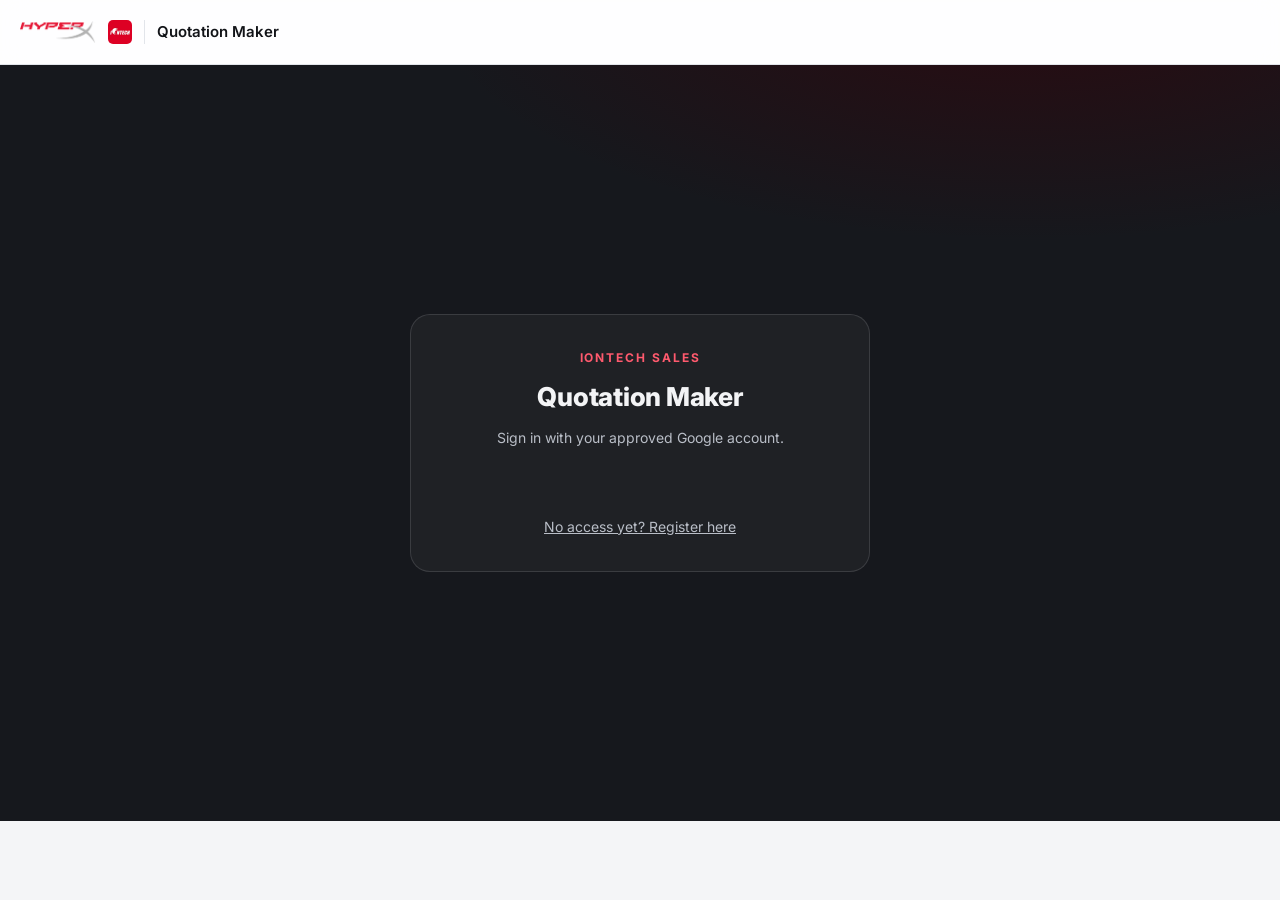
<file: quote.html>
<!DOCTYPE html>
<html lang="en" data-theme="dark">
<head>
<meta charset="utf-8">
<meta name="viewport" content="width=device-width, initial-scale=1, viewport-fit=cover">
<title>Quotation Maker · HyperX · Iontech</title>
<meta name="robots" content="noindex, nofollow">
<meta name="color-scheme" content="light dark">
<script>(function(){var t=null;try{t=localStorage.getItem("hxpl-theme")}catch(e){}if(t!=="light"&&t!=="dark")t=matchMedia("(prefers-color-scheme: dark)").matches?"dark":"light";document.documentElement.setAttribute("data-theme",t)})();</script>
<link rel="stylesheet" href="https://fonts.googleapis.com/css2?family=Inter:wght@400;500;600;700;800&display=swap">
<link rel="stylesheet" href="assets/hx-app.css">
<style>
.qgrid{display:grid;grid-template-columns:minmax(0,1fr) 340px;gap:16px;align-items:start}
.card{border:1px solid var(--line);border-radius:var(--r);background:var(--surface);box-shadow:var(--shadow);padding:14px 16px;margin-bottom:14px}
.card h2{font-size:15px;font-weight:800;margin-bottom:8px}
.inp{height:34px;border:1px solid var(--line);border-radius:9px;background:var(--surface-2);padding:0 10px;font-size:13px}
.inp.num{width:90px;text-align:right}.inp.qty{width:70px;text-align:right}
.sugg{position:absolute;z-index:20;top:38px;left:0;right:0;max-height:340px;overflow:auto;background:var(--surface);border:1px solid var(--line);border-radius:10px;box-shadow:0 12px 30px rgba(0,0,0,.25)}
.sugg button{display:flex;gap:10px;width:100%;text-align:left;border:0;background:none;padding:7px 10px;cursor:pointer;font-size:12.5px}
.sugg button:hover,.sugg button.on{background:var(--surface-2)}
.sugg .s{font-weight:700;width:76px;flex:none}.sugg .m{color:var(--faint);margin-left:auto;white-space:nowrap}
.x{border:0;background:none;color:var(--faint);cursor:pointer;font-size:18px}
.tot{display:flex;justify-content:flex-end;gap:16px;font-size:15px;padding:10px 4px}.tot b{font-size:18px}
.hist button{display:grid;gap:2px;width:100%;text-align:left;border:1px solid var(--line);border-radius:10px;background:var(--surface);padding:8px 10px;margin-bottom:6px;cursor:pointer}
.hist button span{font-size:12px;color:var(--muted)}
.status{font-size:13px;min-height:18px}.status.ok{color:var(--ok)}.status.err{color:var(--out)}
.saved{border:1px solid var(--ok);background:var(--ok-bg);border-radius:var(--r-sm);padding:10px 12px;margin-bottom:10px;font-size:13.5px}
@media (max-width:1000px){.qgrid{grid-template-columns:1fr}}
@media print{body>*:not(#printArea){display:none!important}#printArea{display:block!important}}
#printArea{display:none;font-family:Inter,Arial,sans-serif;color:#000;padding:10mm}
#printArea{font-size:11px}#printArea table{width:100%;border-collapse:collapse}#printArea .hd td{padding:2px 4px}#printArea .it th{background:#fff;color:#000;font-weight:800;border:1px solid #000;padding:5px;text-align:center}#printArea .it td{border:1px solid #000;padding:5px}#printArea .r{text-align:right}#printArea .tt td{font-weight:800;border-top:2px solid #000}@page{size:A4;margin:12mm}
</style>
<script src="https://accounts.google.com/gsi/client" async defer></script>
</head>
<body>
<header class="site-header"><div class="header-inner">
  <a class="brand" href="index.html"><span class="wm-hx">Hyper<b>X</b></span><span class="wm-ion">IONTECH</span><span class="brand-divider"></span><span class="brand-title">Quotation Maker</span></a>
  <span style="flex:1"></span>
  <a class="btn hdr-link" href="stock.html">Stock commitments</a>
  <a class="btn hdr-link" href="dealer.html">Dealer pages</a>
  <a class="btn hdr-link" href="sales.html" id="salesLink" hidden>Sales prices</a>
  <a class="btn hdr-link" href="admin.html" id="adminLink" hidden>Admin</a>
  <div class="user-chip" id="userChip" hidden><span class="who"><b id="userName"></b><span id="userRole"></span></span><button class="btn btn-sm" id="signOut" type="button">Sign out</button></div>
</div></header>

<section class="gate" id="gate"><div class="gate-card"><p class="eyebrow">Iontech sales</p><h1>Quotation Maker</h1><p>Sign in with your approved Google account.</p><div id="gsiButton"></div><p class="gate-msg" id="gateMsg"></p><p class="gate-msg" style="margin-top:6px"><a href="register.html">No access yet? Register here</a></p></div></section>

<main class="container app-main" id="app" hidden>
  <div class="qgrid">
    <div>
      <div class="card">
        <div class="row" style="display:flex;gap:10px;flex-wrap:wrap;align-items:center">
          <label style="font-size:12px;font-weight:700;color:var(--muted)">Dealer</label>
          <select class="inp" id="dealer" style="min-width:260px"></select>
          <div style="position:relative;flex:1;min-width:260px"><input class="inp" id="q" placeholder="Add item: type model or SKU, Enter to add" style="width:100%" autocomplete="off"><div class="sugg" id="sugg" hidden></div></div>
        </div>
        <p class="status" id="dealerStatus"></p>
      </div>
      <details class="card" id="metaBox"><summary style="cursor:pointer;font-weight:800">Formal quotation details <span style="font-weight:500;color:var(--muted);font-size:12.5px">— printed on the official IONTECH quotation</span></summary>
        <div style="display:grid;grid-template-columns:repeat(auto-fit,minmax(220px,1fr));gap:8px;margin-top:10px" id="metaFields"></div>
      </details>
      <div class="saved" id="savedBox" hidden></div>
      <div class="tbl-wrap"><table class="tbl"><thead><tr><th>SKU</th><th>SKU Desc</th><th class="r">Qty</th><th class="r">SRP</th><th class="r">Regular DP</th><th class="r">SP</th><th class="r">Line total</th><th></th></tr></thead><tbody id="lines"></tbody></table></div>
      <div class="tot"><span>Items <b id="nItems">0</b></span><span>Total <b id="total">₱0</b></span></div>
      <div style="display:flex;gap:8px;flex-wrap:wrap;align-items:center">
        <input class="inp" id="note" placeholder="Note (optional)" style="flex:1;min-width:200px">
        <button class="btn" id="clearBtn" type="button">Clear</button>
        <button class="btn btn-primary" id="saveBtn" type="button" disabled>Save quotation</button>
      </div>
      <p class="status" id="status"></p>
      <p class="foot-note">SP defaults to this dealer's price (special price, or Base DP when none is set). You may type a different SP; the server records who changed it. Prices are VAT-inclusive. A saved quotation keeps its prices even if the pricelist changes later.</p>
    </div>
    <aside>
      <div class="card"><h2>Recent quotations</h2><div class="hist" id="hist"><p class="sub">None yet.</p></div></div>
    </aside>
  </div>
</main>
<div id="printArea"></div>
<div class="toast" id="toast"></div>
<script src="assets/hx-auth.js?v=20261125"></script>
<script src="assets/hx-shell.js?v=20261125"></script>
<script>HXShell.attach({title:"Quotation maker"})</script>
<script>
(function(){"use strict";
var $=function(s){return document.querySelector(s)};
var META_F=[["attention","Attention to",""],["company","Company name",""],["address","Address",""],["project","Project name","KT-HP"],["availability","Availability","LIMITED STOCKS - 1st PO 1st serve basis"],["warranty","Warranty","Two (2) year warranty"],["validity","Price validity","End of this Month Only"],["payment","Payment Terms","CASH -Via Bank Transfer"],["note","Note","All prices are already best price and VAT-inclusive."],["preparedBy","Prepared by",""],["title","Title","Account Executive"]];
var ME=null,DEALERS=[],ITEMS=[],BY={},LINES=[],IDEM=null,CUR=null;
function esc(s){return String(s==null?"":s).replace(/[&<>"']/g,function(c){return{"&":"&amp;","<":"&lt;",">":"&gt;",'"':"&quot;","'":"&#39;"}[c]})}
function peso(n){if(n==null||isNaN(n))return "—";return "₱"+Number(n).toLocaleString("en-PH",{minimumFractionDigits:Math.round(n)!==n?2:0,maximumFractionDigits:2})}
function toast(t){var e=$("#toast");e.textContent=t;e.classList.add("show");clearTimeout(toast.t);toast.t=setTimeout(function(){e.classList.remove("show")},2400)}
function st(id,t,ok){var e=$(id);e.textContent=t||"";e.className="status "+(t?(ok?"ok":"err"):"")}
function newKey(){return "q"+Date.now().toString(36)+Math.random().toString(36).slice(2,10)}
var DRAFT="hx-quote-draft";
function saveDraft(){try{sessionStorage.setItem(DRAFT,JSON.stringify({d:$("#dealer").value,l:LINES,n:$("#note").value,k:IDEM}))}catch(e){}}

function start(){
  HXAuth.api("whoami").then(function(d){
    if(!d.ok){$("#gateMsg").textContent=HXAuth.message(d.error);if(d.error==="not_allowed")HXAuth.signOut();return}
    ME=d.user;if(!d.can||!d.can.quote){$("#gateMsg").textContent="Your account can't create quotations.";return}
    $("#gate").hidden=true;$("#app").hidden=false;$("#userChip").hidden=false;$("#userName").textContent=ME.name||ME.email;$("#userRole").textContent=ME.role;
    $("#salesLink").hidden=!d.can.sales;$("#adminLink").hidden=!d.can.admin;
    DEALERS=d.dealers||[];
    $("#metaFields").innerHTML=META_F.map(function(f){return '<label style="display:grid;gap:3px;font-size:11.5px;font-weight:700;color:var(--muted)">'+f[1]+'<input class="inp" data-m="'+f[0]+'" value="'+esc(f[0]==="preparedBy"?(ME.name||""):f[2])+'"></label>'}).join("");
    $("#dealer").innerHTML='<option value="">Choose a dealer…</option>'+DEALERS.map(function(x){return '<option value="'+esc(x.id)+'">'+(x.favorite?"★ ":"")+esc(x.name)+'</option>'}).join("");
    var dr=null;try{dr=JSON.parse(sessionStorage.getItem(DRAFT)||"null")}catch(e){}
    var want=(location.search.match(/[?&]d=([^&]+)/)||[])[1];
    if(dr&&dr.l&&dr.l.length){LINES=dr.l;IDEM=dr.k;$("#note").value=dr.n||"";pick(dr.d)}else if(want)pick(decodeURIComponent(want));
    render();history_();
  }).catch(function(e){$("#gateMsg").textContent="Could not reach the pricing server. "+e.message});
}
function meta(){var o={};[].forEach.call(document.querySelectorAll("[data-m]"),function(i){o[i.dataset.m]=i.value.trim()});return o}
function pick(id){$("#dealer").value=id;var dn=(DEALERS.filter(function(x){return x.id===id})[0]||{}).name;var c=document.querySelector('[data-m=company]');if(c&&dn)c.value=dn;if(!id){ITEMS=[];BY={};return}
  st("#dealerStatus","Loading dealer prices…",true);
  HXAuth.api("dealer",{dealerId:id}).then(function(d){
    if(!d.ok){st("#dealerStatus",HXAuth.message(d.error));return}
    ITEMS=d.items;BY={};ITEMS.forEach(function(i){BY[i.sku]=i});
    LINES=LINES.filter(function(l){return BY[l.sku]});
    st("#dealerStatus",ITEMS.length+" SKUs · "+ITEMS.filter(function(i){return i.override}).length+" with special prices",true);render();
  })}
$("#dealer").addEventListener("change",function(e){if(LINES.length&&!confirm("Change dealer? Prices on this quotation will be reloaded."))return(e.target.value=CUR||"");CUR=e.target.value;LINES.forEach(function(l){delete l.sp});pick(e.target.value);IDEM=null;saveDraft()});

var hits=[],on=0;
$("#q").addEventListener("input",function(){var v=this.value.trim().toLowerCase(),sg=$("#sugg");if(!v||!ITEMS.length){sg.hidden=true;return}
  var w=v.split(/\s+/);hits=ITEMS.filter(function(i){var h=(i.sku+" "+i.desc+" "+i.cat).toLowerCase();return w.every(function(x){return h.indexOf(x)>=0})}).slice(0,12);on=0;
  sg.innerHTML=hits.map(function(i,k){return '<button type="button" data-sku="'+esc(i.sku)+'"'+(k?"":' class="on"')+'><span class="s">'+esc(i.sku)+'</span><span>'+esc(i.desc)+'</span><span class="m">'+peso(i.price)+(i.override?" · SP":"")+'</span></button>'}).join("")||'<p style="padding:8px 10px;margin:0;color:var(--muted)">No match</p>';sg.hidden=false});
$("#q").addEventListener("keydown",function(e){var sg=$("#sugg");if(sg.hidden)return;if(e.key==="ArrowDown"||e.key==="ArrowUp"){e.preventDefault();on=Math.max(0,Math.min(hits.length-1,on+(e.key==="ArrowDown"?1:-1)));[].forEach.call(sg.querySelectorAll("button"),function(b,i){b.classList.toggle("on",i===on)})}else if(e.key==="Enter"&&hits[on]){e.preventDefault();add(hits[on].sku)}else if(e.key==="Escape")sg.hidden=true});
$("#sugg").addEventListener("mousedown",function(e){var b=e.target.closest("button[data-sku]");if(b){e.preventDefault();add(b.dataset.sku)}});
$("#q").addEventListener("blur",function(){setTimeout(function(){$("#sugg").hidden=true},150)});
function add(sku){var l=LINES.filter(function(x){return x.sku===sku})[0];if(l)l.qty++;else LINES.push({sku:sku,qty:1});$("#q").value="";$("#sugg").hidden=true;IDEM=null;render();saveDraft();$("#q").focus()}

function price(l){var i=BY[l.sku];return l.sp!=null&&l.sp!==""?Number(l.sp):(i?i.price:null)}
function render(){
  var tot=0;$("#lines").innerHTML=LINES.map(function(l,k){var i=BY[l.sku]||{},p=price(l),lt=p*l.qty;tot+=lt||0;
    return '<tr data-k="'+k+'"><td class="sku">'+esc(l.sku)+'</td><td>'+esc(i.desc||"")+'</td><td class="r"><input class="inp qty" data-f="qty" inputmode="numeric" value="'+l.qty+'"></td><td class="r">'+peso(i.srp)+'</td><td class="r">'+peso(i.dp)+'</td>'+
      '<td class="r"><input class="inp num" data-f="sp" inputmode="decimal" value="'+(l.sp!=null&&l.sp!==""?l.sp:"")+'" placeholder="'+(i.price!=null?i.price:"")+'"></td><td class="r"><b>'+peso(lt)+'</b></td><td><button class="x" data-del type="button">×</button></td></tr>'}).join("")||'<tr class="empty-row"><td colspan="8">Choose a dealer, then add items with the search box.</td></tr>';
  $("#nItems").textContent=LINES.length;$("#total").textContent=peso(Math.round(tot*100)/100);$("#saveBtn").disabled=!LINES.length||!$("#dealer").value;
}
$("#lines").addEventListener("change",function(e){var tr=e.target.closest("tr"),f=e.target.dataset.f;if(!f)return;var l=LINES[+tr.dataset.k],v=e.target.value.trim().replace(/[₱,\s]/g,"");
  if(f==="qty"){var n=Math.round(+v);if(!(n>0)){toast("Quantity must be 1 or more");e.target.value=l.qty;return}l.qty=n}else{if(v!==""&&!(+v>0)){toast("Enter a price, or leave blank for the dealer price");e.target.value=l.sp||"";return}l.sp=v===""?null:+v}
  IDEM=null;render();saveDraft()});
$("#lines").addEventListener("click",function(e){if(!e.target.hasAttribute("data-del"))return;LINES.splice(+e.target.closest("tr").dataset.k,1);IDEM=null;render();saveDraft()});
$("#clearBtn").addEventListener("click",function(){if(LINES.length&&!confirm("Clear this quotation?"))return;LINES=[];IDEM=null;$("#note").value="";$("#savedBox").hidden=true;render();saveDraft()});
$("#note").addEventListener("input",saveDraft);

$("#saveBtn").addEventListener("click",function(){
  if(!IDEM)IDEM=newKey();saveDraft();var b=$("#saveBtn");b.disabled=true;st("#status","Saving…",true);
  HXAuth.api("createQuote",{dealerId:$("#dealer").value,lines:LINES.map(function(l){return{sku:l.sku,qty:l.qty,sp:l.sp==null?null:l.sp}}),note:$("#note").value,meta:meta(),idem:IDEM,source:"Website"}).then(function(d){
    b.disabled=false;if(!d.ok){st("#status",HXAuth.message(d.error)+(d.detail?" — "+d.detail:""));return}
    st("#status","",true);show(d.quote,true);LINES=[];IDEM=null;$("#note").value="";render();saveDraft();history_();
  }).catch(function(e){b.disabled=false;st("#status","Not saved: "+e.message+". Press Save again — it won't create a duplicate.")});
});
function tsv(q){return [["SKU","SKU Desc","Qty","SRP","Regular DP","SP","Line total"]].concat(q.items.map(function(i){return [i.sku,i.desc,i.qty,i.srp,i.dp,i.sp,i.total]})).concat([["","","","","","Total",q.total]]).map(function(r){return r.join("\t")}).join("\n")}
function show(q,fresh){CUR_Q=q;var box=$("#savedBox");box.hidden=false;
  box.innerHTML=(fresh?"<b>Saved "+esc(q.id)+"</b>":"<b>"+esc(q.id)+"</b>")+" · "+esc(q.dealer)+" · "+q.lines+" item"+(q.lines===1?"":"s")+" · <b>"+peso(q.total)+"</b> · "+esc(new Date(q.created).toLocaleString("en-PH"))+(q.email!==ME.email?" · by "+esc(q.name||q.email):"")+
  ' <span style="float:right"><button class="btn btn-sm" id="cpy" type="button">Copy as table</button> <button class="btn btn-sm" id="prt" type="button">PDF</button> <button class="btn btn-sm" id="xls" type="button">Excel</button> <button class="btn btn-sm" id="dup" type="button">Copy to new quote</button></span>';
  $("#cpy").onclick=function(){navigator.clipboard.writeText(tsv(q)).then(function(){toast("Copied — paste into Viber, email or Excel")})};
  $("#prt").onclick=function(){$("#printArea").innerHTML=formal(q);var t=document.title;document.title=q.id+" "+(q.meta&&q.meta.company||q.dealer);setTimeout(function(){window.print();document.title=t},300)};
  $("#xls").onclick=function(){excel(q)};
  $("#dup").onclick=function(){LINES=q.items.map(function(i){return{sku:i.sku,qty:i.qty}});IDEM=null;pick(q.dealerId);render();saveDraft();toast("Copied with current dealer prices")};
}
var CUR_Q=null;
function loadScript(u){return new Promise(function(res,rej){if(window.ExcelJS)return res();var s=document.createElement("script");s.src=u;s.onload=res;s.onerror=function(){rej(new Error("Could not load the Excel library"))};document.head.appendChild(s)})}
/* Formal quotation as .xlsx, laid out like FORMAL QUOTATION IONTECH INC (columns C–I, logo top-left) */
function excel(q){toast("Building Excel…");
  loadScript("https://cdn.jsdelivr.net/npm/exceljs@4.4.0/dist/exceljs.min.js").then(function(){return fetch("assets/iontech-logo.png").then(function(r){return r.arrayBuffer()})}).then(function(logo){
    var m=q.meta||{},wb=new ExcelJS.Workbook(),ws=wb.addWorksheet("Quotation",{pageSetup:{paperSize:9,orientation:"portrait",fitToPage:true,fitToWidth:1,fitToHeight:0,margins:{left:.4,right:.4,top:.5,bottom:.5,header:.2,footer:.2}}});
    ws.columns=[{width:2},{width:2},{width:8},{width:16},{width:3},{width:52},{width:15},{width:6},{width:16}];
    var F={name:"Arial",size:10},B={name:"Arial",size:10,bold:true},thin={style:"thin"},box={top:thin,left:thin,bottom:thin,right:thin};
    var img=wb.addImage({buffer:logo,extension:"png"});ws.addImage(img,{tl:{col:2,row:0.2},ext:{width:190,height:52}});
    var r=8,kv=function(k,v){ws.getCell("C"+r).value=k;ws.getCell("C"+r).font=B;ws.getCell("E"+r).value=":";ws.getCell("F"+r).value=v||"";ws.getCell("F"+r).font=F;r++};
    kv("DATE",new Date(q.created));ws.getCell("F8").numFmt="mmmm d, yyyy";ws.getCell("F8").alignment={horizontal:"left"};
    kv("QUOTATION NO.",q.id);kv("ATTENTION TO",m.attention);kv("COMPANY NAME",m.company||q.dealer);kv("ADDRESS",m.address);kv("PROJECT NAME",m.project||"KT-HP");
    r=15;ws.mergeCells("C15:I15");ws.getCell("C15").value="We are pleased to present our proposal for the following product(s) subject to the terms and conditions set forth hereunder:";ws.getCell("C15").font=F;ws.getCell("C15").alignment={wrapText:true};ws.getRow(15).height=28;
    r=17;var hd=[["C","QTY"],["D","ITEM CODE\nPRODUCT CODE"],["F","SPECIFICATION"],["G","UNIT PRICE"],["H","TOTAL PRICE"]];ws.mergeCells("D17:E17");ws.mergeCells("H17:I17");
    hd.forEach(function(h){var c=ws.getCell(h[0]+r);c.value=h[1];c.font=B;c.alignment={horizontal:"center",vertical:"middle",wrapText:true}});["C","D","E","F","G","H","I"].forEach(function(c){ws.getCell(c+r).border=box});ws.getRow(r).height=30;
    r=18;q.items.forEach(function(i){ws.mergeCells("D"+r+":E"+r);ws.mergeCells("H"+r+":I"+r);ws.getCell("C"+r).value=i.qty;ws.getCell("D"+r).value=i.sku;ws.getCell("F"+r).value=i.desc;ws.getCell("G"+r).value=i.sp;ws.getCell("H"+r).value={formula:"G"+r+"*C"+r,result:i.total};
      ["C","D","E","F","G","H","I"].forEach(function(c){var x=ws.getCell(c+r);x.border=box;x.font=F});["G","H"].forEach(function(c){ws.getCell(c+r).numFmt="#,##0.00"});ws.getCell("C"+r).alignment={horizontal:"center"};r++});
    var last=r-1;ws.mergeCells("C"+r+":I"+r);ws.getCell("C"+r).value="**Optional**   N/A";ws.getCell("C"+r).font={name:"Arial",size:10,italic:true};r++;
    ws.mergeCells("C"+r+":F"+r);ws.getCell("C"+r).value="TOTAL DEALER'S PRICE :";ws.getCell("C"+r).alignment={horizontal:"right"};ws.getCell("C"+r).font=B;ws.getCell("G"+r).value="PHP";ws.getCell("G"+r).font=B;ws.getCell("G"+r).alignment={horizontal:"right"};
    ws.mergeCells("H"+r+":I"+r);ws.getCell("H"+r).value={formula:"SUM(H18:H"+last+")",result:q.total};ws.getCell("H"+r).numFmt="#,##0.00";ws.getCell("H"+r).font=B;["C","D","E","F","G","H","I"].forEach(function(c){ws.getCell(c+r).border={top:{style:"medium"},bottom:{style:"medium"}}});
    r+=3;ws.mergeCells("C"+r+":I"+r);ws.getCell("C"+r).value="TERMS AND CONDITION";ws.getCell("C"+r).font=B;ws.getCell("C"+r).alignment={horizontal:"center"};r+=2;
    [["Availability",m.availability],["Warranty",m.warranty],["Price validity",m.validity],["Payment Terms",m.payment],["Note",m.note]].forEach(function(t){kv(t[0],t[1])});
    ["Above quoted prices and quantity are subject to confirmation upon placement of order.","Above quoted prices are subject to change in the event of changes in prevailing market conditions, duties, taxes, and all other importation charges.","Return policy is only applicable if due to wrong delivery or defective units. Cancelled P.O. is subject to 30% charge of total amount."].forEach(function(t){ws.mergeCells("F"+r+":I"+r);ws.getCell("F"+r).value=t;ws.getCell("F"+r).font=F;ws.getCell("F"+r).alignment={wrapText:true};ws.getRow(r).height=26;r++});
    r+=3;ws.getCell("C"+r).value="PREPARED BY :";ws.getCell("C"+r).font=B;ws.getCell("G"+r).value="CONFORME :";ws.getCell("G"+r).font=B;r+=3;
    ws.getCell("C"+r).value=m.preparedBy||q.name||q.email;ws.getCell("G"+r).value="Signature over Printed name : ____________________";r++;
    ws.getCell("C"+r).value=m.title||"";ws.getCell("G"+r).value="Date : ____________________";r++;ws.getCell("C"+r).value="IONTECH, INC.";ws.getCell("C"+r).font=B;
    return wb.xlsx.writeBuffer()}).then(function(buf){var a=document.createElement("a");a.href=URL.createObjectURL(new Blob([buf],{type:"application/vnd.openxmlformats-officedocument.spreadsheetml.sheet"}));
    a.download=(q.id+" FORMAL QUOTATION "+(q.meta&&q.meta.company||q.dealer)).replace(/[\\/:*?"<>|]+/g," ")+".xlsx";a.click();setTimeout(function(){URL.revokeObjectURL(a.href)},1000);toast("Excel downloaded")})
  .catch(function(e){toast(e.message)})}
function n2(v){return Number(v).toLocaleString("en-PH",{minimumFractionDigits:2,maximumFractionDigits:2})}
function formal(q){var m=q.meta||{},d=new Date(q.created),kv=function(k,v){return '<tr><td style="width:150px;font-weight:700">'+k+'</td><td style="width:14px">:</td><td>'+esc(v||"")+'</td></tr>'};
  return '<div class="fq"><img src="assets/iontech-logo.png" alt="IONTECH" style="height:46px"><table class="hd" style="margin-top:14px">'+kv("DATE",d.toLocaleDateString("en-PH",{year:"numeric",month:"long",day:"numeric"}))+kv("QUOTATION NO.",q.id)+kv("ATTENTION TO",m.attention)+kv("COMPANY NAME",m.company||q.dealer)+kv("ADDRESS",m.address)+kv("PROJECT NAME",m.project||"KT-HP")+'</table>'+
  '<p style="margin:14px 0 8px">We are pleased to present our proposal for the following product(s) subject to the terms and conditions set forth hereunder:</p>'+
  '<table class="it"><tr><th style="width:50px">QTY</th><th>ITEM CODE<br><span style="font-weight:400">PRODUCT CODE</span></th><th>SPECIFICATION</th><th class="r">UNIT PRICE</th><th class="r">TOTAL PRICE</th></tr>'+
  q.items.map(function(i){return '<tr><td>'+i.qty+'</td><td>'+esc(i.sku)+'</td><td>'+esc(i.desc)+'</td><td class="r">'+n2(i.sp)+'</td><td class="r">'+n2(i.total)+'</td></tr>'}).join("")+
  '<tr><td colspan="5" style="font-style:italic;color:#555">**Optional** &nbsp; N/A</td></tr><tr class="tt"><td colspan="3" class="r">TOTAL DEALER\'S PRICE :</td><td class="r">PHP</td><td class="r">'+n2(q.total)+'</td></tr></table>'+
  '<p style="text-align:center;font-weight:800;margin:18px 0 6px">TERMS AND CONDITION</p><table class="hd">'+kv("Availability",m.availability)+kv("Warranty",m.warranty)+kv("Price validity",m.validity)+kv("Payment Terms",m.payment)+kv("Note",m.note)+
  '<tr><td></td><td></td><td>Above quoted prices and quantity are subject to confirmation upon placement of order.</td></tr><tr><td></td><td></td><td>Above quoted prices are subject to change in the event of changes in prevailing market conditions, duties, taxes, and all other importation charges.</td></tr><tr><td></td><td></td><td>Return policy is only applicable if due to wrong delivery or defective units. Cancelled P.O. is subject to 30% charge of total amount.</td></tr></table>'+
  '<table style="margin-top:34px;width:100%"><tr><td style="width:50%;vertical-align:top"><b>PREPARED BY :</b><br><br><br>'+esc(m.preparedBy||q.name||q.email)+'<br>'+esc(m.title||"")+'<br>IONTECH, INC.</td><td style="vertical-align:top"><b>CONFORME :</b><br><br><br>Signature over Printed name : ____________________<br><br>Date : ____________________</td></tr></table></div>'}
function history_(){HXAuth.api("quotes",{}).then(function(d){if(!d.ok)return;
  $("#hist").innerHTML=(d.quotes||[]).slice(0,30).map(function(q){return '<button type="button" data-id="'+esc(q.id)+'"><b>'+esc(q.id)+' · '+peso(q.total)+'</b><span>'+esc(q.dealer)+' · '+q.lines+' items · '+esc(new Date(q.created).toLocaleDateString("en-PH",{month:"short",day:"numeric"}))+(q.email!==ME.email?" · "+esc(q.name||q.email):"")+'</span></button>'}).join("")||'<p class="sub">None yet.</p>'})}
$("#hist").addEventListener("click",function(e){var b=e.target.closest("button[data-id]");if(!b)return;HXAuth.api("quotes",{quoteId:b.dataset.id}).then(function(d){if(d.ok)show(d.quote,false);else toast(HXAuth.message(d.error))})});
$("#signOut").addEventListener("click",function(){HXAuth.signOut();try{sessionStorage.removeItem(DRAFT)}catch(e){}location.reload()});
HXAuth.init($("#gsiButton"),start).catch(function(e){$("#gateMsg").textContent=HXAuth.message(e.message==="not_configured"?"not_configured":e.message)});
})();
</script>
</body></html>
</file>
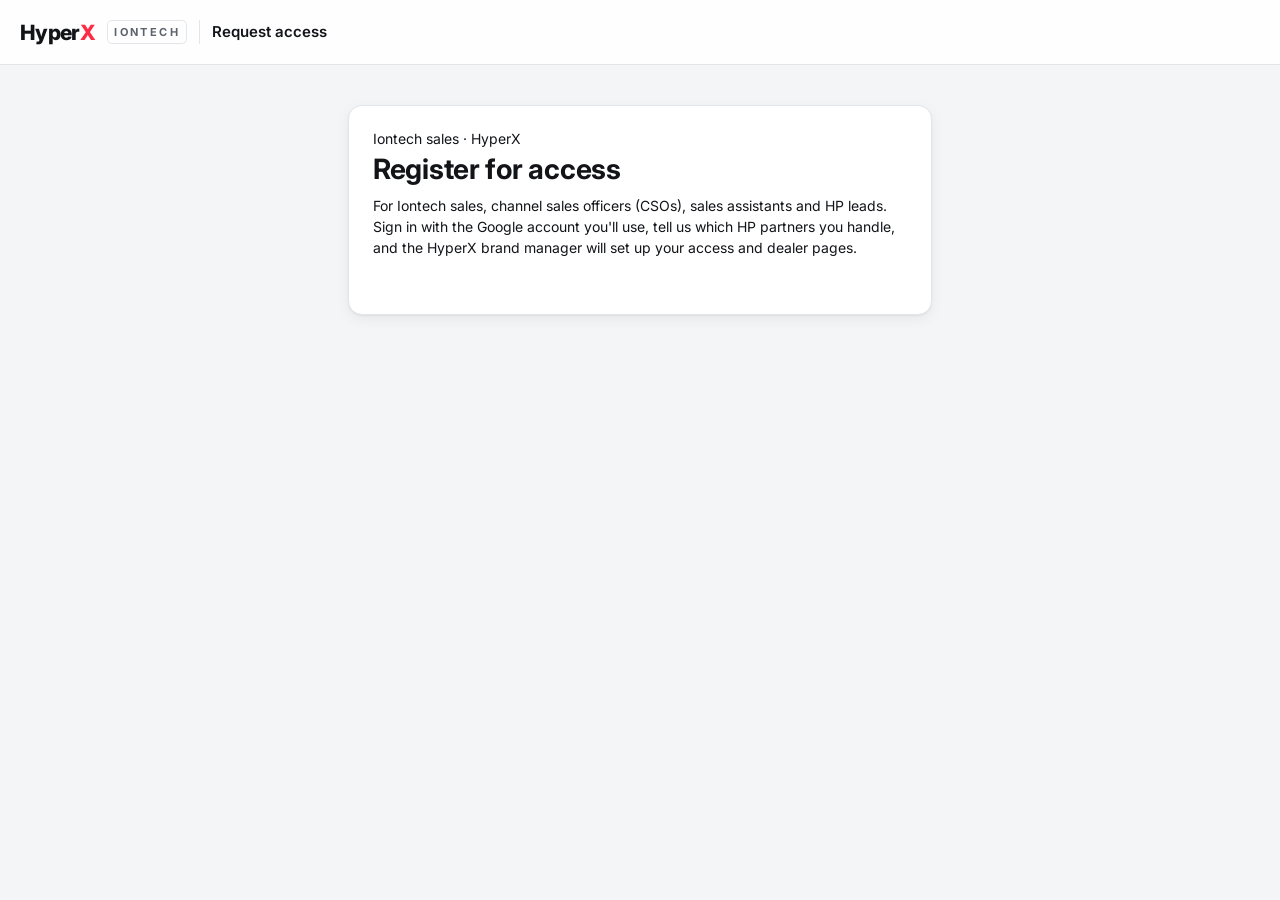
<file: register.html>
<!DOCTYPE html>
<html lang="en" data-theme="dark">
<head>
<meta charset="utf-8">
<meta name="viewport" content="width=device-width, initial-scale=1, viewport-fit=cover">
<title>Request access · HyperX · Iontech</title>
<meta name="robots" content="noindex, nofollow">
<meta name="color-scheme" content="light dark">
<script>(function(){var t=null;try{t=localStorage.getItem("hxpl-theme")}catch(e){}if(t!=="light"&&t!=="dark")t=matchMedia("(prefers-color-scheme: dark)").matches?"dark":"light";document.documentElement.setAttribute("data-theme",t)})();</script>
<link rel="stylesheet" href="https://fonts.googleapis.com/css2?family=Inter:wght@400;500;600;700;800&display=swap">
<link rel="stylesheet" href="assets/hx-app.css">
<style>
.reg{max-width:620px;margin:40px auto;padding:0 18px}
.card{border:1px solid var(--line);border-radius:var(--r);background:var(--surface);box-shadow:var(--shadow);padding:22px 24px;margin-bottom:16px}
label.f{display:grid;gap:5px;font-size:12px;font-weight:700;color:var(--muted);margin-top:14px}
.inp,.txt{border:1px solid var(--line);border-radius:10px;background:var(--surface-2);padding:9px 11px;font-size:14px;color:var(--ink);font-family:inherit}
.txt{min-height:90px;resize:vertical}
.hint{font-size:12px;color:var(--faint);font-weight:500}
.status{font-size:13.5px;margin-top:12px;min-height:18px}.status.ok{color:var(--ok)}.status.err{color:var(--out)}
.pill{display:inline-block;font-size:12px;font-weight:700;border-radius:999px;padding:3px 10px}
.pill.pending{color:var(--lim);background:var(--lim-bg)}.pill.approved{color:var(--ok);background:var(--ok-bg)}.pill.rejected{color:var(--out);background:var(--out-bg)}
.links{display:flex;gap:8px;flex-wrap:wrap;margin-top:14px}
.ent{display:grid;grid-template-columns:1fr 1.4fr auto;gap:8px;align-items:start;margin-top:8px}
.ent .inp{width:100%;box-sizing:border-box}.ent textarea.inp{min-height:40px;resize:vertical}
.ent .x{border:0;background:none;color:var(--faint);font-size:20px;cursor:pointer;padding:6px}
.enth{display:grid;grid-template-columns:1fr 1.4fr auto;gap:8px;font-size:11.5px;font-weight:700;color:var(--muted);margin-top:16px}
@media(max-width:560px){.ent,.enth{grid-template-columns:1fr}.enth span:nth-child(2){display:none}}
</style>
<script src="https://accounts.google.com/gsi/client" async defer></script>
</head>
<body>
<header class="site-header"><div class="header-inner">
  <a class="brand" href="index.html"><span class="wm-hx">Hyper<b>X</b></span><span class="wm-ion">IONTECH</span><span class="brand-divider"></span><span class="brand-title">Request access</span></a>
  <span style="flex:1"></span>
  <div class="user-chip" id="userChip" hidden><span class="who"><b id="userName"></b><span id="userMail"></span></span><button class="btn btn-sm" id="signOut" type="button">Sign out</button></div>
</div></header>
<main class="reg">
  <div class="card" id="step1">
    <p class="eyebrow">Iontech sales · HyperX</p>
    <h1 style="margin:4px 0 8px">Register for access</h1>
    <p class="muted">For Iontech sales, channel sales officers (CSOs), sales assistants and HP leads. Sign in with the Google account you'll use, tell us which HP partners you handle, and the HyperX brand manager will set up your access and dealer pages.</p>
    <div id="gsiButton" style="margin-top:16px"></div>
    <p class="status" id="s1"></p>
  </div>

  <div class="card" id="formCard" hidden>
    <h2 style="margin:0">Your details</h2>
    <label class="f">Full name<input class="inp" id="fName" maxlength="80" autocomplete="name"></label>
    <label class="f">Role<select class="inp" id="fRole"></select></label>
    <label class="f">Group<select class="inp" id="fGroup"><option value="">Choose…</option><option value="GMA 1">GMA 1 · Manila</option><option value="GMA 2">GMA 2 · Manila</option><option value="Prov 1">Prov 1 · Luzon</option><option value="Prov 2">Prov 2 · Visayas</option><option value="Prov 3">Prov 3 · Mindanao</option><option value="Corp">Corp · Corporate accounts</option></select></label>
    <label class="f">Mobile / Viber <span class="hint">optional</span><input class="inp" id="fMobile" maxlength="30" inputmode="tel"></label>
    <div class="enth"><span>HP partner / dealer <span class="hint">with customer code if known</span></span><span>Accounts you manage under it <span class="hint">stores, branches, end customers</span></span><span></span></div>
    <div id="ents"></div>
    <button class="btn btn-sm" id="addEnt" type="button" style="margin-top:8px">+ Add another partner</button>
    <label class="f">Note for the brand manager <span class="hint">optional</span><input class="inp" id="fNote" maxlength="300"></label>
    <div class="links"><button class="btn btn-primary" id="fSend" type="button">Send request</button></div>
    <p class="status" id="s2"></p>
  </div>

  <div class="card" id="doneCard" hidden></div>
</main>
<div class="toast" id="toast"></div>
<script src="assets/hx-auth.js?v=20261125"></script>
<script>
(function(){"use strict";
var $=function(s){return document.querySelector(s)},R=null;
function esc(s){return String(s==null?"":s).replace(/[&<>"']/g,function(c){return{"&":"&amp;","<":"&lt;",">":"&gt;",'"':"&quot;","'":"&#39;"}[c]})}
function st(id,t,ok){var e=$(id);e.textContent=t||"";e.className="status "+(t?(ok?"ok":"err"):"")}
function fmt(s){var d=new Date(s);return isNaN(d)?"":d.toLocaleDateString("en-PH",{month:"short",day:"numeric",year:"numeric"})}
var PAGES={admin:[["admin.html","Admin console"],["sales.html","Special prices"],["dealer.html","Dealer pages"]],csomgr:[["sales.html","Special prices"],["dealer.html","Dealer pages"],["quote.html","Quotations"]],sales:[["sales.html","Special prices"],["dealer.html","Dealer pages"],["quote.html","Quotations"]],csa:[["sales.html","Special prices"],["dealer.html","My dealer pages"],["quote.html","Quotations"]],sm:[["sales.html","Special prices"],["dealer.html","Group dealer pages"],["quote.html","Quotations"]],cso:[["dealer.html","My dealer pages"],["quote.html","Quotations"],["stock.html","Stock commitments"]],hplead:[["dealer.html","Dealer pages"]],dealer:[["dealer.html","My price list"]]};
function show(d){R=d;$("#userChip").hidden=false;$("#userName").textContent=d.name||d.email;$("#userMail").textContent=d.email;st("#s1","");
  var done=$("#doneCard");
  if(d.member){$("#formCard").hidden=true;done.hidden=false;
    done.innerHTML='<span class="pill approved">Access active</span><h2 style="margin:10px 0 6px">You’re all set</h2><p class="muted">Signed in as '+esc(d.email)+' ('+esc(d.member.role)+').</p><div class="links">'+(PAGES[d.member.role]||[]).map(function(p){return '<a class="btn" href="'+p[0]+'">'+p[1]+'</a>'}).join("")+'</div>';return}
  $("#fRole").innerHTML='<option value="">Choose…</option>'+Object.keys(d.roles||{}).map(function(k){return '<option value="'+k+'">'+esc(d.roles[k])+'</option>'}).join("");
  var q=d.request;
  if(q&&q.status!=="rejected"){done.hidden=false;
    done.innerHTML='<span class="pill '+esc(q.status)+'">'+(q.status==="pending"?"Waiting for approval":esc(q.status))+'</span><h2 style="margin:10px 0 6px">Request received</h2><p class="muted">Sent '+esc(fmt(q.requestedOn))+' as <b>'+esc((d.roles||{})[q.role]||q.role)+'</b>. The HyperX brand manager will add you and set up your dealer pages. Once approved, sign in on any page with '+esc(d.email)+'.</p><p class="muted" style="white-space:pre-line"><b>Partners and accounts:</b>\n'+esc(q.partners||"—")+'</p><div class="links"><button class="btn btn-sm" id="editReq" type="button">Edit request</button></div>';
    $("#formCard").hidden=true;$("#editReq").onclick=function(){fill(q);$("#formCard").hidden=false;done.hidden=true};return}
  if(q&&q.status==="rejected"){done.hidden=false;done.innerHTML='<span class="pill rejected">Not approved</span><p class="muted" style="margin-top:10px">Your earlier request was not approved. Please contact the HyperX brand manager.</p>';$("#formCard").hidden=true;return}
  done.hidden=true;$("#formCard").hidden=false;$("#fName").value=$("#fName").value||d.name||""}
function entRow(e){var d=document.createElement("div");d.className="ent";d.innerHTML='<input class="inp" data-e="partner" maxlength="120" placeholder="e.g. PC Express (N-005)" value="'+esc(e&&e.partner||"")+'"><textarea class="inp" data-e="accounts" maxlength="600" placeholder="e.g. SM Megamall, Robinsons Galleria, Acme Corp">'+esc(e&&e.accounts||"")+'</textarea><button type="button" class="x" title="Remove">×</button>';return d}
function setEnts(list){var w=$("#ents");w.innerHTML="";(list&&list.length?list:[{},{}]).forEach(function(e){w.appendChild(entRow(e))})}
function getEnts(){return [].map.call(document.querySelectorAll("#ents .ent"),function(r){return {partner:r.querySelector('[data-e="partner"]').value.trim(),accounts:r.querySelector('[data-e="accounts"]').value.trim()}}).filter(function(e){return e.partner})}
$("#addEnt").addEventListener("click",function(){var r=entRow();$("#ents").appendChild(r);r.querySelector("input").focus()});
$("#ents").addEventListener("click",function(e){if(e.target.classList.contains("x")){var rows=document.querySelectorAll("#ents .ent");if(rows.length>1)e.target.closest(".ent").remove();else e.target.closest(".ent").querySelectorAll(".inp").forEach(function(i){i.value=""})}});
setEnts();
function fill(q){$("#fName").value=q.name||"";$("#fRole").value=q.role||"";$("#fGroup").value=q.group||"";$("#fMobile").value=q.mobile||"";setEnts(q.entries&&q.entries.length?q.entries:(q.partners||"").split("\n").filter(Boolean).map(function(l){var m=l.split(" — accounts: ");return {partner:m[0],accounts:m[1]||""}}));$("#fNote").value=q.note||""}
$("#fSend").addEventListener("click",function(){var b=this,p={name:$("#fName").value.trim(),role:$("#fRole").value,group:$("#fGroup").value,mobile:$("#fMobile").value.trim(),entries:getEnts(),note:$("#fNote").value.trim()};
  if(!p.name||!p.role||!p.group){st("#s2","Fill in your name, role and group.");return}if(!p.entries.length&&p.role!=="csomgr"&&p.role!=="sm"){st("#s2","Add at least one HP partner / dealer you handle.");return}
  b.disabled=true;st("#s2","Sending…",true);HXAuth.api("register",p).then(function(d){b.disabled=false;if(!d.ok){st("#s2",HXAuth.message(d.error)+(d.detail?" — "+d.detail:""));return}st("#s2","");show(d)}).catch(function(e){b.disabled=false;st("#s2","Not sent: "+e.message+". Try again.")})});
function start(){st("#s1","Checking…",true);HXAuth.api("registration",{}).then(function(d){if(!d.ok){st("#s1",HXAuth.message(d.error));return}show(d)}).catch(function(e){st("#s1","Could not reach the server. "+e.message)})}
$("#signOut").addEventListener("click",function(){HXAuth.signOut();location.reload()});
HXAuth.init($("#gsiButton"),start).catch(function(e){st("#s1",HXAuth.message(e.message))});
})();
</script>
</body></html>
</file>
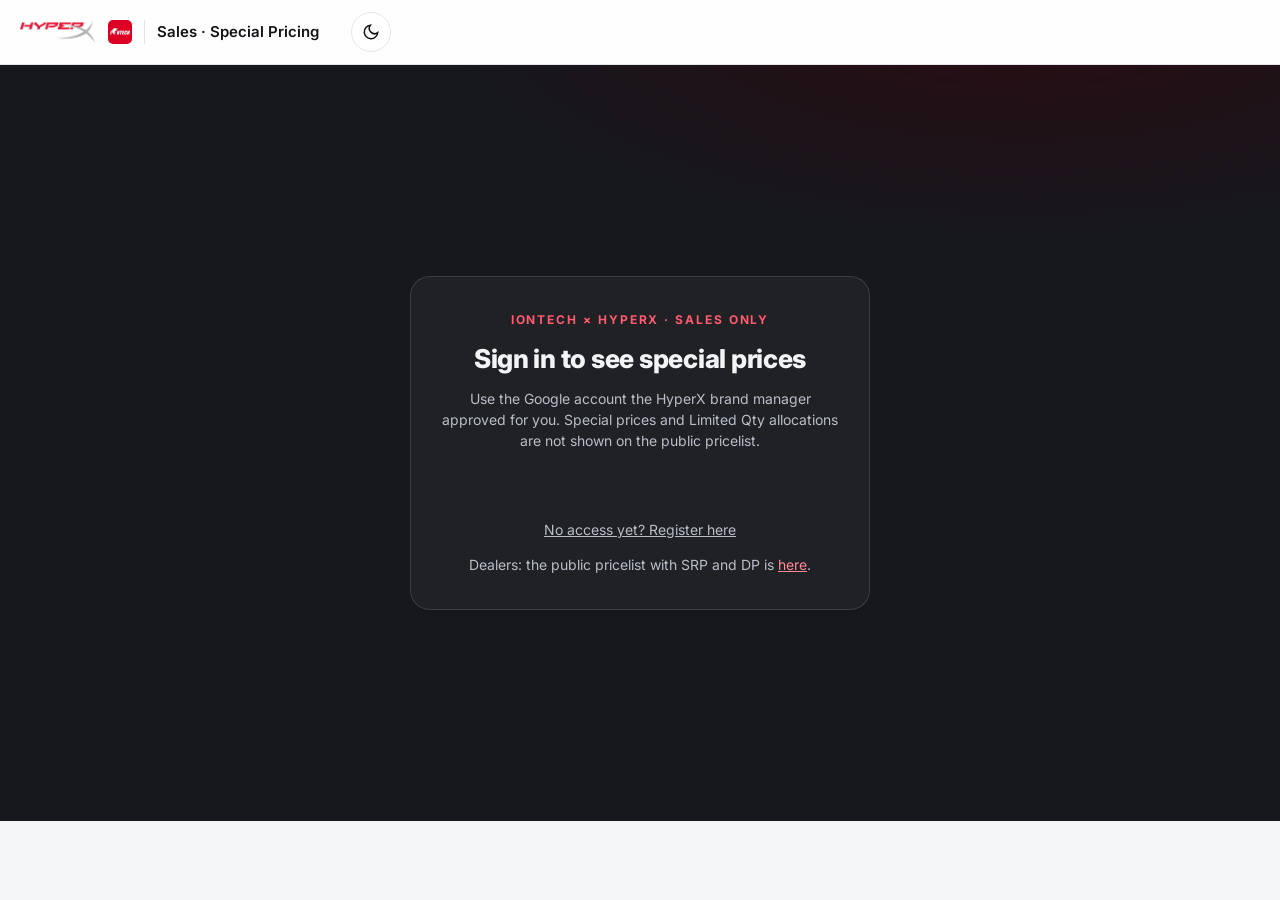
<file: sales.html>
<!DOCTYPE html>
<html lang="en" data-theme="dark">
<head>
<meta charset="utf-8">
<meta name="viewport" content="width=device-width, initial-scale=1, viewport-fit=cover">
<title>Sales Special Pricing · HyperX · Iontech</title>
<meta name="robots" content="noindex, nofollow">
<meta name="theme-color" content="#0d0e10">
<meta name="color-scheme" content="light dark">
<script>
(function(){var t=null;try{t=localStorage.getItem("hxpl-theme")}catch(e){}
if(t!=="light"&&t!=="dark")t=window.matchMedia&&matchMedia("(prefers-color-scheme: dark)").matches?"dark":"light";
document.documentElement.setAttribute("data-theme",t)})();
</script>
<link rel="preconnect" href="https://fonts.googleapis.com">
<link rel="stylesheet" href="https://fonts.googleapis.com/css2?family=Inter:wght@400;500;600;700;800&display=swap">
<link rel="stylesheet" href="assets/hx-app.css">
<script src="https://accounts.google.com/gsi/client" async defer></script>
</head>
<body>
<header class="site-header">
  <div class="header-inner">
    <a class="brand" href="index.html" aria-label="Back to the HyperX pricelist">
      <span class="wm-hx">Hyper<b>X</b></span>
      <span class="wm-ion">IONTECH</span>
      <span class="brand-divider" aria-hidden="true"></span>
      <span class="brand-title">Sales · Special Pricing</span>
    </a>
    <div class="search" role="search" id="searchBox" hidden>
      <svg viewBox="0 0 24 24" aria-hidden="true"><circle cx="11" cy="11" r="7"/><path d="m20 20-3.5-3.5"/></svg>
      <input id="q" type="search" placeholder="Search model, SKU…" autocomplete="off" spellcheck="false" aria-label="Search special prices">
    </div>
    <a class="btn hdr-link" href="stock.html">Stock commitments</a>
  <a class="btn hdr-link" href="quote.html">Quotations</a>
    <a class="btn hdr-link" href="dealer.html" id="dealerLink" hidden>Dealer pages</a>
    <a class="btn hdr-link" href="admin.html" id="adminLink" hidden>Admin</a>
    <a class="btn hdr-link" href="editor.html" id="editorLink" hidden>Pricelist editor</a>
    <div class="user-chip" id="userChip" hidden>
      <img id="userPic" alt="" referrerpolicy="no-referrer">
      <span class="who"><b id="userName"></b><span id="userEmail"></span></span>
      <button class="btn btn-sm" id="signOut" type="button">Sign out</button>
    </div>
    <button class="icon-btn" id="themeToggle" type="button" aria-label="Switch theme" title="Switch light / dark">
      <svg class="i-sun" viewBox="0 0 24 24"><circle cx="12" cy="12" r="4"/><path d="M12 2v2M12 20v2M4.9 4.9l1.4 1.4M17.7 17.7l1.4 1.4M2 12h2M20 12h2M4.9 19.1l1.4-1.4M17.7 6.3l1.4-1.4"/></svg>
      <svg class="i-moon" viewBox="0 0 24 24"><path d="M21 12.8A9 9 0 1 1 11.2 3a7 7 0 0 0 9.8 9.8z"/></svg>
    </button>
  </div>
</header>

<section class="gate" id="gate">
  <div class="gate-card">
    <p class="eyebrow">Iontech × HyperX · Sales only</p>
    <h1>Sign in to see special prices</h1>
    <p>Use the Google account the HyperX brand manager approved for you. Special prices and Limited Qty allocations are not shown on the public pricelist.</p>
    <div id="gsiButton"></div>
    <p class="gate-msg" id="gateMsg" role="status" aria-live="polite"></p><p class="gate-msg" style="margin-top:6px"><a href="register.html">No access yet? Register here</a></p>
    <p class="gate-foot">Dealers: the public pricelist with SRP and DP is <a href="index.html" style="color:#ff8a98">here</a>.</p>
  </div>
</section>

<main class="container app-main" id="app" hidden>
  <div class="page-head">
    <div>
      <p class="eyebrow">HyperX · Special pricing</p>
      <h1>Special prices by SKU</h1>
      <p class="meta" id="meta"></p>
    </div>
    <span class="spacer"></span>
    <button class="btn" type="button" id="copyBtn" title="Copy SKU, SKU Desc, SRP, Regular DP, SP for Viber, email or Excel"><svg viewBox="0 0 24 24"><rect x="9" y="9" width="11" height="11" rx="2"/><path d="M5 15V5a1 1 0 0 1 1-1h10"/></svg>Copy as table</button>
    <button class="btn" type="button" id="xlsxBtn"><svg viewBox="0 0 24 24"><path d="M12 3v12M7 10l5 5 5-5M5 21h14"/></svg>Excel (prices + stock)</button>
    <button class="btn" type="button" id="csvBtn"><svg viewBox="0 0 24 24"><path d="M12 3v12M7 10l5 5 5-5M5 21h14"/></svg>CSV</button>
  </div>

  <p class="notice" id="note"><svg viewBox="0 0 24 24"><path d="M12 9v4M12 17h.01"/><path d="M10.3 3.9 1.8 18a2 2 0 0 0 1.7 3h17a2 2 0 0 0 1.7-3L13.7 3.9a2 2 0 0 0-3.4 0z"/></svg><span id="noteText"></span></p>

  <div class="toolbar">
    <div class="toolbar-left">
      <div class="seg" role="group" aria-label="Price type" id="segTier">
        <button type="button" data-v="all" aria-pressed="true">All<span class="n" id="nAll"></span></button>
        <button type="button" data-v="limited" aria-pressed="false">Limited Qty<span class="n" id="nLim"></span></button>
        <button type="button" data-v="special" aria-pressed="false">Special<span class="n" id="nSp"></span></button>
      </div>
      <div class="seg" role="group" aria-label="New or existing" id="segNew">
        <button type="button" data-v="all" aria-pressed="true">All</button>
        <button type="button" data-v="new" aria-pressed="false">New</button>
        <button type="button" data-v="existing" aria-pressed="false">Existing</button>
      </div>
      <select class="sel" id="cat" aria-label="Category"><option value="">All categories</option></select>
    </div>
    <div class="toolbar-right">
      <label class="check" id="marginToggleWrap" hidden><input type="checkbox" id="showMargins"><span class="box"><svg viewBox="0 0 24 24"><path d="M5 12l5 5 9-10"/></svg></span><span class="label">Show cost &amp; margins</span></label>
      <p class="result-count" id="count"></p>
    </div>
  </div>

  <div class="tbl-wrap">
    <table class="tbl" id="tbl">
      <thead><tr id="thead"></tr></thead>
      <tbody id="tbody"><tr><td class="loading" colspan="9">Loading prices…</td></tr></tbody>
    </table>
  </div>
  <p class="foot-note">Prices in Philippine Peso (₱), VAT-inclusive. <b>Limited Qty Price</b> = backed by the HP rebate or below our normal margin; it holds only for the units shown, or while stocks last. Units left are indicative; confirm with the reservation thread before committing. For internal sales use only — do not forward this page to dealers.</p>
</main>

<div class="toast" id="toast" role="status" aria-live="polite"></div>

<script src="assets/hx-auth.js?v=20261125"></script>
<script src="assets/hx-shell.js?v=20261125"></script>
<script>HXShell.attach({title:"Special pricing"})</script>
<script src="assets/hx-xlsx.js?v=20261125"></script>
<script src="assets/hx-cart.js?v=20261125"></script>
<script>
(function(){
"use strict";
var $=function(s){return document.querySelector(s)}, $$=function(s){return Array.prototype.slice.call(document.querySelectorAll(s))};
var CAT_ORDER=["PC Headset","Console","Mobile Audio","Microphone","Mouse","Keyboard","Accessory","Monitor"];
var DATA=null, CATALOG={}, ME=null, st={tier:"all",nw:"all",cat:"",q:"",margins:false};

function esc(s){return String(s==null?"":s).replace(/[&<>"']/g,function(c){return {"&":"&amp;","<":"&lt;",">":"&gt;",'"':"&quot;","'":"&#39;"}[c]})}
function peso(n,dec){if(n==null||n===""||isNaN(n))return "—";return "₱"+Number(n).toLocaleString("en-PH",{minimumFractionDigits:dec?2:0,maximumFractionDigits:dec?2:0})}
function pesoAuto(n){return n!=null&&Math.round(n)!==n?peso(n,true):peso(n)}
function pct(x){return x==null||isNaN(x)?"—":(x*100).toFixed(1)+"%"}
function toast(t){var el=$("#toast");el.textContent=t;el.classList.add("show");clearTimeout(toast.t);toast.t=setTimeout(function(){el.classList.remove("show")},2200)}
function fmtDay(s){if(!s)return "";var d=new Date(s+"T00:00:00+08:00");return isNaN(d)?s:d.toLocaleDateString("en-PH",{month:"short",day:"numeric",year:"numeric"})}

/* theme */
$("#themeToggle").addEventListener("click",function(){var t=document.documentElement.getAttribute("data-theme")==="dark"?"light":"dark";document.documentElement.setAttribute("data-theme",t);try{localStorage.setItem("hxpl-theme",t)}catch(e){}});

/* product names + photos from the public catalog */
fetch("data/products.json",{cache:"no-store"}).then(function(r){return r.json()}).then(function(d){
  (d.products||[]).forEach(function(p){(p.variants||[]).forEach(function(v){if(!v.sku)return;
    var sku=String(v.sku).split("#")[0].trim().toUpperCase();
    var imgs=[].concat(v.gallery||[],v.img||[],p.img||[]).filter(Boolean);
    CATALOG[sku]={name:p.name,label:v.label,img:imgs[0]||null,alt:imgs.slice(1).join("|")}})});
  if(DATA)render();
}).catch(function(){});

/* sign-in */
function gateMsg(t,ok){var m=$("#gateMsg");m.textContent=t||"";m.classList.toggle("ok",!!ok)}
function onToken(){gateMsg("Checking your access…",true);load()}
function load(){
  HXAuth.api("prices").then(function(d){
    if(!d.ok){
      if(d.error==="cso_dealers_only"){location.replace("dealer.html");return}
      if(d.error==="not_allowed"){gateMsg(HXAuth.message(d.error)+" ("+(d.email||"")+")");HXAuth.signOut();}
      else gateMsg(HXAuth.message(d.error));
      showGate();return}
    DATA=d;ME=d.user;showApp();render();
  }).catch(function(e){gateMsg("Could not reach the pricing server. "+e.message);showGate()});
}
function showGate(){$("#gate").hidden=false;$("#app").hidden=true;$("#userChip").hidden=true;$("#searchBox").hidden=true;["#editorLink","#adminLink","#dealerLink"].forEach(function(i){$(i).hidden=true})}
function showApp(){
  $("#gate").hidden=true;$("#app").hidden=false;$("#searchBox").hidden=false;$("#userChip").hidden=false;
  $("#userName").textContent=ME.name||ME.email;$("#userEmail").textContent=ME.role==="admin"?"Admin":ME.email;
  if(ME.picture)$("#userPic").src=ME.picture;else $("#userPic").hidden=true;
  var admin=ME.role==="admin",can=DATA.can||{};$("#editorLink").hidden=!admin;$("#adminLink").hidden=!admin;$("#dealerLink").hidden=!can.dealers;$("#marginToggleWrap").hidden=!admin;
  var cats=uniqCats();$("#cat").innerHTML='<option value="">All categories</option>'+cats.map(function(c){return '<option>'+esc(c)+'</option>'}).join("");
  var dl=DATA.deal;
  $("#meta").innerHTML="Prices as of <b>"+esc(fmtDay(DATA.asOf)||"—")+"</b>"+(dl?" · HP rebate deal "+esc(dl.id)+" runs to "+esc(fmtDay(dl.end)):"")+(DATA.selloutAsOf?" · rebate units counted from HP sell-out up to "+esc(fmtDay(DATA.selloutAsOf)):"")+"<br>SAP stock as of <b>"+esc(DATA.stockAsOf||"—")+"</b> · HP incoming (OSS) as of <b>"+esc(DATA.incomingAsOf||"not uploaded yet")+"</b>";
  $("#noteText").textContent=DATA.note||"Limited Qty prices are backed by the HP rebate and last only for the units shown.";
}
$("#signOut").addEventListener("click",function(){HXAuth.signOut();DATA=null;gateMsg("Signed out.",true);showGate()});

HXAuth.init($("#gsiButton"),onToken).catch(function(e){gateMsg(HXAuth.message(e.message==="not_configured"?"not_configured":e.message))});

/* filters */
function wireSeg(id,key){$$("#"+id+" button").forEach(function(b){b.addEventListener("click",function(){
  st[key]=b.dataset.v;$$("#"+id+" button").forEach(function(x){x.setAttribute("aria-pressed",x===b)});render()})})}
wireSeg("segTier","tier");wireSeg("segNew","nw");
$("#cat").addEventListener("change",function(e){st.cat=e.target.value;render()});
$("#q").addEventListener("input",function(e){st.q=e.target.value.trim().toLowerCase();render()});
$("#showMargins").addEventListener("change",function(e){st.margins=e.target.checked;render()});

function uniqCats(){var s={};DATA.items.forEach(function(i){s[i.cat]=1});return Object.keys(s).sort(function(a,b){var x=CAT_ORDER.indexOf(a),y=CAT_ORDER.indexOf(b);return (x<0?99:x)-(y<0?99:y)||a.localeCompare(b)})}
function title(i){var c=CATALOG[i.sku];return c?c.name+(c.label?" · "+c.label:""):i.desc}
function rows(){
  return DATA.items.filter(function(i){
    if(st.tier!=="all"&&i.tier!==st.tier)return false;
    if(st.nw==="new"&&!i.isNew)return false;
    if(st.nw==="existing"&&i.isNew)return false;
    if(st.cat&&i.cat!==st.cat)return false;
    if(st.q){var hay=(i.sku+" "+i.desc+" "+title(i)+" "+i.cat).toLowerCase();if(!st.q.split(/\s+/).every(function(w){return hay.indexOf(w)>=0}))return false}
    return true});
}
function xtags(i){return (i.eol?'<span class="tag tag-out" title="Not in the latest HP OPG">EOL</span>':"")+(i.exclusive?'<span class="units" title="Dealer-exclusive SKU">Exclusive: '+esc(i.exclusive.join(", "))+'</span>':"")}
function tierCell(i){return tierCell0(i)+xtags(i)}
function tierCell0(i){
  if(i.tier!=="limited")return '<span class="tag tag-sp">Special price</span>';
  var u=i.unitsLeft;
  if(u===0)return '<span class="tag tag-out">Limited Qty · none left</span><span class="units">Confirm with PM before quoting</span>';
  return '<span class="tag tag-lim">Limited Qty Price</span><span class="units">'+(u!=null?"<b>"+u+"</b> unit"+(u===1?"":"s")+" left · ":"")+'while stocks last</span>';
}
function num(v){return v==null?"—":Number(v).toLocaleString("en-PH")}
function sday(s){if(!s)return "TBA";var d=new Date(s+"T00:00:00+08:00");return isNaN(d)?s:d.toLocaleDateString("en-PH",{month:"short",day:"numeric"})}
function incDetail(i){return (i.incomingLines||[]).map(function(l){return l.qty+" "+(l.status==="Shipped"?"shipped":l.status.toLowerCase())+", ETA "+sday(l.eta)+(l.mode?" ("+l.mode+")":"")+" · PO "+l.po}).join("; ")}
function stockCells(i){var a=i.atp,oh=i.onHand,c=i.committed||0;
  return '<td class="r"><b>'+num(oh)+'</b></td><td class="r'+(a===0?' neg':'')+'">'+num(a)+(c?'<span class="units">'+c+' committed</span>':'')+'</td>'+
    '<td>'+(i.incoming?'<b>'+num(i.incoming)+'</b>'+(i.incomingLines||[]).map(function(l){return '<span class="units">'+l.qty+' · ETA '+esc(sday(l.eta))+(l.status&&l.status!=="Shipped"?' · '+esc(l.status.toLowerCase()):'')+(l.mode?' · '+esc(l.mode):'')+'</span>'}).join(""):'<span class="units">—</span>')+'</td>'}
/* Prices for the quote cart when the user switches dealer: '' = sales special prices; otherwise that dealer's authorized prices. */
function salesReprice(id){if(!id){var m={};(DATA.items||[]).forEach(function(i){m[i.sku]={price:i.sp,reg:i.dp}});return Promise.resolve(m)}
  return HXAuth.api("dealer",{dealerId:id}).then(function(d){if(!d.ok)throw new Error(HXAuth.message(d.error));var m={};(d.items||[]).forEach(function(i){m[i.sku]={price:i.price,reg:i.dp}});return m})}
function render(){
  if(!DATA)return;
  var admin=ME&&ME.role==="admin"&&st.margins;
  var cols=['<th>Product</th>','<th>SKU</th>','<th class="c">Type</th>','<th class="r">SRP</th>','<th class="r">Base DP</th>','<th class="r">Special price</th>','<th>Price type</th>','<th class="r" title="SAP unrestricted stock">On hand</th>','<th class="r" title="On hand minus approved reservations, holds and allocations">Available</th>','<th title="Open HP orders from the OSS report">Incoming</th>','<th></th>'];
  if(admin)cols.push('<th class="r">Invoice cost</th>','<th class="r">Rebate/unit</th>','<th class="r">Margin w/o rebate</th>','<th class="r">Margin w/ rebate</th>');
  $("#thead").innerHTML=cols.join("");
  var all=DATA.items, list=rows();
  $("#nAll").textContent=all.length;$("#nLim").textContent=all.filter(function(i){return i.tier==="limited"}).length;$("#nSp").textContent=all.filter(function(i){return i.tier!=="limited"}).length;
  $("#count").innerHTML="<strong>"+list.length+"</strong> SKU"+(list.length===1?"":"s");
  var by={};list.forEach(function(i){(by[i.cat]=by[i.cat]||[]).push(i)});
  var html="";
  uniqCats().forEach(function(c){var g=by[c];if(!g)return;
    g.sort(function(a,b){return (a.tier==="limited"?0:1)-(b.tier==="limited"?0:1)||title(a).localeCompare(title(b))});
    html+='<tr class="grp"><td colspan="'+cols.length+'">'+esc(c)+'<span class="n">'+g.length+'</span></td></tr>';
    g.forEach(function(i){var cat=CATALOG[i.sku];
      html+='<tr><td><div class="prod"><span class="thumb">'+(cat&&cat.img?'<img src="'+esc(cat.img)+'" data-alt="'+esc(cat.alt)+'" alt="" loading="lazy">':"")+'</span><span class="desc">'+esc(title(i))+(cat?'<small>'+esc(i.desc)+'</small>':"")+'</span></div></td>'+
        '<td class="sku">'+esc(i.sku)+'</td>'+
        '<td class="c">'+(i.isNew?'<span class="tag tag-new">New</span>':'<span class="tag tag-muted">Existing</span>')+'</td>'+
        '<td class="r">'+peso(i.srp)+'</td><td class="r">'+pesoAuto(i.dp)+'</td>'+
        '<td class="r sp-val">'+peso(i.sp)+'</td><td>'+tierCell(i)+'</td>'+stockCells(i)+'<td>'+HXCart.btn({sku:i.sku,desc:title(i),price:i.sp,srp:i.srp,reg:i.dp,cat:i.cat})+'</td>'+
        (admin?'<td class="r">'+peso(i.cost,true)+'</td><td class="r">'+(i.rebate?peso(i.rebate)+(i.rebateLeft!=null?' <span class="units">'+i.rebateLeft+' claimable</span>':""):"—")+'</td>'+
          '<td class="r '+(i.marginNoRebate<0?"neg":i.marginNoRebate<DATA.minMargin?"warn":"okc")+'">'+pct(i.marginNoRebate)+'</td><td class="r">'+pct(i.marginWithRebate)+'</td>':"")+
        '</tr>'})});
  setTimeout(wireImgs,0);
  $("#tbody").innerHTML=html||'<tr class="empty-row"><td colspan="'+cols.length+'">No SKUs match. Clear a filter or try another search.</td></tr>';
  if(window.HXCart){if(!render.cart){render.cart=1;HXCart.init({context:"sales",basis:"Special price",canLog:function(){return true},page:"sales",user:function(){return ME},dealers:function(){return DATA&&DATA.myDealers||[]},reprice:salesReprice})}HXCart.mark()}
}

/* photos: fall back through the other gallery images, then hide */
function wireImgs(){$$("#tbody img[data-alt]").forEach(function(im){if(im.dataset.w)return;im.dataset.w=1;
  im.addEventListener("error",function next(){var a=(im.dataset.alt||"").split("|").filter(Boolean);if(a.length){im.dataset.alt=a.slice(1).join("|");im.src=a[0]}else{im.removeEventListener("error",next);im.remove()}})})}

/* export: same columns as the quote format (SKU, SKU Desc, SRP, Regular DP, SP) */
function exportRows(){return rows().map(function(i){return [i.sku,title(i),i.srp,i.dp,i.sp,i.tier==="limited"?"Limited Qty"+(i.unitsLeft!=null?" ("+i.unitsLeft+" left)":""):"Special",num(i.onHand),i.committed||0,num(i.atp),i.incoming||0,i.incoming?sday(i.nextEta):"",incDetail(i)]})}
var HDR=["SKU","SKU Desc","SRP","Regular DP","SP","Price type","On hand","Committed","Available","Incoming","Next ETA","Incoming detail"];
$("#xlsxBtn").addEventListener("click",function(){if(!DATA)return;var b=$("#xlsxBtn"),lbl=b.innerHTML;b.disabled=true;b.textContent="Building…";
  var list=rows(),asOf=new Date().toLocaleDateString("en-PH",{month:"long",day:"numeric",year:"numeric"});
  HXXlsx.pricelist({stock:true,showcase:false,title:"HyperX Special DP + Inventory · Internal",dealer:"Iontech internal",asOf:asOf,catOrder:CAT_ORDER,
    subtitle:"Prices as of "+fmtDay(DATA.asOf)+" · SAP stock "+(DATA.stockAsOf||"—")+" · HP incoming (OSS) "+(DATA.incomingAsOf||"—")+" · PHP, VAT-inclusive",
    items:list.map(function(i){var c=CATALOG[i.sku]||{};return {sku:i.sku,cat:i.cat,series:c.name||"",desc:c.name?title(i):i.desc,srp:i.srp,dp:i.dp,price:i.sp,tier:i.tier==="limited"?"limited":"special",isNew:i.isNew,unitsLeft:i.tier==="limited"?i.unitsLeft:null,
      onHand:i.onHand,committed:i.committed||0,atp:i.atp,incoming:i.incoming||0,nextEta:i.incoming?sday(i.nextEta):"",incDetail:incDetail(i)}}),
    notes:["INTERNAL — Special DP is the Iontech sales price, not a dealer price list. Do not forward to dealers as-is.","Available = SAP on hand minus approved reservations, holds and allocations. Incoming = open HP orders from the OSS report (shipped or in production, not yet delivered); ETA is HP's scheduled delivery date.","LIMITED QTY PRICE is backed by the HP rebate and holds only for the units shown."]
  }).then(function(blob){var a=document.createElement("a");a.href=URL.createObjectURL(blob);a.download="HyperX-Special-DP-Inventory-"+new Date().toISOString().slice(0,10)+".xlsx";a.click();toast("Excel downloaded")})
  .catch(function(e){toast("Excel export failed: "+e.message)}).then(function(){b.disabled=false;b.innerHTML=lbl})});
$("#copyBtn").addEventListener("click",function(){
  var t=[HDR].concat(exportRows()).map(function(r){return r.join("\t")}).join("\n");
  (navigator.clipboard?navigator.clipboard.writeText(t):Promise.reject()).then(function(){toast("Copied "+(exportRows().length)+" rows")},function(){toast("Copy failed — select the table instead")});
});
$("#csvBtn").addEventListener("click",function(){
  var q=function(x){x=String(x==null?"":x);return /[",\n]/.test(x)?'"'+x.replace(/"/g,'""')+'"':x};
  var csv="﻿"+[HDR].concat(exportRows()).map(function(r){return r.map(q).join(",")}).join("\r\n");
  var a=document.createElement("a");a.href=URL.createObjectURL(new Blob([csv],{type:"text/csv"}));a.download="HyperX-special-prices-"+(DATA.asOf||"today")+".csv";a.click();setTimeout(function(){URL.revokeObjectURL(a.href)},500);
});
})();
</script>
</body>
</html>
</file>
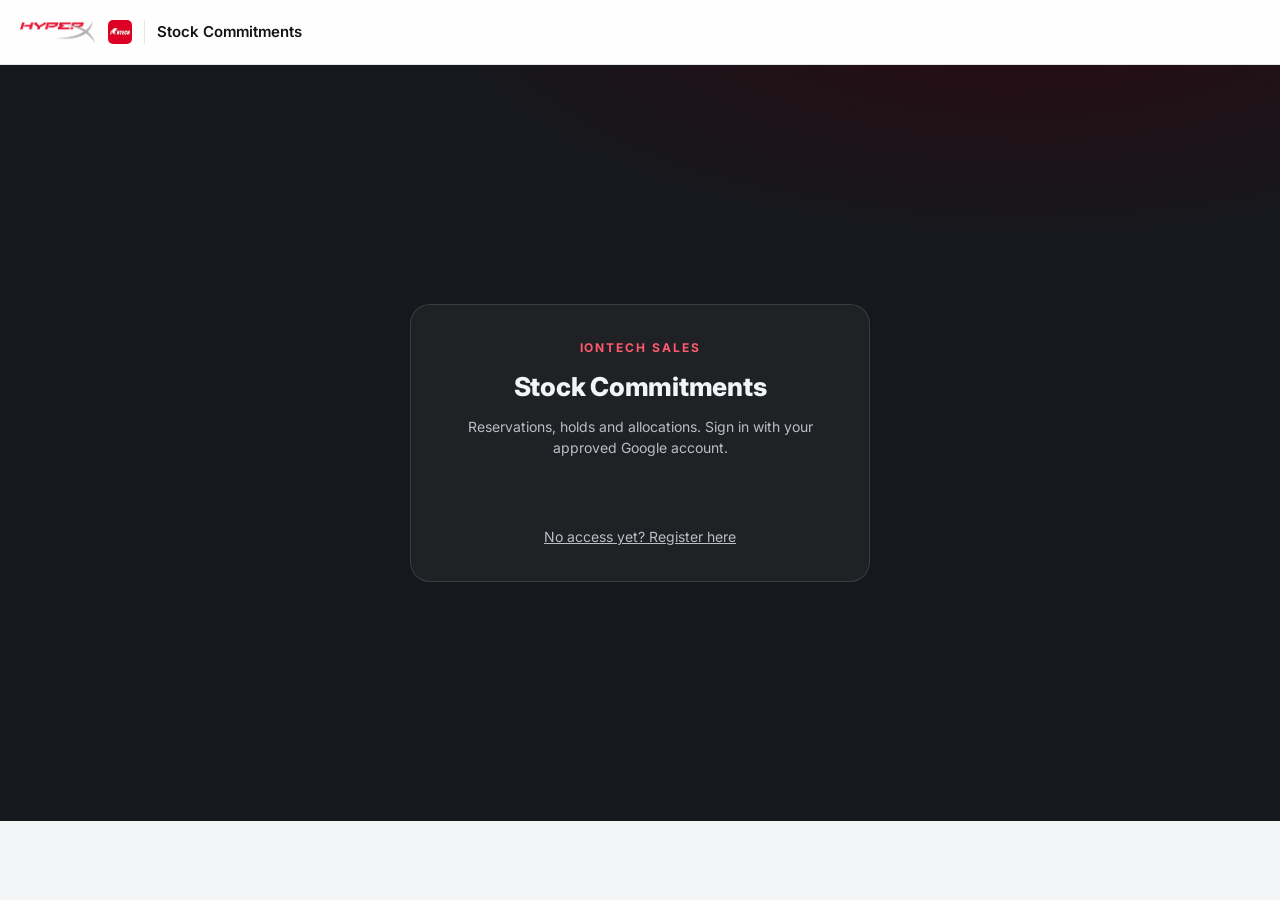
<file: stock.html>
<!DOCTYPE html>
<html lang="en" data-theme="dark">
<head>
<meta charset="utf-8">
<meta name="viewport" content="width=device-width, initial-scale=1, viewport-fit=cover">
<title>Stock Commitments · HyperX · Iontech</title>
<meta name="robots" content="noindex, nofollow">
<meta name="color-scheme" content="light dark">
<script>(function(){var t=null;try{t=localStorage.getItem("hxpl-theme")}catch(e){}if(t!=="light"&&t!=="dark")t=matchMedia("(prefers-color-scheme: dark)").matches?"dark":"light";document.documentElement.setAttribute("data-theme",t)})();</script>
<link rel="stylesheet" href="https://fonts.googleapis.com/css2?family=Inter:wght@400;500;600;700;800&display=swap">
<link rel="stylesheet" href="assets/hx-app.css">
<style>
.container,.header-inner{max-width:1500px}
.tabs{display:flex;gap:4px;border-bottom:1px solid var(--line);margin-bottom:14px;overflow-x:auto}
.tabs button{border:0;background:none;padding:10px 14px;font-weight:600;color:var(--muted);border-bottom:2px solid transparent;cursor:pointer;white-space:nowrap}
.tabs button[aria-selected="true"]{color:var(--ink);border-bottom-color:var(--red-2)}
.tabs .n{font-size:11px;border:1px solid var(--line);border-radius:999px;padding:0 6px;margin-left:5px}
.card{border:1px solid var(--line);border-radius:var(--r);background:var(--surface);box-shadow:var(--shadow);padding:14px 16px;margin-bottom:14px}
.inp{height:34px;border:1px solid var(--line);border-radius:9px;background:var(--surface-2);padding:0 10px;font-size:13px}
.row{display:flex;gap:10px;flex-wrap:wrap;align-items:center}
label.f{display:grid;gap:3px;font-size:11.5px;font-weight:700;color:var(--muted)}
.sugg{position:absolute;z-index:20;top:38px;left:0;right:0;max-height:320px;overflow:auto;background:var(--surface);border:1px solid var(--line);border-radius:10px;box-shadow:0 12px 30px rgba(0,0,0,.25)}
.sugg button{display:flex;gap:10px;width:100%;text-align:left;border:0;background:none;padding:7px 10px;cursor:pointer;font-size:12.5px}
.sugg button:hover,.sugg button.on{background:var(--surface-2)}.sugg .s{font-weight:700;width:76px;flex:none}.sugg .m{color:var(--faint);margin-left:auto;white-space:nowrap}
.st{font-size:11px;font-weight:700;border-radius:999px;padding:2px 9px;text-transform:capitalize;white-space:nowrap}
.st.pending{color:var(--lim);background:var(--lim-bg)}.st.approved{color:var(--ok);background:var(--ok-bg)}.st.rejected,.st.cancelled{color:var(--out);background:var(--out-bg)}.st.released,.st.expired{color:var(--unk);background:var(--unk-bg)}
.ty{font-size:11px;font-weight:800;letter-spacing:.06em;text-transform:uppercase}
.x{border:0;background:none;color:var(--faint);cursor:pointer;font-size:18px}
.status{font-size:13px;min-height:18px}.status.ok{color:var(--ok)}.status.err{color:var(--out)}
.over{color:var(--out);font-weight:800}
tr.batch td{background:var(--bg);font-weight:700;font-size:12.5px}
</style>
<script src="https://accounts.google.com/gsi/client" async defer></script>
</head>
<body>
<header class="site-header"><div class="header-inner">
  <a class="brand" href="index.html"><span class="wm-hx">Hyper<b>X</b></span><span class="wm-ion">IONTECH</span><span class="brand-divider"></span><span class="brand-title">Stock Commitments</span></a>
  <span style="flex:1"></span>
  <a class="btn hdr-link" href="quote.html">Quotations</a><a class="btn hdr-link" href="dealer.html">Dealer pages</a><a class="btn hdr-link" href="admin.html" id="adminLink" hidden>Admin</a>
  <div class="user-chip" id="userChip" hidden><span class="who"><b id="userName"></b><span id="userRole"></span></span><button class="btn btn-sm" id="signOut" type="button">Sign out</button></div>
</div></header>
<section class="gate" id="gate"><div class="gate-card"><p class="eyebrow">Iontech sales</p><h1>Stock Commitments</h1><p>Reservations, holds and allocations. Sign in with your approved Google account.</p><div id="gsiButton"></div><p class="gate-msg" id="gateMsg"></p><p class="gate-msg" style="margin-top:6px"><a href="register.html">No access yet? Register here</a></p></div></section>

<main class="container app-main" id="app" hidden>
  <div class="page-head"><div><p class="eyebrow">Reservations · Holds · Allocations</p><h1>Stock Commitments</h1><p class="meta" id="meta"></p></div><span class="spacer"></span><button class="btn" id="refresh" type="button">Refresh</button></div>
  <nav class="tabs"><button data-t="board" aria-selected="true">Shared board</button><button data-t="new" aria-selected="false">New request</button><button data-t="approve" aria-selected="false" id="tabApprove" hidden>Approvals<span class="n" id="nPend"></span></button></nav>

  <section data-p="board">
    <div class="toolbar"><div class="toolbar-left">
      <select class="inp" id="fType"><option value="">All types</option><option value="reservation">Reservations</option><option value="hold">Holds</option><option value="allocation">Allocations</option></select>
      <select class="inp" id="fStatus"><option value="live">Pending + approved</option><option value="">All (30 days)</option><option value="pending">Pending</option><option value="approved">Approved</option><option value="expired">Expired</option><option value="released">Released</option><option value="rejected">Rejected</option></select>
      <input class="inp" id="fQ" placeholder="Search SKU, dealer, person…" style="width:220px">
      <label class="check"><input type="checkbox" id="fMine"><span class="box"><svg viewBox="0 0 24 24"><path d="M5 12l5 5 9-10"/></svg></span><span class="label">Mine only</span></label>
    </div><div class="toolbar-right"><p class="result-count" id="count"></p></div></div>
    <div class="tbl-wrap"><table class="tbl"><thead><tr><th>Request</th><th>Type</th><th>Status</th><th>Dealer</th><th>SKU</th><th>Description</th><th class="r">Qty</th><th class="r">Available now</th><th>Until</th><th>By</th><th>Remarks</th><th></th></tr></thead><tbody id="board"></tbody></table></div>
    <p class="foot-note">Only <b>approved</b> requests reduce available stock. Available now = SAP on hand − approved reservations, holds and allocations. Reservations expire at the end of their day (Manila); holds at the end of their hold-until date; allocations stay until released.</p>
  </section>

  <section data-p="new" hidden>
    <div class="card">
      <div class="row">
        <label class="f">Type<select class="inp" id="nType"><option value="reservation">Reservation (today only)</option><option value="hold">Hold (until a date, needs approval)</option><option value="allocation">Allocation (needs approval)</option></select></label>
        <label class="f">Dealer<select class="inp" id="nDealer" style="min-width:240px"></select></label>
        <label class="f" id="untilWrap" hidden><span id="untilLbl">Hold until</span><input class="inp" type="date" id="nUntil"></label>
        <label class="f" style="flex:1;min-width:200px">Remarks<input class="inp" id="nRemarks" placeholder="e.g. CONFIRMATION, PLACEMENT"></label>
      </div>
      <div style="position:relative;margin-top:10px"><input class="inp" id="q" placeholder="Add item: type model or SKU, Enter to add" style="width:100%" autocomplete="off"><div class="sugg" id="sugg" hidden></div></div>
    </div>
    <div class="tbl-wrap"><table class="tbl"><thead><tr><th>SKU</th><th>Description</th><th class="r">On hand</th><th class="r">Available</th><th class="r">Pending (others)</th><th class="r">Qty</th><th></th></tr></thead><tbody id="nLines"></tbody></table></div>
    <div class="row" style="margin-top:10px"><span class="status" id="nStatus"></span><span style="flex:1"></span><button class="btn btn-primary" id="nSubmit" type="button" disabled>Submit request</button></div>
  </section>

  <section data-p="approve" hidden>
    <div class="row" style="margin-bottom:10px"><input class="inp" id="aNote" placeholder="Note for the requester (optional)" style="flex:1"><button class="btn" id="aReject" type="button">Reject selected</button><button class="btn btn-primary" id="aApprove" type="button">Approve selected</button></div>
    <div class="tbl-wrap"><table class="tbl"><thead><tr><th><input type="checkbox" id="aAll"></th><th>Request</th><th>Type</th><th>Dealer</th><th>SKU</th><th>Description</th><th class="r">Qty</th><th class="r">Available</th><th class="r">All pending</th><th>Until</th><th>By</th><th>Remarks</th></tr></thead><tbody id="appr"></tbody></table></div>
    <p class="status" id="aStatus"></p>
  </section>
</main>
<div class="toast" id="toast"></div>
<script src="assets/hx-auth.js?v=20261125"></script>
<script src="assets/hx-shell.js?v=20261125"></script>
<script>HXShell.attach({title:"Stock & commitments"})</script>
<script>
(function(){"use strict";
var $=function(s){return document.querySelector(s)},$$=function(s){return [].slice.call(document.querySelectorAll(s))};
var ME=null,CAN={},D=null,CAT={},LINES=[],IDEM=null;
function esc(s){return String(s==null?"":s).replace(/[&<>"']/g,function(c){return{"&":"&amp;","<":"&lt;",">":"&gt;",'"':"&quot;","'":"&#39;"}[c]})}
function toast(t){var e=$("#toast");e.textContent=t;e.classList.add("show");clearTimeout(toast.t);toast.t=setTimeout(function(){e.classList.remove("show")},2600)}
function st(id,t,ok){var e=$(id);e.textContent=t||"";e.className="status "+(t?(ok?"ok":"err"):"")}
function day(s){if(!s)return "";var d=new Date(String(s).length===10?s+"T00:00:00+08:00":s);return isNaN(d)?s:d.toLocaleDateString("en-PH",{month:"short",day:"numeric"})}
function mdy(d){d=d||new Date();return ("0"+(d.getMonth()+1)).slice(-2)+"/"+("0"+d.getDate()).slice(-2)+"/"+d.getFullYear()}
function n(v){return v==null?"—":Number(v).toLocaleString("en-PH")}

function start(){HXAuth.api("commitments",{}).then(function(d){
  if(!d.ok){$("#gateMsg").textContent=d.error==="not_allowed_here"?"Your account can't use stock commitments.":HXAuth.message(d.error);if(d.error==="not_allowed")HXAuth.signOut();return}
  ME=d.user;CAN=d.can||{};$("#gate").hidden=true;$("#app").hidden=false;$("#userChip").hidden=false;$("#userName").textContent=ME.name||ME.email;$("#userRole").textContent=ME.role;
  $("#adminLink").hidden=!CAN.admin;$("#tabApprove").hidden=!CAN.admin;
  $("#nDealer").innerHTML='<option value="">Choose a dealer…</option>'+(d.dealers||[]).map(function(x){return '<option value="'+esc(x.id)+'">'+(x.favorite?"★ ":"")+esc(x.name)+'</option>'}).join("");
  accept(d);catalog();
}).catch(function(e){$("#gateMsg").textContent="Could not reach the server. "+e.message})}
function accept(d){D=d;$("#meta").textContent=(d.stockAsOf?"SAP stock as of "+d.stockAsOf:"SAP stock date not recorded yet")+" · warehouse "+d.warehouse;render();renderNew();renderAppr()}
function reload(extra){return HXAuth.api("commitments",Object.assign({skus:LINES.map(function(l){return l.sku})},extra||{})).then(function(d){if(d.ok)accept(d);return d})}
$("#refresh").addEventListener("click",function(){reload().then(function(){toast("Updated")})});
/* product list for search: from the public catalog feed (descriptions) */
function catalog(){fetch("data/products.json").then(function(r){return r.json()}).then(function(p){(p.products||[]).forEach(function(x){(x.variants||[]).forEach(function(v){if(v.sku)CAT[String(v.sku).split("#")[0].toUpperCase()]=x.name+(v.label?" · "+v.label:"")})})}).catch(function(){})}

$$(".tabs button").forEach(function(b){b.addEventListener("click",function(){$$(".tabs button").forEach(function(x){x.setAttribute("aria-selected",x===b)});$$("[data-p]").forEach(function(p){p.hidden=p.dataset.p!==b.dataset.t})})});

/* ---- board ---- */
["#fType","#fStatus","#fMine"].forEach(function(i){$(i).addEventListener("change",render)});$("#fQ").addEventListener("input",render);
function render(){if(!D)return;var t=$("#fType").value,s=$("#fStatus").value,q=$("#fQ").value.toLowerCase(),mine=$("#fMine").checked;
  var list=D.commitments.filter(function(c){return (!t||c.type===t)&&(!s||(s==="live"?(c.status==="pending"||c.status==="approved"):c.status===s))&&(!mine||c.mine)&&(!q||(c.sku+" "+c.desc+" "+c.dealer+" "+c.name+" "+c.email+" "+c.batch).toLowerCase().indexOf(q)>=0)});
  $("#count").innerHTML="<strong>"+list.length+"</strong> lines";var last="",h="";
  list.forEach(function(c){if(c.batch!==last){last=c.batch;h+='<tr class="batch"><td colspan="12">'+esc(c.batch)+' · '+esc(c.dealer)+' · '+esc(c.name||c.email)+' · '+esc(day(c.created))+' <span style="float:right">'+(c.type!=="allocation"?'<button class="btn btn-sm" data-copy="'+esc(c.batch)+'">Copy for Outlook</button> <button class="btn btn-sm" data-eml="'+esc(c.batch)+'">.eml</button>':"")+'</span></td></tr>'}
    var stk=D.stock[c.sku]||{},canRel=(c.status==="approved"||c.status==="pending")&&(c.mine||CAN.admin);
    h+='<tr><td class="sku">'+esc(c.id)+'</td><td class="ty">'+esc(c.type)+'</td><td><span class="st '+c.status+'">'+esc(c.status)+'</span>'+(c.decisionNote?'<span class="units">'+esc(c.decisionNote)+'</span>':"")+'</td><td>'+esc(c.dealer)+'</td><td class="sku">'+esc(c.sku)+'</td><td>'+esc(c.desc)+'</td><td class="r"><b>'+n(c.qty)+'</b></td><td class="r">'+n(stk.atp)+'</td><td>'+esc(day(c.until))+'</td><td>'+esc(c.name||c.email)+'</td><td>'+esc(c.remarks)+'</td><td>'+(canRel?'<button class="btn btn-sm" data-rel="'+esc(c.id)+'">'+(c.status==="pending"?"Cancel":"Release")+'</button>':"")+'</td></tr>'});
  $("#board").innerHTML=h||'<tr class="empty-row"><td colspan="12">Nothing here yet.</td></tr>'}
$("#board").addEventListener("click",function(e){var b=e.target.closest("button");if(!b)return;
  if(b.dataset.rel){if(!confirm((b.textContent==="Cancel"?"Cancel":"Release")+" "+b.dataset.rel+"?"))return;HXAuth.api("releaseCommitment",{ids:[b.dataset.rel]}).then(function(d){if(d.ok){accept(d);toast("Done")}else toast(HXAuth.message(d.error))})}
  if(b.dataset.copy)copyOutlook(b.dataset.copy);if(b.dataset.eml)eml(b.dataset.eml)});

/* ---- Outlook exports (formats from the KT-HP threads) ---- */
function batchRows(id){return D.commitments.filter(function(c){return c.batch===id})}
function mail(id){var rows=batchRows(id);if(!rows.length)return null;var c0=rows[0],th='style="border:1px solid #000;padding:4px 8px;background:#fff;font-weight:bold"',td='style="border:1px solid #000;padding:4px 8px"';
  if(c0.type==="reservation"){var hdr=["CODE","BEGINNING INVENTORY","RESERVED","BALANCE","WAREHOUSE","CLIENT NAME","RESERVED BY","REMARKS"];
    var body=rows.map(function(c){var s=D.stock[c.sku]||{},beg=s.atp!=null?(c.status==="approved"?s.atp+c.qty:s.atp):"";return [c.desc,beg,c.qty,beg===""?"":beg-c.qty,D.warehouse,c.dealer,(c.name||c.email).split(" ")[0].toUpperCase(),c.remarks]});
    return {subject:"RESERVATION: KT-HP ("+mdy(new Date(c0.created))+")",intro:"",hdr:hdr,body:body,th:th,td:td}}
  var until=c0.until?new Date(c0.until+"T00:00:00+08:00").toLocaleDateString("en-US",{month:"short",day:"numeric",year:"numeric"}):"";
  return {subject:"HOLD STOCKS: KT-HP FOR "+c0.dealer.toUpperCase()+" ("+mdy(new Date(c0.created))+")",intro:"Hi Sir,<br>Good Day! seeking for your approval to hold below stocks until "+esc(until)+".<br><br>",hdr:["CODE","QTY","REMARKS"],body:rows.map(function(c){return [c.desc,c.qty,c.remarks]}),th:th,td:td}}
function html(m){return m.intro+'<table style="border-collapse:collapse;font-family:Calibri,Arial;font-size:11pt"><tr>'+m.hdr.map(function(h){return "<th "+m.th+">"+h+"</th>"}).join("")+"</tr>"+m.body.map(function(r){return "<tr>"+r.map(function(v){return "<td "+m.td+">"+esc(v)+"</td>"}).join("")+"</tr>"}).join("")+"</table><br>Thank you,<br>"+esc(ME.name||ME.email)}
function copyOutlook(id){var m=mail(id);if(!m)return;var h=html(m),t=m.hdr.join("\t")+"\n"+m.body.map(function(r){return r.join("\t")}).join("\n");
  var done=function(){toast("Copied — paste into the Outlook thread. Subject: "+m.subject)};
  if(window.ClipboardItem)navigator.clipboard.write([new ClipboardItem({"text/html":new Blob([h],{type:"text/html"}),"text/plain":new Blob([m.subject+"\n\n"+t],{type:"text/plain"})})]).then(done,function(){navigator.clipboard.writeText(t).then(done)});else navigator.clipboard.writeText(t).then(done)}
function eml(id){var m=mail(id);if(!m)return;var b64=btoa(unescape(encodeURIComponent("<html><body>"+html(m)+"</body></html>"))).replace(/.{76}/g,"$&\r\n");
  var e="X-Unsent: 1\r\nSubject: "+m.subject+"\r\nMIME-Version: 1.0\r\nContent-Type: text/html; charset=utf-8\r\nContent-Transfer-Encoding: base64\r\n\r\n"+b64;
  var a=document.createElement("a");a.href=URL.createObjectURL(new Blob([e],{type:"message/rfc822"}));a.download=m.subject.replace(/[\\/:*?"<>|]+/g," ")+".eml";a.click();toast("Open the .eml in Outlook, add recipients, send")}

/* ---- new request ---- */
function setType(){var t=$("#nType").value;$("#untilWrap").hidden=t==="reservation";$("#untilLbl").textContent=t==="hold"?"Hold until":"Needed by (optional)"}
$("#nType").addEventListener("change",function(){setType();IDEM=null});setType();
["#nDealer","#nUntil","#nRemarks"].forEach(function(i){$(i).addEventListener("change",function(){IDEM=null;renderNew()})});
var hits=[],on=0;
$("#q").addEventListener("input",function(){var v=this.value.trim().toLowerCase(),sg=$("#sugg");if(!v){sg.hidden=true;return}var w=v.split(/\s+/);
  hits=Object.keys(CAT).filter(function(s){var h=(s+" "+CAT[s]).toLowerCase();return w.every(function(x){return h.indexOf(x)>=0})}).slice(0,12);on=0;
  sg.innerHTML=hits.map(function(s,k){return '<button type="button" data-sku="'+s+'"'+(k?"":' class="on"')+'><span class="s">'+s+'</span><span>'+esc(CAT[s])+'</span></button>'}).join("")||'<p style="padding:8px 10px;margin:0;color:var(--muted)">No match — type the full SKU and press Enter</p>';sg.hidden=false});
$("#q").addEventListener("keydown",function(e){var sg=$("#sugg");if(e.key==="Enter"){e.preventDefault();var s=hits[on]||this.value.trim().toUpperCase();if(s)add(s)}else if(e.key==="ArrowDown"||e.key==="ArrowUp"){e.preventDefault();on=Math.max(0,Math.min(hits.length-1,on+(e.key==="ArrowDown"?1:-1)));[].forEach.call(sg.querySelectorAll("button"),function(b,i){b.classList.toggle("on",i===on)})}else if(e.key==="Escape")sg.hidden=true});
$("#sugg").addEventListener("mousedown",function(e){var b=e.target.closest("button[data-sku]");if(b){e.preventDefault();add(b.dataset.sku)}});
$("#q").addEventListener("blur",function(){setTimeout(function(){$("#sugg").hidden=true},150)});
function add(s){if(!LINES.some(function(l){return l.sku===s}))LINES.push({sku:s,qty:1});$("#q").value="";$("#sugg").hidden=true;IDEM=null;reload();renderNew()}
function renderNew(){$("#nLines").innerHTML=LINES.map(function(l,k){var s=(D&&D.stock[l.sku])||{},over=s.atp!=null&&l.qty>s.atp;
  return '<tr data-k="'+k+'"><td class="sku">'+l.sku+'</td><td>'+esc(s.desc||CAT[l.sku]||"")+'</td><td class="r">'+n(s.onHand)+'</td><td class="r'+(over?" over":"")+'">'+n(s.atp)+'</td><td class="r">'+n(s.pending)+'</td><td class="r"><input class="inp" style="width:80px;text-align:right" data-q value="'+l.qty+'"></td><td><button class="x" data-del>×</button></td></tr>'}).join("")||'<tr class="empty-row"><td colspan="7">Add the SKUs to reserve, hold or allocate.</td></tr>';
  $("#nSubmit").disabled=!LINES.length||!$("#nDealer").value}
$("#nLines").addEventListener("change",function(e){if(!e.target.hasAttribute("data-q"))return;var k=+e.target.closest("tr").dataset.k,v=Math.round(+e.target.value);if(!(v>0)){toast("Quantity must be 1 or more");e.target.value=LINES[k].qty;return}LINES[k].qty=v;IDEM=null;renderNew()});
$("#nLines").addEventListener("click",function(e){if(!e.target.hasAttribute("data-del"))return;LINES.splice(+e.target.closest("tr").dataset.k,1);IDEM=null;renderNew()});
$("#nSubmit").addEventListener("click",function(){var t=$("#nType").value;if(t==="hold"&&!$("#nUntil").value){st("#nStatus","Pick the hold-until date.");return}
  if(!IDEM)IDEM="c"+Date.now().toString(36)+Math.random().toString(36).slice(2,9);var b=$("#nSubmit");b.disabled=true;st("#nStatus","Submitting…",true);
  HXAuth.api("requestCommitment",{type:t,dealerId:$("#nDealer").value,until:$("#nUntil").value,remarks:$("#nRemarks").value,lines:LINES,idem:IDEM}).then(function(d){b.disabled=false;
    if(!d.ok){st("#nStatus",HXAuth.message(d.error)+(d.detail?" — "+d.detail:""));return}
    accept(d);st("#nStatus","Submitted "+d.batch+" — pending approval. Use Copy for Outlook on the board to post it in the thread.",true);LINES=[];IDEM=null;renderNew();
    $$(".tabs button")[0].click();$("#fQ").value=d.batch;render()}).catch(function(e){b.disabled=false;st("#nStatus","Not sent: "+e.message+". Press Submit again — it won't duplicate.")})});

/* ---- approvals (admin) ---- */
function renderAppr(){if(!CAN.admin||!D)return;var p=D.commitments.filter(function(c){return c.status==="pending"});$("#nPend").textContent=p.length;
  $("#appr").innerHTML=p.map(function(c){var s=D.stock[c.sku]||{},over=s.atp!=null&&c.qty>s.atp;return '<tr><td><input type="checkbox" data-id="'+esc(c.id)+'"></td><td class="sku">'+esc(c.id)+'</td><td class="ty">'+esc(c.type)+'</td><td>'+esc(c.dealer)+'</td><td class="sku">'+esc(c.sku)+'</td><td>'+esc(c.desc)+'</td><td class="r"><b>'+n(c.qty)+'</b></td><td class="r'+(over?" over":"")+'">'+n(s.atp)+'</td><td class="r">'+n(s.pending)+'</td><td>'+esc(day(c.until))+'</td><td>'+esc(c.name||c.email)+'</td><td>'+esc(c.remarks)+'</td></tr>'}).join("")||'<tr class="empty-row"><td colspan="12">No pending requests.</td></tr>'}
$("#aAll").addEventListener("change",function(e){$$("#appr input[data-id]").forEach(function(c){c.checked=e.target.checked})});
function decide(dec){var ids=$$("#appr input[data-id]:checked").map(function(c){return c.dataset.id});if(!ids.length){toast("Tick the requests first");return}
  st("#aStatus","Saving…",true);HXAuth.api("decideCommitment",{ids:ids,decision:dec,note:$("#aNote").value}).then(function(d){if(!d.ok){st("#aStatus",HXAuth.message(d.error));return}accept(d);$("#aAll").checked=false;
    st("#aStatus",(dec==="approve"?"Approved ":"Rejected ")+d.decided.length+(d.conflicts.length?" · NOT approved (not enough stock): "+d.conflicts.join("; "):"")+(d.skipped.length?" · already decided: "+d.skipped.join(", "):""),!d.conflicts.length)})}
$("#aApprove").addEventListener("click",function(){decide("approve")});$("#aReject").addEventListener("click",function(){if(confirm("Reject the selected requests?"))decide("reject")});

$("#signOut").addEventListener("click",function(){HXAuth.signOut();location.reload()});
HXAuth.init($("#gsiButton"),start).catch(function(e){$("#gateMsg").textContent=HXAuth.message(e.message==="not_configured"?"not_configured":e.message)});
})();
</script>
</body></html>
</file>
<file: assets/hx-app.css>
:root{
  --red:#e3001b; --red-2:#ff2a43; --red-soft:rgba(227,0,27,.10); --red-line:rgba(227,0,27,.35);
  --f:"Inter",ui-sans-serif,system-ui,-apple-system,"Segoe UI",Roboto,sans-serif;
  --r:14px; --r-sm:9px; --hdr:64px;
  --ok:#14804a; --ok-bg:#e4f5ec; --lim:#9a6200; --lim-bg:#fdf1d8; --very:#c2410c; --very-bg:#ffe9dc;
  --out:#b42318; --out-bg:#fde7e5; --inc:#2457c5; --inc-bg:#e6eeff; --unk:#5d6673; --unk-bg:#eef0f3;
}
[data-theme="light"]{
  --bg:#f4f5f7; --surface:#fff; --surface-2:#f7f8fa; --ink:#121418; --muted:#5b636e; --faint:#8a929c;
  --line:#e2e5ea; --line-2:#eef0f3; --plate:#f1f2f4; --plate-cut:radial-gradient(120% 90% at 50% 38%,#ffffff 0,#eef0f3 70%); --hdr-bg:rgba(255,255,255,.88); --shadow:0 1px 2px rgba(18,20,24,.05),0 4px 14px rgba(18,20,24,.06);
  --hero-a:#16181d; --hero-b:#2a0a10;
}
[data-theme="dark"]{
  --bg:#0d0e10; --surface:#16181c; --surface-2:#1c1f24; --ink:#eceef1; --muted:#a2a9b3; --faint:#717a85;
  --line:#272b32; --line-2:#1f2329; --plate:#eef0f2; --plate-cut:radial-gradient(120% 90% at 50% 38%,#2a2e36 0,#16181c 72%); --hdr-bg:rgba(13,14,16,.86); --shadow:0 1px 2px rgba(0,0,0,.4);
  --hero-a:#121317; --hero-b:#3a0710;
  --ok:#4fd18c; --ok-bg:rgba(79,209,140,.12); --lim:#f2b84b; --lim-bg:rgba(242,184,75,.13); --very:#ff8a4c; --very-bg:rgba(255,138,76,.13);
  --out:#ff6b6b; --out-bg:rgba(255,107,107,.12); --inc:#7aa7ff; --inc-bg:rgba(122,167,255,.13); --unk:#9aa3ad; --unk-bg:rgba(154,163,173,.12);
  --red-soft:rgba(255,42,67,.12);
}
*{box-sizing:border-box}
[hidden]{display:none!important}
html{scroll-padding-top:calc(var(--hdr) + 60px)}
body{margin:0;background:var(--bg);color:var(--ink);font-family:var(--f);font-size:14px;line-height:1.5;-webkit-font-smoothing:antialiased;padding-bottom:env(safe-area-inset-bottom,0)}
h1,h2,h3{margin:0;line-height:1.2;letter-spacing:-.01em;text-wrap:balance}
p{margin:0}
a{color:inherit}
button,input,select{font:inherit;color:inherit}
img{max-width:100%;display:block}
:focus-visible{outline:2px solid var(--red-2);outline-offset:2px}
.container{max-width:1360px;margin:0 auto;padding:0 20px}
.visually-hidden{position:absolute!important;width:1px;height:1px;overflow:hidden;clip:rect(0 0 0 0);white-space:nowrap}
.skip-link{position:absolute;left:-999px;top:8px;background:var(--red);color:#fff;padding:8px 12px;border-radius:8px;z-index:100}
.skip-link:focus{left:8px}
.num{font-variant-numeric:tabular-nums}
/* header */
.site-header{position:sticky;top:0;z-index:40;background:var(--hdr-bg);backdrop-filter:saturate(1.4) blur(12px);-webkit-backdrop-filter:saturate(1.4) blur(12px);border-bottom:1px solid var(--line);padding-top:env(safe-area-inset-top,0)}
.header-inner{max-width:1360px;margin:0 auto;padding:0 20px;height:var(--hdr);display:flex;align-items:center;gap:16px}
.brand{display:flex;align-items:center;gap:12px;text-decoration:none;flex:none}
.wm-hx{font-weight:800;font-size:21px;letter-spacing:-.03em;color:var(--ink);line-height:1}
.wm-hx b{color:var(--red-2);font-weight:800}
.wm-ion{font-weight:700;font-size:11px;letter-spacing:.22em;color:var(--muted);border:1px solid var(--line);border-radius:5px;padding:3px 6px 2px}
.brand-divider{width:1px;height:24px;background:var(--line)}
.brand-title{font-weight:600;font-size:15px;white-space:nowrap}
.search{flex:1;max-width:560px;display:flex;align-items:center;gap:8px;background:var(--surface-2);border:1px solid var(--line);border-radius:999px;padding:0 14px;height:40px;margin-left:auto}
.search svg{width:17px;height:17px;stroke:var(--faint);fill:none;stroke-width:2;flex:none}
.search input{flex:1;min-width:0;border:0;background:transparent;outline:none;height:100%}
.search input::-webkit-search-cancel-button{display:none}
.search-clear{border:0;background:none;cursor:pointer;color:var(--faint);padding:4px;display:grid}
.icon-btn{width:40px;height:40px;display:inline-grid;place-items:center;border-radius:999px;border:1px solid var(--line);background:var(--surface);cursor:pointer;flex:none}
.icon-btn svg{width:18px;height:18px;stroke:currentColor;fill:none;stroke-width:2}
[data-theme="dark"] .i-moon,[data-theme="light"] .i-sun{display:none}
.menu-toggle{display:none}
.hdr-link{height:40px;flex:none}
@media (max-width:900px){.hdr-link{display:none!important}}
.toolbar{display:flex;align-items:center;justify-content:space-between;gap:10px;flex-wrap:wrap;margin-bottom:10px}
.toolbar-left,.toolbar-right{display:flex;align-items:center;gap:10px;flex-wrap:wrap}
.result-count{color:var(--muted)}
.result-count strong{color:var(--ink)}
.asof-badge{font-size:12px;color:var(--muted);background:var(--surface);border:1px solid var(--line);border-radius:999px;padding:3px 10px}
.asof-badge b{color:var(--ink);font-weight:600}
.btn{display:inline-flex;align-items:center;justify-content:center;gap:7px;height:36px;padding:0 14px;border-radius:999px;border:1px solid var(--line);background:var(--surface);cursor:pointer;font-weight:600;font-size:13px;white-space:nowrap;text-decoration:none}
.btn:hover{border-color:var(--faint)}
.btn svg{width:15px;height:15px;stroke:currentColor;fill:none;stroke-width:2}
.btn-primary{background:var(--red);border-color:var(--red);color:#fff}
.btn-primary:hover{background:var(--red-2);border-color:var(--red-2)}
.btn-sm{height:32px;padding:0 12px;font-size:12.5px}
.badge{background:var(--red);color:#fff;border-radius:999px;font-size:11px;padding:0 6px}
.stock{display:inline-flex;align-items:center;gap:6px;font-size:12px;font-weight:600;border-radius:999px;padding:2px 9px;width:max-content}
.stock i{width:7px;height:7px;border-radius:50%;background:currentColor}
.lvl-ok{color:var(--ok);background:var(--ok-bg)}
.lvl-limited{color:var(--lim);background:var(--lim-bg)}
.lvl-very{color:var(--very);background:var(--very-bg)}
.lvl-out{color:var(--out);background:var(--out-bg)}
.lvl-incoming{color:var(--inc);background:var(--inc-bg)}
.lvl-unknown{color:var(--unk);background:var(--unk-bg)}
.vtable{width:100%;border-collapse:collapse;font-size:13px}
.vtable th{text-align:left;font-size:10.5px;letter-spacing:.08em;text-transform:uppercase;color:var(--faint);font-weight:700;padding:6px 8px;border-bottom:1px solid var(--line)}
.vtable td{padding:7px 8px;border-bottom:1px solid var(--line-2);vertical-align:middle}
.vtable td.r,.vtable th.r{text-align:right;font-variant-numeric:tabular-nums}
.sku{font-variant-numeric:tabular-nums;font-weight:600;font-size:12.5px}
.sku.na{color:var(--faint);font-weight:500}
.toast{position:fixed;left:50%;bottom:24px;transform:translateX(-50%) translateY(20px);background:#16181c;color:#fff;border-radius:999px;padding:10px 18px;font-weight:600;font-size:13px;opacity:0;pointer-events:none;transition:.2s;z-index:90;border:1px solid #2b2f36}
.toast.show{opacity:1;transform:translateX(-50%) translateY(0)}
/* ---- shared by sales.html + editor.html ---- */
.app-main{padding-top:22px;padding-bottom:60px}
.check{display:flex;align-items:center;gap:9px;padding:5px 4px;border-radius:7px;cursor:pointer;font-size:13.5px}
.check:hover{background:var(--surface-2)}
.check input{position:absolute;opacity:0;pointer-events:none}
.check .box{width:17px;height:17px;border-radius:5px;border:1.5px solid var(--faint);display:grid;place-items:center;flex:none}
.check .box svg{width:11px;height:11px;stroke:#fff;fill:none;stroke-width:3;opacity:0}
.check input:checked + .box{background:var(--red);border-color:var(--red)}
.check input:checked + .box svg{opacity:1}
.check input:focus-visible + .box{outline:2px solid var(--red-2);outline-offset:2px}
.check .label{flex:1}
.check .n{color:var(--faint);font-size:12px}
.page-head{display:flex;align-items:flex-end;gap:14px;flex-wrap:wrap;margin-bottom:14px}
.page-head h1{font-size:26px;font-weight:800}
.page-head .eyebrow{font-size:12px;font-weight:700;letter-spacing:.14em;text-transform:uppercase;color:var(--red-2)}
.page-head .meta{color:var(--muted);font-size:13px}
.page-head .spacer{flex:1}
.user-chip{display:flex;align-items:center;gap:8px;border:1px solid var(--line);background:var(--surface);border-radius:999px;padding:3px 4px 3px 3px;height:40px;flex:none}
.user-chip img{width:32px;height:32px;border-radius:50%}
.user-chip .who{display:grid;line-height:1.15;font-size:12px;padding-right:4px}
.user-chip .who b{font-size:12.5px}
.user-chip .who span{color:var(--muted)}
.role-tag{font-size:10px;font-weight:800;letter-spacing:.1em;text-transform:uppercase;border-radius:999px;padding:1px 7px;background:var(--red);color:#fff}
.gate{min-height:calc(100vh - var(--hdr) - 80px);display:grid;place-items:center;padding:30px 20px;background:radial-gradient(1000px 420px at 80% -10%,var(--hero-b),transparent 60%),var(--hero-a);color:#f3f4f6}
.gate-card{width:min(460px,100%);text-align:center;display:grid;gap:14px;justify-items:center;background:rgba(255,255,255,.04);border:1px solid rgba(255,255,255,.12);border-radius:20px;padding:34px 28px}
.gate-card .eyebrow{font-size:12px;font-weight:700;letter-spacing:.16em;text-transform:uppercase;color:#ff5a6e}
.gate-card h1{font-size:26px;font-weight:800}
.gate-card p{color:#b9bec7;font-size:14px}
.gate-msg{min-height:20px;font-size:13.5px;color:#ffb4bd}
.gate-msg.ok{color:#9be3bb}
.gate-foot{font-size:12px;color:#8b919b}
.notice{display:flex;gap:10px;padding:11px 14px;border-radius:var(--r-sm);font-size:13.5px;margin-bottom:12px;background:var(--lim-bg);border:1px solid color-mix(in srgb,var(--lim) 35%,transparent)}
.notice svg{width:18px;height:18px;flex:none;stroke:var(--lim);fill:none;stroke-width:2;margin-top:2px}
.notice.info{background:var(--inc-bg);border-color:color-mix(in srgb,var(--inc) 35%,transparent)}
.notice.info svg{stroke:var(--inc)}
.seg{display:inline-flex;border:1px solid var(--line);border-radius:999px;overflow:hidden;background:var(--surface)}
.seg button{border:0;background:none;height:34px;padding:0 13px;cursor:pointer;font-weight:600;font-size:12.5px;color:var(--muted);white-space:nowrap}
.seg button[aria-pressed="true"]{background:var(--ink);color:var(--surface)}
.seg button .n{opacity:.65;font-weight:500;margin-left:4px}
.field{display:flex;align-items:center;gap:8px;background:var(--surface);border:1px solid var(--line);border-radius:999px;padding:0 12px;height:36px}
.field input{border:0;background:transparent;outline:none;min-width:0;width:220px}
.field svg{width:15px;height:15px;stroke:var(--faint);fill:none;stroke-width:2}
select.sel{height:36px;border-radius:999px;border:1px solid var(--line);background:var(--surface);padding:0 12px;font-weight:600;font-size:13px}
.tbl-wrap{border:1px solid var(--line);border-radius:var(--r);background:var(--surface);overflow:auto;box-shadow:var(--shadow)}
.tbl{width:100%;border-collapse:separate;border-spacing:0;font-size:13px}
.tbl th{position:sticky;top:0;z-index:2;background:var(--surface-2);text-align:left;font-size:10.5px;letter-spacing:.08em;text-transform:uppercase;color:var(--faint);font-weight:700;padding:8px 10px;border-bottom:1px solid var(--line);white-space:nowrap}
.tbl td{padding:7px 10px;border-bottom:1px solid var(--line-2);vertical-align:middle}
.tbl td.r,.tbl th.r{text-align:right;font-variant-numeric:tabular-nums;white-space:nowrap}
.tbl td.c,.tbl th.c{text-align:center}
.tbl tr.grp td{background:var(--bg);font-weight:800;font-size:12px;letter-spacing:.06em;text-transform:uppercase;color:var(--ink);padding:10px;border-bottom:1px solid var(--line)}
.tbl tr.grp td .n{color:var(--faint);font-weight:600;margin-left:6px;letter-spacing:0;text-transform:none}
.tbl tbody tr:not(.grp):hover td{background:var(--surface-2)}
.desc{font-weight:600}
.desc small{display:block;font-weight:500;color:var(--faint);font-size:11.5px}
.sp-val{font-weight:800;color:var(--red-2)}
.tag{display:inline-flex;align-items:center;gap:5px;font-size:11px;font-weight:700;border-radius:999px;padding:2px 9px;white-space:nowrap}
.tag-lim{color:var(--lim);background:var(--lim-bg)}
.tag-sp{color:var(--ok);background:var(--ok-bg)}
.tag-new{color:#fff;background:var(--red)}
.tag-out{color:var(--out);background:var(--out-bg)}
.tag-muted{color:var(--unk);background:var(--unk-bg)}
.units{font-size:11.5px;color:var(--muted);display:block;margin-top:2px}
.thumb{width:40px;height:40px;border-radius:8px;background:var(--plate-cut);display:grid;place-items:center;overflow:hidden;flex:none}
.thumb img{width:100%;height:100%;object-fit:contain;padding:3px}
.prod{display:flex;align-items:center;gap:10px;min-width:240px}
.empty-row td{padding:40px;text-align:center;color:var(--muted)}
.loading{padding:40px;text-align:center;color:var(--muted)}
.foot-note{color:var(--faint);font-size:12px;margin-top:12px}
.neg{color:var(--out);font-weight:700}
.warn{color:var(--lim);font-weight:700}
.okc{color:var(--ok);font-weight:700}
@media (max-width:720px){.field input{width:140px}.page-head h1{font-size:21px}.user-chip .who{display:none}}
</file>
